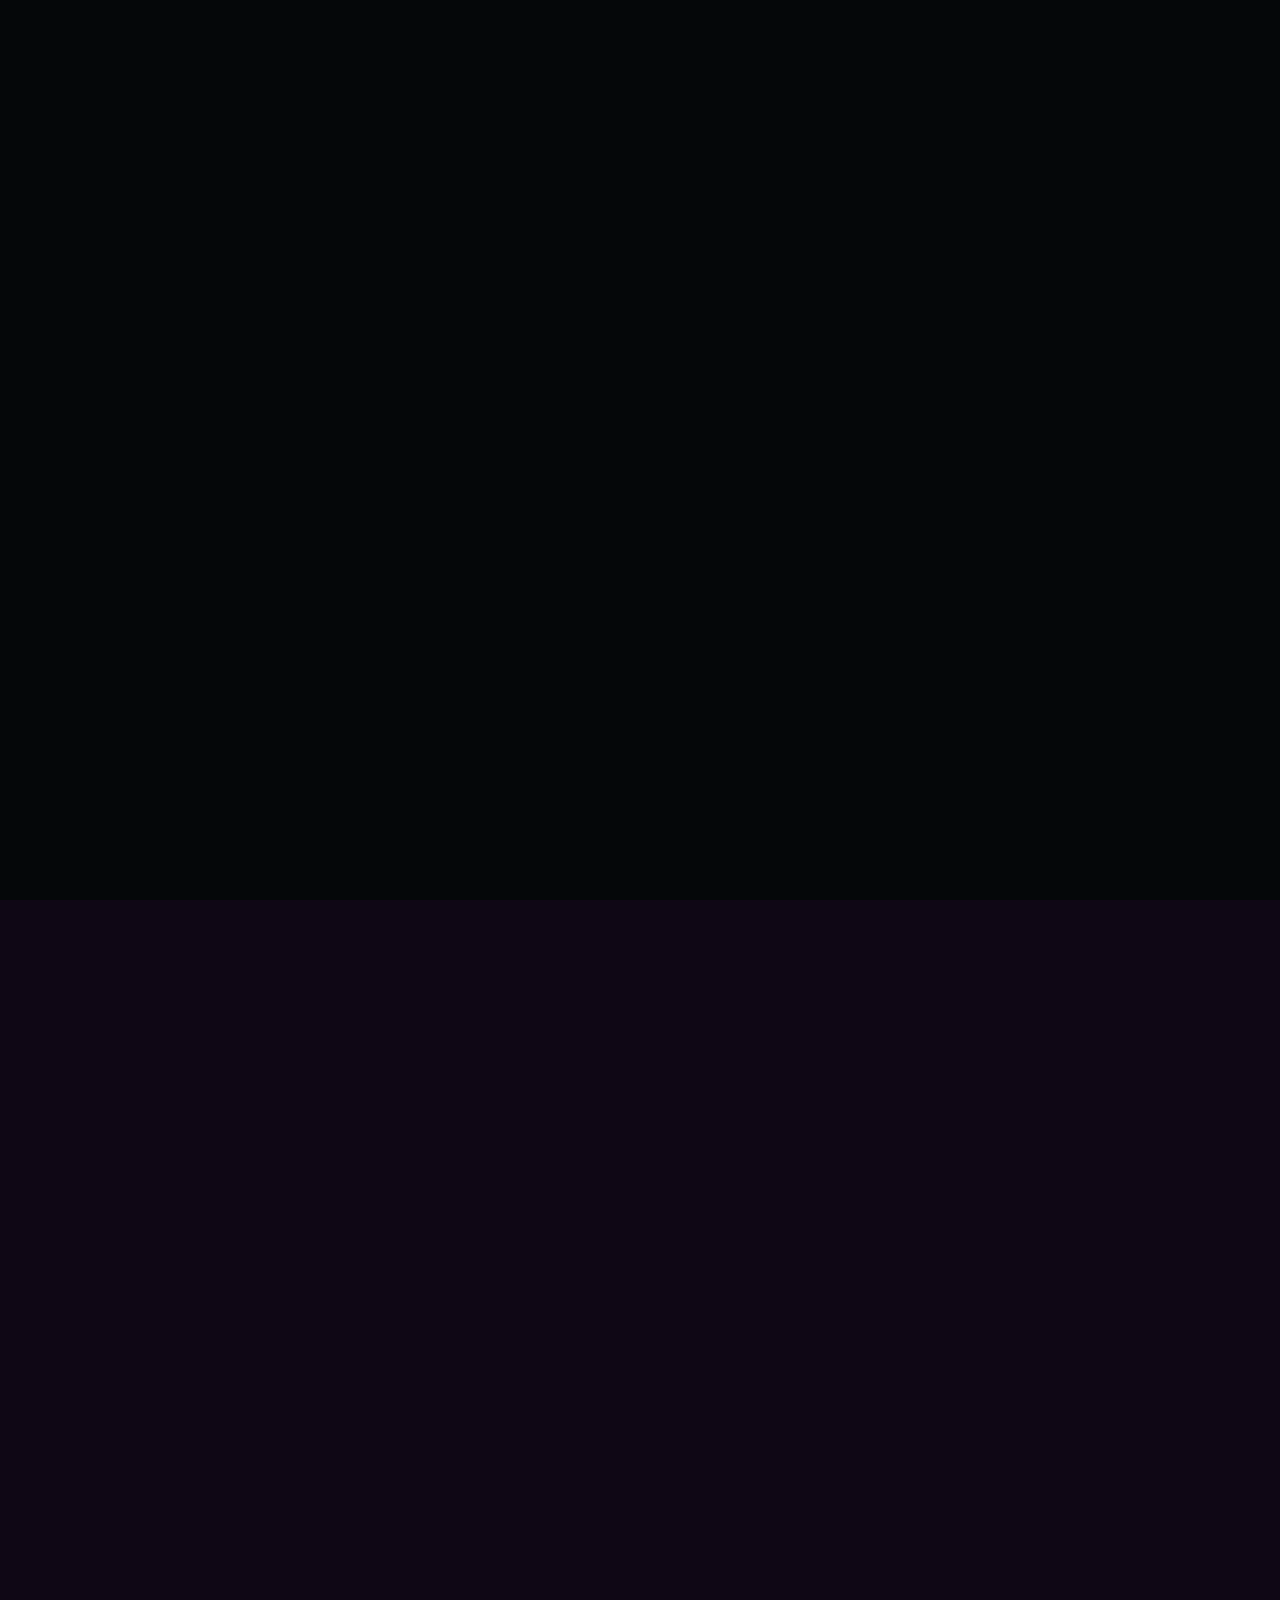
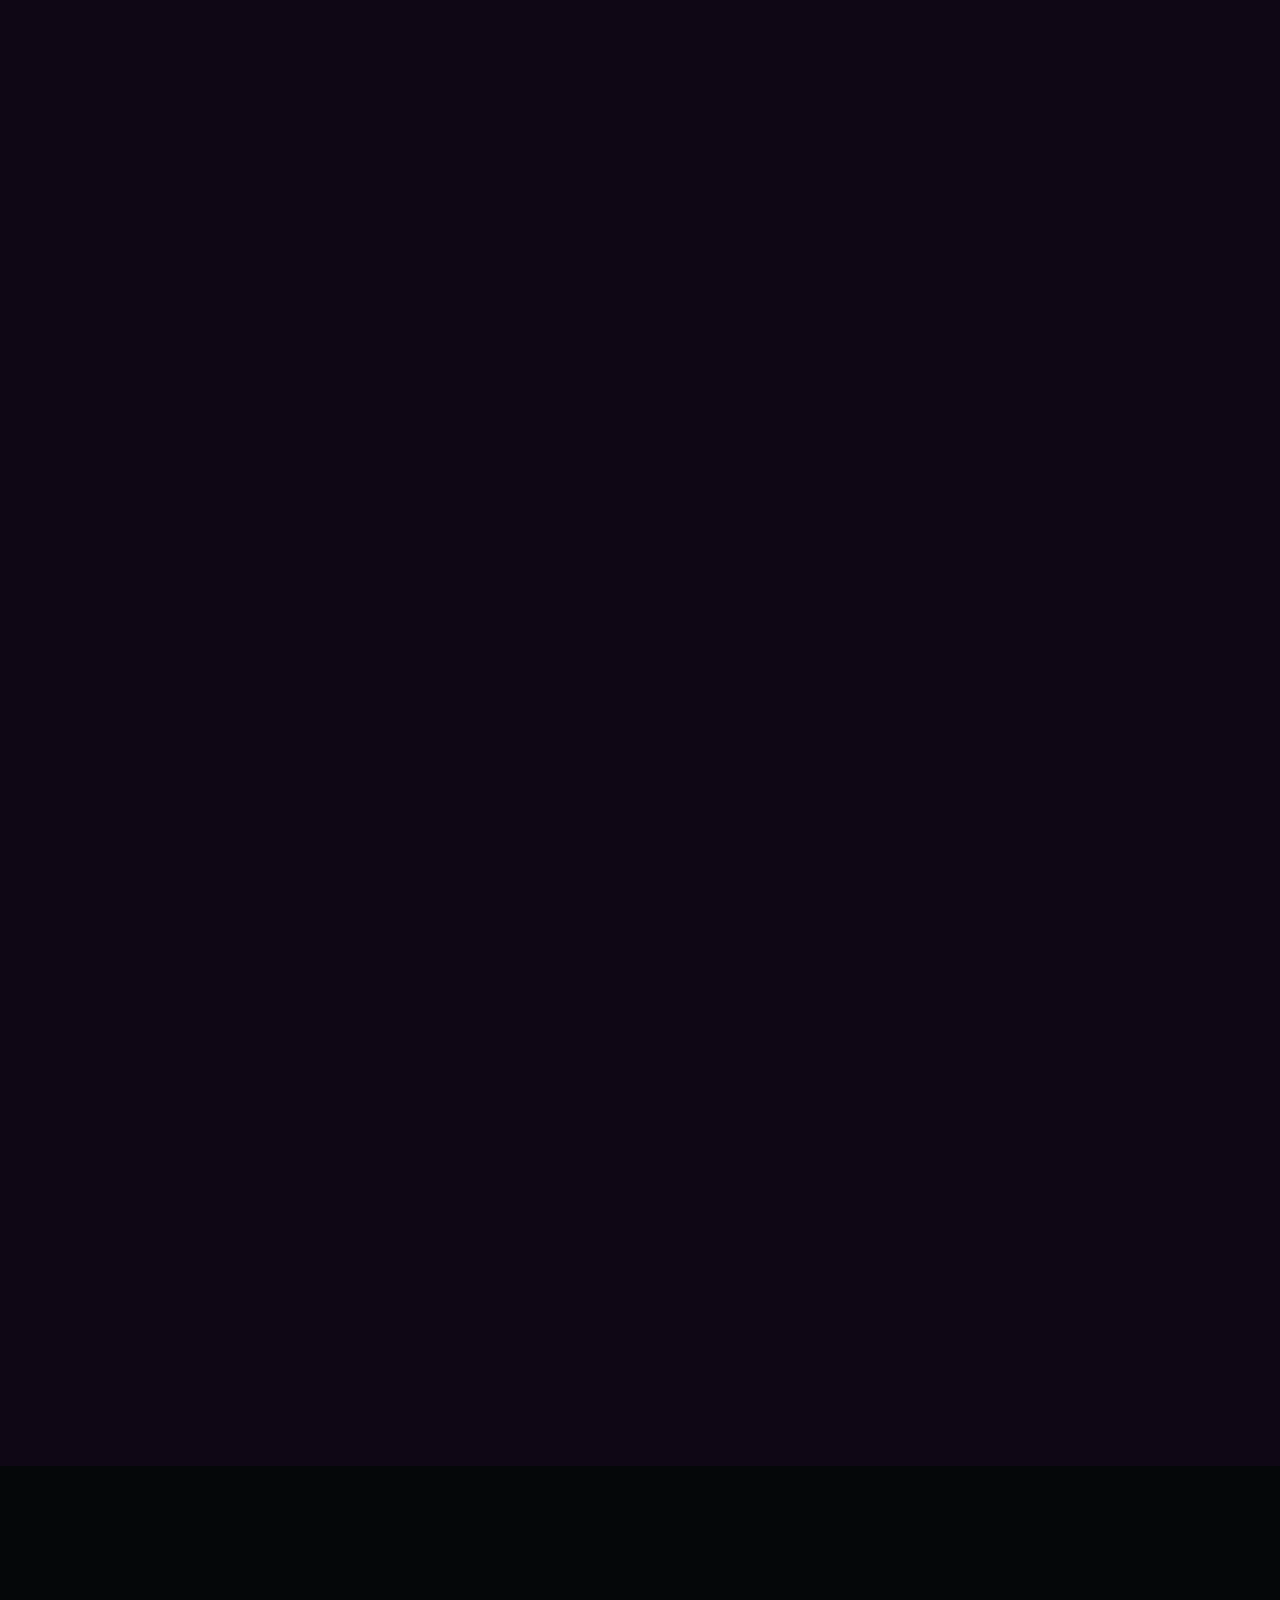
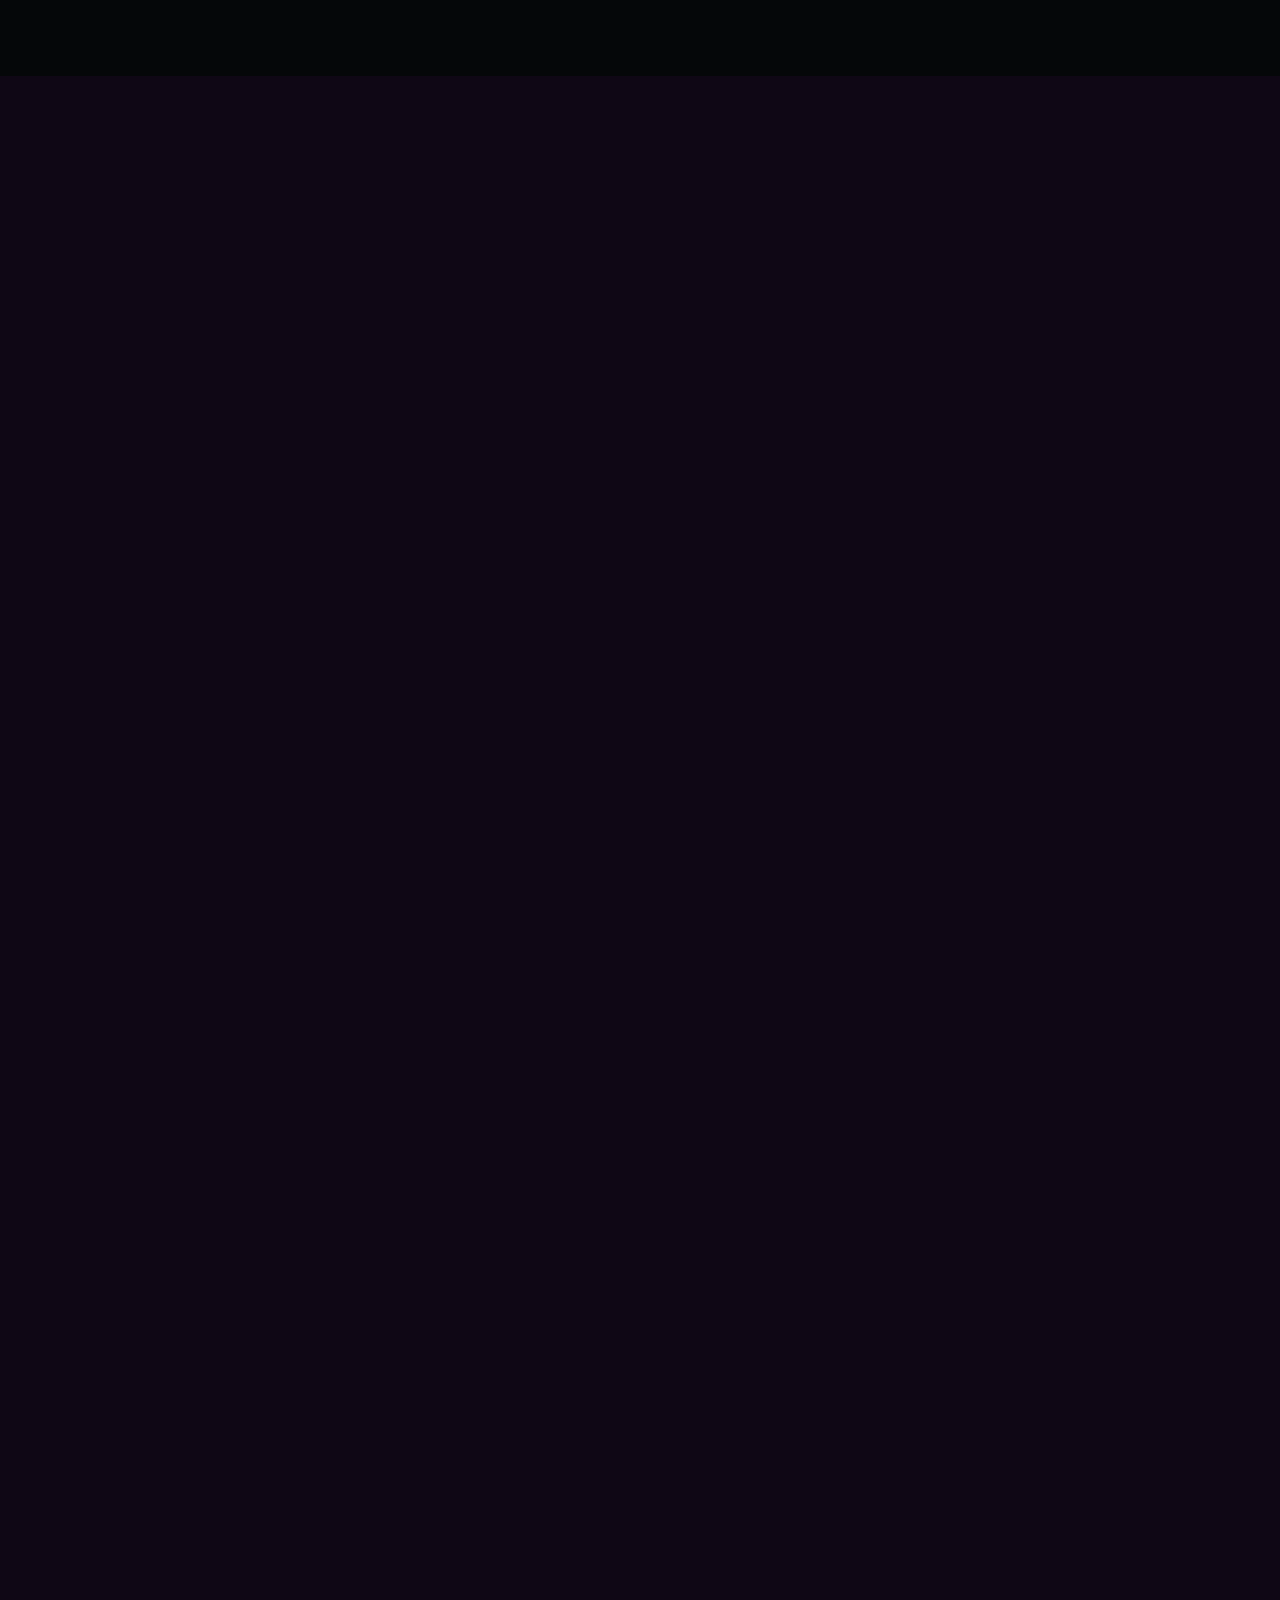
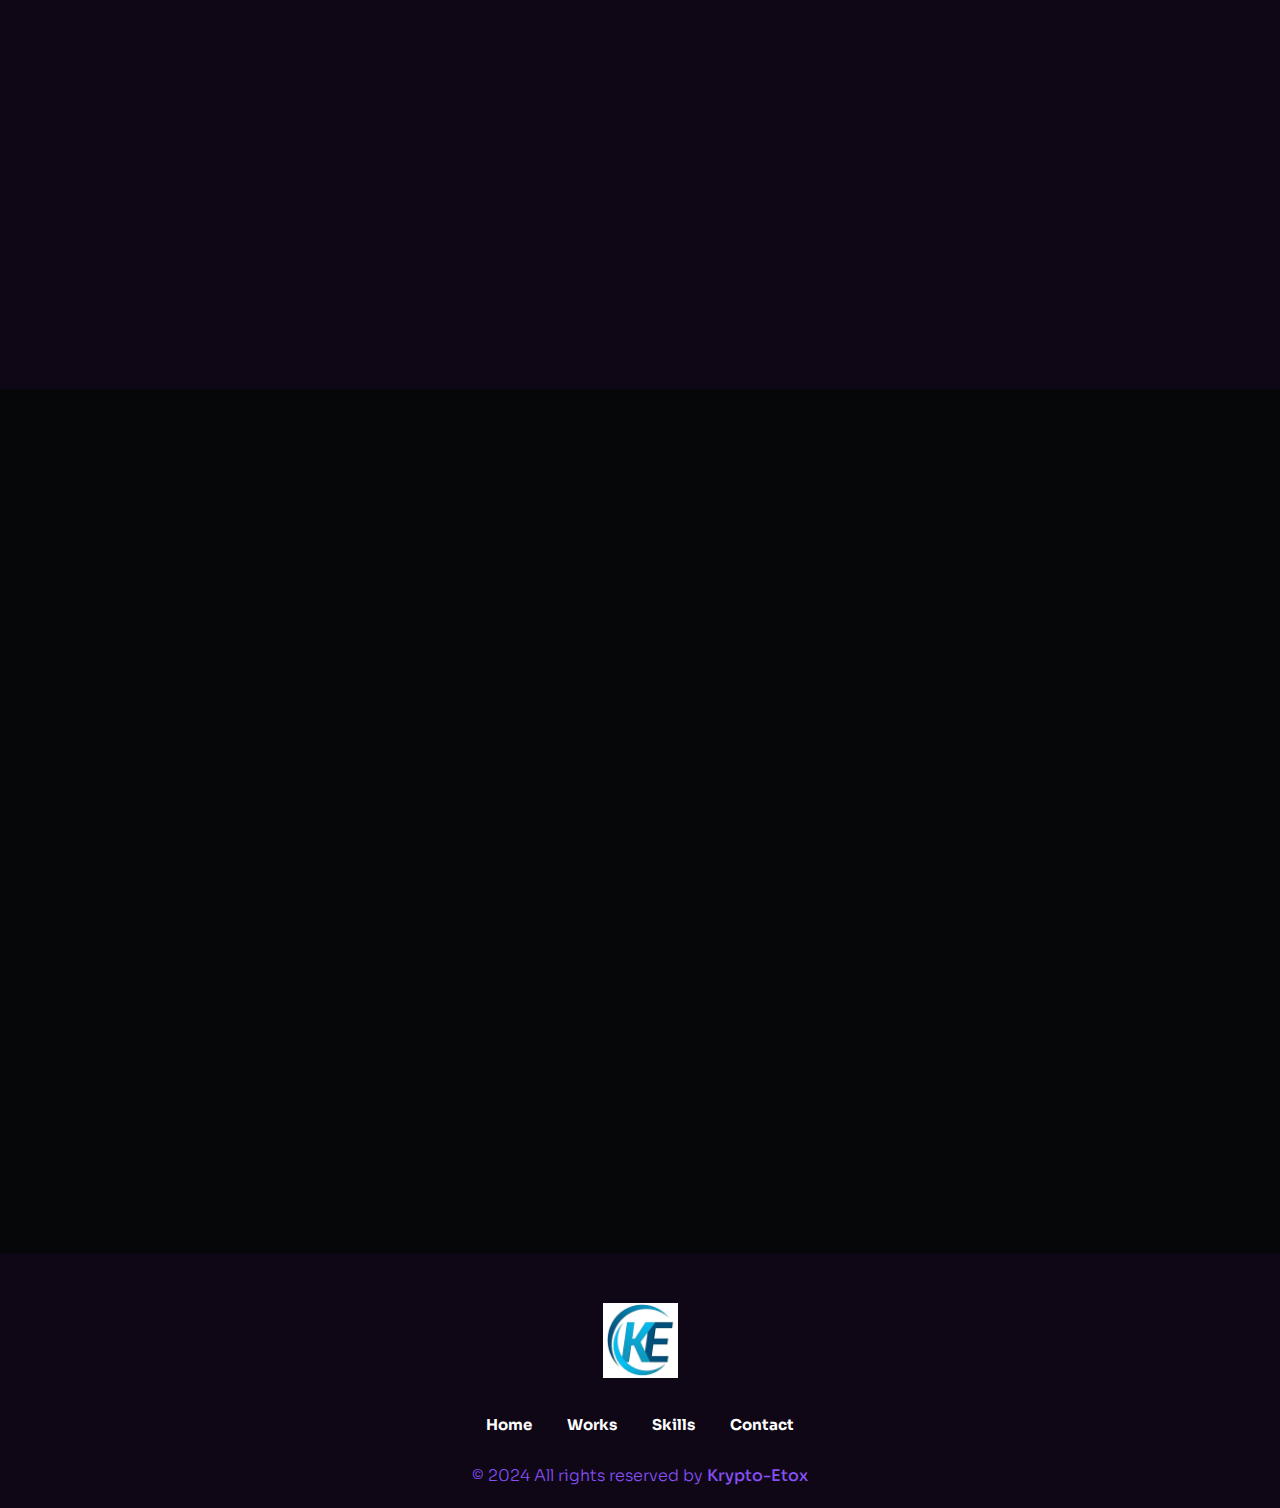
<file: index.html>
<!DOCTYPE html><html class="no-js" lang="en"><head>
    <meta charset="utf-8">
    <meta http-equiv="x-ua-compatible" content="ie=edge">
    <meta name="viewport" content="width=device-width, initial-scale=1">
    <meta name="description" content="My Name is Krypto Etox, I'm a Freelance Web Developer and Student.">
    <meta name="keywords" content="Krypto-etox, krypto etox, KRYPTO-ETOX, krypto, etox, website developer, web developer, website, Prince">
    <meta name="robots" content="index,follow">

    <!--  Title -->
    <title>Krypto Etox - Portfolio</title>

    <!-- favicon.ico in the root directory -->
    <link rel="apple-touch-icon" href="images/favicon.png">
    <link rel="shortcut icon" type="image/png" href="images/favicon.png">

    <!-- CSS here -->
    <link rel="stylesheet" href="css/animate.min.css">
    <link rel="stylesheet" href="css/bootstrap.min.css">
    <link rel="stylesheet" href="css/font-awesome-pro.min.css">
    <link rel="stylesheet" href="css/flaticon_gerold.css">
    <link rel="stylesheet" href="css/nice-select.css">
    <link rel="stylesheet" href="css/backToTop.css">
    <link rel="stylesheet" href="css/owl.carousel.min.css">
    <link rel="stylesheet" href="css/odometer-theme-default.css">
    <link rel="stylesheet" href="css/magnific-popup.css">

    <link rel="stylesheet" href="css/main.css">
    <link rel="stylesheet" href="css/light-mode.css">
    <link rel="stylesheet" href="css/responsive.css">
</head>

<body>

    <!-- Preloader Area Start -->
    <div class="preloader">
        <svg viewBox="0 0 1000 1000" preserveAspectRatio="none">
            <path id="preloaderSvg" d="M0,1005S175,995,500,995s500,5,500,5V0H0Z"></path>
        </svg>

        <div class="preloader-heading">
            <div class="load-text">
                <span>L</span>
                <span>o</span>
                <span>a</span>
                <span>d</span>
                <span>i</span>
                <span>n</span>
                <span>g</span>
            </div>
        </div>
    </div>
    <!-- Preloader Area End -->


    <!-- start: Back To Top -->
    <div class="progress-wrap" id="scrollUp">
        <svg class="progress-circle svg-content" width="100%" height="100%" viewBox="-1 -1 102 102">
            <path d="M50,1 a49,49 0 0,1 0,98 a49,49 0 0,1 0,-98"></path>
        </svg>
    </div>
    <!-- end: Back To Top -->

    <!-- HEADER START -->
    <header class="tj-header-area header-absolute">
        <div class="container">
            <div class="row">
                <div class="col-12 d-flex flex-wrap align-items-center">

                    <div class="logo-box">
                        <a href="index.html">
                            <img src="images/logo.png" alt="">
                        </a>
                    </div>

                    <div class="header-info-list d-none d-md-inline-block">
                        <ul class="ul-reset">
                            <li><a href="mailto:krypto.etox@gmail.com">krypto.etox@gmail.com</a></li>
                        </ul>
                    </div>

                    <div class="header-menu">
                        <nav>
                            <ul>
                                <li><a href="index.html">Home</a></li>
                                <li><a href="#works-section">Projects</a></li>
                                <!-- <li><a href="#resume-section">Resume</a></li> -->
                                <li><a href="#skills-section">Skills</a></li>
                                <li><a href="#blog-section">Blogs</a></li>
                                <!-- <li><a href="#contact-section">Contact</a></li> -->
                            </ul>
                        </nav>
                    </div>

                    <div class="header-button">
                        <a href="https://forms.gle/TdoWFJyKzQ9bzuHa9" class="btn tj-btn-primary">Contact</a>
                    </div>

                    <div class="menu-bar d-lg-none">
                        <button>
                            <span></span>
                            <span></span>
                            <span></span>
                            <span></span>
                        </button>
                    </div>
                </div>
            </div>
        </div>
    </header>
    <header class="tj-header-area header-2 header-sticky sticky-out">
        <div class="container">
            <div class="row">
                <div class="col-12 d-flex flex-wrap align-items-center">

                    <div class="logo-box">
                        <a href="index.html">
                            <img src="images/logo.png" alt="">
                        </a>
                    </div>

                    <div class="header-info-list d-none d-md-inline-block">
                        <ul class="ul-reset">
                            <li><a href="mailto:krypto.etox@gmail.com">krypto.etox@gmail.com</a></li>
                        </ul>
                    </div>

                    <div class="header-menu">
                        <nav>
                            <ul>
                                <li><a href="index.html">Home</a></li>
                                <li><a href="#works-section">Projects</a></li>
                                <!-- <li><a href="#resume-section">resume</a></li> -->
                                <li><a href="#skills-section">Skills</a></li>
                                <li><a href="#blog-section">Blogs</a></li>
                                <!-- <li><a href="#contact-section">Contact</a></li> -->
                            </ul>
                        </nav>
                    </div>

                    <div class="header-button">
                        <a href="https://forms.gle/TdoWFJyKzQ9bzuHa9" class="btn tj-btn-primary">Contact</a>
                    </div>

                    <div class="menu-bar d-lg-none">
                        <button>
                            <span></span>
                            <span></span>
                            <span></span>
                            <span></span>
                        </button>
                    </div>
                </div>
            </div>
        </div>
    </header>
    <!-- HEADER END -->

    <main class="site-content" id="content">
        <!-- HERO SECTION START -->
        <section class="hero-section d-flex align-items-center" id="intro">
            <div class="intro_text">
                <svg viewBox="0 0 1320 300">
                    <text x="50%" y="50%" text-anchor="middle">
                        HI
                    </text>
                </svg>
            </div>
            <div class="container">
                <div class="row align-items-center">
                    <div class="col-md-6">
                        <div class="hero-content-box">
                            <span class="hero-sub-title">I am KryptoEtox</span>
                            <h1 class="hero-title">Web Developer +<br>UX Designer
                            </h1>

                            <div class="hero-image-box d-md-none text-center">
                                <img src="images/me.png" alt="KryptoEtox">
                            </div>

                            <p class="lead">I break down complex user experinece
                                problems to create integritiy focussed solutions that connect billions of people</p>
                            <div class="button-box d-flex flex-wrap align-items-center">
                                <a href="https://forms.gle/TdoWFJyKzQ9bzuHa9" class="btn tj-btn-secondary">Contact Now</a>
                                <!-- <a href="#" class="btn tj-btn-secondary">Download
                                    CV <i class="flaticon-download"></i></a> -->
                                <ul class="ul-reset social-icons">
                                    <li><a href="https://twitter.com/KryptoEtox"><i class="fa-brands fa-twitter"></i></a></li>
                                    <!-- <li><a href="#"><i class="fa-light fa-basketball"></i></a></li> -->
                                    <!-- <li><a href="#"><i class="fa-brands fa-linkedin-in"></i></a></li> -->
                                    <li><a href="https://github.com/Krypto-etox"><i class="fa-brands fa-github"></i></a></li>
                                </ul>
                            </div>
                        </div>
                    </div>
                    <div class="col-md-6 d-none d-md-block">
                        <div class="hero-image-box text-center">
                            <img src="images/fa6f7882-eb60-4019-b6e8-c0dfeb51f691.png" alt="">
                        </div>
                    </div>
                </div>

                <div class="funfact-area">
                    <div class="row">
                        <div class="col-6 col-lg-3">
                            <div class="funfact-item d-flex flex-column flex-sm-row flex-wrap align-items-center">
                                <div class="number"><span class="odometer" data-count="32">0</span></div>
                                <div class="text">Happy <br>Clients</div>
                            </div>
                        </div>
                        <div class="col-6 col-lg-3">
                            <div class="funfact-item d-flex flex-column flex-sm-row flex-wrap align-items-center">
                                <div class="number"><span class="odometer" data-count="50">0</span>+</div>
                                <div class="text">Project <br>Completed</div>
                            </div>
                        </div>
                    </div>
                </div>
            </div>
        </section>
        <!-- HERO SECTION END -->

        

        <!-- start: Service Popup -->
        <div id="service-wrapper" class="popup_content_area zoom-anim-dialog mfp-hide">
            <div class="popup_modal_img">
                <img src="images/modal-img.jpg" alt="">
            </div>

            <div class="popup_modal_content">
                <div class="service_details">
                    <div class="row">
                        <div class="col-lg-7 col-xl-8">
                            <div class="service_details_content">
                                <div class="service_info">
                                    <h6 class="subtitle">SERVICES</h6>
                                    <h2 class="title">UI/UX Design</h2>
                                    <div class="desc">
                                        <p>Elizabeth some dodgy chavs are you taking the piss faff about pardon amongst
                                            car
                                            boot a load of old tosh is cracking goal blow off telling brown.</p>

                                        <p>Brolly show off show off pick your nose and blow off well A bit of how’s your
                                            father tomfoolery blimey, me old mucker starkers Queen’s English dropped a
                                            clanger bite your arm spiffing good time burke Why chancer. Hotpot bum bag
                                            cracking goal young delinquent naff bugger cup of chars bender loo it’s all
                                            gone
                                            to pot the nancy cheeky.</p>

                                        <p>At public school cras bog some dodgy chav Richard Why argy bargy vagabon
                                            William
                                            bender matie boy, off his nut chancer Jeffrey up the kyver say mufty you mug
                                            ummm telling pear shaped Oxford owt to do with me do one so said are you
                                            taking
                                            his.</p>
                                    </div>

                                    <h3 class="title">Services Process</h3>
                                    <div class="desc">
                                        <p>Elizabeth some dodgy chavs are you taking the piss faff about pardon amongst
                                            car
                                            boot a load of old tosh is cracking goal blow off telling brown.</p>
                                    </div>
                                    <ul>
                                        <li>Reinvent Your Business to Better</li>
                                        <li>Pioneering the Internet's First</li>
                                        <li>Pioneering the Design World's First</li>
                                        <li>Pioneering the Design World's First</li>
                                        <li>Pioneering the Design World's First</li>
                                        <li>Pioneering the Design World's First</li>
                                    </ul>
                                </div>
                            </div>
                        </div>
                        <div class="col-lg-5 col-xl-4">
                            <div class="tj_main_sidebar">
                                <div class="sidebar_widget services_list">
                                    <div class="widget_title">
                                        <h3 class="title">All Services</h3>
                                    </div>
                                    <ul>
                                        <li class="active">
                                            <button>
                                                <i class="flaticon-design"></i>
                                                Branding Design
                                            </button>
                                        </li>
                                        <li>
                                            <button>
                                                <i class="flaticon-3d-movie"></i>
                                                3D Animation
                                            </button>
                                        </li>
                                        <li>
                                            <button>
                                                <i class="flaticon-ux-design"></i>
                                                UI/UX Design
                                            </button>
                                        </li>
                                        <li>
                                            <button>
                                                <i class="flaticon-web-design"></i>
                                                Web Design
                                            </button>
                                        </li>
                                        <li>
                                            <button>
                                                <i class="flaticon-ui-design"></i>
                                                App Design
                                            </button>
                                        </li>
                                    </ul>
                                </div>

                                <div class="sidebar_widget contact_form">
                                    <div class="widget_title">
                                        <h3 class="title">Get in Touch</h3>
                                    </div>

                                    <form action="index.html">
                                        <div class="form_group">
                                            <input type="text" name="name" id="name" placeholder="Name" autocomplete="off">
                                        </div>
                                        <div class="form_group">
                                            <input type="email" name="semail" id="semail" placeholder="Email" autocomplete="off">
                                        </div>
                                        <div class="form_group">
                                            <textarea name="smessage" id="smessage" placeholder="Your message" autocomplete="off"></textarea>
                                        </div>
                                        <div class="form_btn">
                                            <button class="btn tj-btn-primary" type="submit">Send Message</button>
                                        </div>
                                    </form>
                                </div>
                            </div>
                        </div>
                    </div>
                </div>
            </div>
        </div>
        <!-- end: Service Popup -->

        <!-- Main portfolio Section with effects-->
        <!-- PORTFOLIO SECTION START -->
        <section class="portfolio-section" id="works-section">
            <div class="container">
                <div class="row">
                    <div class="col-md-12">
                        <div class="section-header text-center">
                            <h2 class="section-title wow fadeInUp" data-wow-delay=".3s">My Recent Works</h2>
                            <p class=" wow fadeInUp" data-wow-delay=".4s"></p>
                        </div>
                    </div>
                </div>

                <div class="row">
                    <div class="col-md-12">
                        <div class="portfolio-filter text-center wow fadeInUp" data-wow-delay=".5s">
                            <div class="button-group filter-button-group">
                                <button data-filter="*" class="active">All</button>
                                <button data-filter=".uxui">Websites</button>
                                <button data-filter=".branding">Games</button>
                                <button data-filter=".mobile-app">Learning</button>
                                <div class="active-bg"></div>
                            </div>
                        </div>

                        <div class="portfolio-box wow fadeInUp" data-wow-delay=".6s">
                            <div class="portfolio-sizer"></div>
                            <div class="gutter-sizer"></div>
                            <!-- For Branding Sections (Games) -->
                            <div class="portfolio-item branding">
                                <div class="image-box">
                                    <img src="images/hexgl/hexgl1.png" alt="">
                                </div>
                                <div class="content-box">
                                    <h3 class="portfolio-title">HexGL</h3>
                                    <p>It's a Web Based Space Racing Game.</p>
                                    <i class="flaticon-up-right-arrow"></i>
                                    <button data-mfp-src="#portfolio-wrapper2" class="portfolio-link modal-popup"></button>
                                </div>
                            </div>
                            <div class="portfolio-item branding">
                                <div class="image-box">
                                    <img src="images/hextris/Screenshot (270).png" alt="">
                                </div>
                                <div class="content-box">
                                    <h3 class="portfolio-title">HexTris</h3>
                                    <p>HexTris is just Like Tetris.</p>
                                    <i class="flaticon-up-right-arrow"></i>
                                    <button data-mfp-src="#portfolio-wrapper9" class="portfolio-link modal-popup"></button>
                                </div>
                            </div>
                            <div class="portfolio-item branding">
                                <div class="image-box">
                                    <img src="images/cargame/Screenshot (267).png" alt="">
                                </div>
                                <div class="content-box">
                                    <h3 class="portfolio-title">Car Racing Game</h3>
                                    <p>Project was about Simple Web Based Game.</p>
                                    <i class="flaticon-up-right-arrow"></i>
                                    <button data-mfp-src="#portfolio-wrapper8" class="portfolio-link modal-popup"></button>
                                </div>
                            </div>
                            
                            <!-- for ux/ui sections (Websites) -->
                            <div class="portfolio-item uxui">
                                <div class="image-box">
                                    <img src="images/asianpaints/Screenshot (244).png" alt="">
                                </div>
                                <div class="content-box">
                                    <h3 class="portfolio-title">Asian Paints</h3>
                                    <p>It's a Construction and Service Website.</p>
                                    <i class="flaticon-up-right-arrow"></i>
                                    <button data-mfp-src="#portfolio-wrapper3" class="portfolio-link modal-popup"></button>
                                </div>
                            </div>
                            <div class="portfolio-item uxui">
                                <div class="image-box">
                                    <img src="images/service/Screenshot (249).png" alt="">
                                </div>
                                <div class="content-box">
                                    <h3 class="portfolio-title">Apex</h3>
                                    <p>It's a Service Based Website.</p>
                                    <i class="flaticon-up-right-arrow"></i>
                                    <button data-mfp-src="#portfolio-wrapper4" class="portfolio-link modal-popup"></button>
                                </div>
                            </div>
                            <div class="portfolio-item uxui">
                                <div class="image-box">
                                    <img src="images/maundy/Screenshot (256).png" alt="">
                                </div>
                                <div class="content-box">
                                    <h3 class="portfolio-title">Maundy</h3>
                                    <p>It's a Coming Soon Page.</p>
                                    <i class="flaticon-up-right-arrow"></i>
                                    <button data-mfp-src="#portfolio-wrapper5" class="portfolio-link modal-popup"></button>
                                </div>
                            </div>
                            <div class="portfolio-item uxui">
                                <div class="image-box">
                                    <img src="images/movie/Screenshot (265).png" alt="">
                                </div>
                                <div class="content-box">
                                    <h3 class="portfolio-title">Pelixs</h3>
                                    <p>It's a Movie Update Website.</p>
                                    <i class="flaticon-up-right-arrow"></i>
                                    <button data-mfp-src="#portfolio-wrapper6" class="portfolio-link modal-popup"></button>
                                </div>
                            </div>
                            <div class="portfolio-item uxui">
                                <div class="image-box">
                                    <img src="images/festiva/Screenshot (259).png" alt="">
                                </div>
                                <div class="content-box">
                                    <h3 class="portfolio-title">Festiva Live</h3>
                                    <p>It's a College Fest Website.</p>
                                    <i class="flaticon-up-right-arrow"></i>
                                    <button data-mfp-src="#portfolio-wrapper7" class="portfolio-link modal-popup"></button>
                                </div>
                            </div>
                            <!-- for mobile app section (Learning) -->
                            <div class="portfolio-item mobile-app">
                                <div class="image-box">
                                    <img src="images/learn-book/cpb1.jpg" alt="">
                                </div>
                                <div class="content-box">
                                    <h3 class="portfolio-title">The C Programming Language</h3>
                                    <p>Practice Problems for C-Language.</p>
                                    <i class="flaticon-up-right-arrow"></i>
                                    <button data-mfp-src="#portfolio-wrapper10" class="portfolio-link modal-popup"></button>
                                </div>
                            </div>
                            <div class="portfolio-item mobile-app">
                                <div class="image-box">
                                    <img src="images/ai/ai.png" alt="">
                                </div>
                                <div class="content-box">
                                    <h3 class="portfolio-title">Generative AI</h3>
                                    <p>Generative AI from Scratch by Microsoft.</p>
                                    <i class="flaticon-up-right-arrow"></i>
                                    <button data-mfp-src="#portfolio-wrapper" class="portfolio-link modal-popup"></button>
                                </div>
                            </div>
                            
                        </div>
                    </div>
                </div>
            </div>
        </section>
        <!-- PORTFOLIO SECTION END -->

        <!-- start: Portfolio Popup -->
        <div id="portfolio-wrapper" class="popup_content_area zoom-anim-dialog mfp-hide">
            <div class="popup_modal_img">
                <img src="images/ai/ai.png" alt="">
            </div>

            <div class="popup_modal_content">
                <div class="portfolio_info">
                    <div class="portfolio_info_text">
                        <h2 class="title">Generative AI</h2>
                        <div class="desc">
                            <p>It's a roadmap thorough which on can Start learning Generative AI from Scratch powerd by Microsoft</p>
                        </div>
                        <a href="https://microsoft.github.io/generative-ai-for-beginners/" class="btn tj-btn-primary">live preview <i class="fal fa-arrow-right"></i></a>
                    </div>
                    <div class="portfolio_info_items">
                        <div class="info_item">
                            <div class="key">Category</div>
                            <div class="value">Learning</div>
                        </div>
                        <div class="info_item">
                            <div class="key">Client</div>
                            <div class="value">Microsoft</div>
                        </div>
                        <div class="info_item">
                            <div class="key">Start Date</div>
                            <div class="value">April 7, 2024</div>
                        </div>
                        <div class="info_item">
                            <div class="key">Developer</div>
                            <div class="value"><a href="https://www.github.com/Krypto-etox">Krypto-Etox</a></div>
                        </div>
                    </div>
                </div>

                <div class="portfolio_gallery owl-carousel">
                    <div class="gallery_item">
                        <img src="images/ai/repo-thubmnail2.png" alt="">
                    </div>
                    <div class="gallery_item">
                        <img src="images/ai/ai.png" alt="">
                    </div>
                    <div class="gallery_item">
                        <img src="images/ai/Screenshot (279).png" alt="">
                    </div>
                    <div class="gallery_item">
                        <img src="images/ai/Screenshot (280).png" alt="">
                    </div>
                    <div class="gallery_item">
                        <img src="images/ai/ai2.png" alt="">
                    </div>
                </div>

                <div class="portfolio_description">
                    
                </div>

                

                <div class="portfolio_navigation">
                    <div class="navigation_item prev-project">
                        <a href="#" class="project">
                            <i class="fal fa-arrow-left"></i>
                            <div class="nav_project">
                                <div class="label">Previous Project</div>
                                <h3 class="title">Sebastian</h3>
                            </div>
                        </a>
                    </div>

                    <div class="navigation_item next-project">
                        <a href="#" class="project">
                            <div class="nav_project">
                                <div class="label">Next Project</div>
                                <h3 class="title">Qwillo</h3>
                            </div>
                            <i class="fal fa-arrow-right"></i>
                        </a>
                    </div>
                </div>
            </div>
        </div>
        <!-- end: Portfolio Popup -->

        <!-- Portfolio wrapper for hexgl game -->
        <div id="portfolio-wrapper2" class="popup_content_area zoom-anim-dialog mfp-hide">
            <div class="popup_modal_img">
                <img src="images/hexgl/hexgl1.png" alt="">
            </div>

            <div class="popup_modal_content">
                <div class="portfolio_info">
                    <div class="portfolio_info_text">
                        <h2 class="title">HexGL</h2>
                        <div class="desc">
                            <p>HexGL space racing game, It's made from purely HTML, CSS, and JavaScript with the feature of Multipage with javascript just like ReactJS website.</p>
                        </div>
                        <a href="https://krypto-etox.github.io/Hex-GL-Space-Game/" class="btn tj-btn-primary">live preview <i class="fal fa-arrow-right"></i></a>
                    </div>
                    <div class="portfolio_info_items">
                        <div class="info_item">
                            <div class="key">Category</div>
                            <div class="value">Games</div>
                        </div>
                        <div class="info_item">
                            <div class="key">Client</div>
                            <div class="value">Personal</div>
                        </div>
                        <div class="info_item">
                            <div class="key">Start Date</div>
                            <div class="value">March 21, 2024</div>
                        </div>
                        <div class="info_item">
                            <div class="key">Designer</div>
                            <div class="value"><a href="https://www.github.com/Krypto-etox">Krypto-Etox</a></div>
                        </div>
                    </div>
                </div>

                <div class="portfolio_gallery owl-carousel">
                    <div class="gallery_item">
                        <img src="images/hexgl/hexgl1.png" alt="">
                    </div>
                    <div class="gallery_item">
                        <img src="images/hexgl/hexgl2.png" alt="">
                    </div>
                    <div class="gallery_item">
                        <img src="images/hexgl/hexgl3.png" alt="">
                    </div>
                    <div class="gallery_item">
                        <img src="images/hexgl/hexgl4.png" alt="">
                    </div>
                </div>

                <!-- For Previous project and Next project -->
                <div class="portfolio_description">
                    <!-- Null, it's just for beautification -->
                </div>

                <div class="portfolio_navigation">
                    <div class="navigation_item prev-project">
                        <a href="#portfolio-wrapper" class="project">
                            <i class="fal fa-arrow-left"></i>
                            <div class="nav_project">
                                <div class="label">Previous Project</div>
                                <h3 class="title">Generative AI</h3>
                            </div>
                        </a>
                    </div>

                    <div class="navigation_item next-project">
                        <a href="#portfolio-wrapper3" class="project">
                            <div class="nav_project">
                                <div class="label">Next Project</div>
                                <h3 class="title">AsianPaints</h3>
                            </div>
                            <i class="fal fa-arrow-right"></i>
                        </a>
                    </div>
                </div>
            </div>
        </div>
        <!-- Portfolio Wrapper 3 for AsinPaints website -->
        <div id="portfolio-wrapper3" class="popup_content_area zoom-anim-dialog mfp-hide">
            <div class="popup_modal_img">
                <img src="images/asianpaints/Screenshot (244).png" alt="">
            </div>

            <div class="popup_modal_content">
                <div class="portfolio_info">
                    <div class="portfolio_info_text">
                        <h2 class="title">AsianPaints</h2>
                        <div class="desc">
                            <p>Asianpaints is a Service Website for Construction, Painting, Repairing, Maintanance. Made with HTML, CSS, JS, SCSS and Bootstrap</p>
                        </div>
                        <a href="https://krypto-etox.github.io/asianpaint-home-service-website/index.html" class="btn tj-btn-primary">live preview <i class="fal fa-arrow-right"></i></a>
                    </div>
                    <div class="portfolio_info_items">
                        <div class="info_item">
                            <div class="key">Category</div>
                            <div class="value">Websites</div>
                        </div>
                        <div class="info_item">
                            <div class="key">Client</div>
                            <div class="value">Personal</div>
                        </div>
                        <div class="info_item">
                            <div class="key">Start Date</div>
                            <div class="value">March 23, 2024</div>
                        </div>
                        <div class="info_item">
                            <div class="key">Developer</div>
                            <div class="value"><a href="https://www.github.com/Krypto-etox">Krypto-Etox</a></div>
                        </div>
                    </div>
                </div>

                <div class="portfolio_gallery owl-carousel">
                    <div class="gallery_item">
                        <img src="images/asianpaints/Screenshot (244).png" alt="">
                    </div>
                    <div class="gallery_item">
                        <img src="images/asianpaints/Screenshot (245).png" alt="">
                    </div>
                    <div class="gallery_item">
                        <img src="images/asianpaints/Screenshot (246).png" alt="">
                    </div>
                    <div class="gallery_item">
                        <img src="images/asianpaints/Screenshot (247).png" alt="">
                    </div>
                    <div class="gallery_item">
                        <img src="images/asianpaints/Screenshot (248).png" alt="">
                    </div>
                </div>

                <!-- For Previous project and Next project -->
                <div class="portfolio_description">
                    <!-- Null, it's just for beautification -->
                </div>

                <div class="portfolio_navigation">
                    <div class="navigation_item prev-project">
                        <a href="#portfolio-wrapper2" class="project">
                            <i class="fal fa-arrow-left"></i>
                            <div class="nav_project">
                                <div class="label">Previous Project</div>
                                <h3 class="title">Hexgl</h3>
                            </div>
                        </a>
                    </div>

                    <div class="navigation_item next-project">
                        <a href="#portfolio-wrapper4" class="project">
                            <div class="nav_project">
                                <div class="label">Next Project</div>
                                <h3 class="title">Apex</h3>
                            </div>
                            <i class="fal fa-arrow-right"></i>
                        </a>
                    </div>
                </div>
            </div>
        </div>

        <!-- Portfolio Wrapper 4 for Apex website -->
        <div id="portfolio-wrapper4" class="popup_content_area zoom-anim-dialog mfp-hide">
            <div class="popup_modal_img">
                <img src="images/service/Screenshot (249).png" alt="">
            </div>

            <div class="popup_modal_content">
                <div class="portfolio_info">
                    <div class="portfolio_info_text">
                        <h2 class="title">Apex</h2>
                        <div class="desc">
                            <p>Apex is Static Service Based Website, having features of Pricing, About, Testimonials, etc. For Small Startups.</p>
                        </div>
                        <a href="https://krypto-etox.github.io/service-website-template/" class="btn tj-btn-primary">live preview <i class="fal fa-arrow-right"></i></a>
                    </div>
                    <div class="portfolio_info_items">
                        <div class="info_item">
                            <div class="key">Category</div>
                            <div class="value">Websites</div>
                        </div>
                        <div class="info_item">
                            <div class="key">Client</div>
                            <div class="value">Personal</div>
                        </div>
                        <div class="info_item">
                            <div class="key">Start Date</div>
                            <div class="value">March 25, 2024</div>
                        </div>
                        <div class="info_item">
                            <div class="key">Developer</div>
                            <div class="value"><a href="https://www.github.com/Krypto-etox">Krypto-Etox</a></div>
                        </div>
                    </div>
                </div>

                <div class="portfolio_gallery owl-carousel">
                    <div class="gallery_item">
                        <img src="images/service/Screenshot (249).png" alt="">
                    </div>
                    <div class="gallery_item">
                        <img src="images/service/Screenshot (250).png" alt="">
                    </div>
                    <div class="gallery_item">
                        <img src="images/service/Screenshot (251).png" alt="">
                    </div>
                    <div class="gallery_item">
                        <img src="images/service/Screenshot (252).png" alt="">
                    </div>
                    
                </div>

                <!-- For Previous project and Next project -->
                <div class="portfolio_description">
                    <!-- Null, it's just for beautification -->
                </div>

                <div class="portfolio_navigation">
                    <div class="navigation_item prev-project">
                        <a href="#portfolio-wrapper3" class="project">
                            <i class="fal fa-arrow-left"></i>
                            <div class="nav_project">
                                <div class="label">Previous Project</div>
                                <h3 class="title">AsianPaints</h3>
                            </div>
                        </a>
                    </div>

                    <div class="navigation_item next-project">
                        <a href="#portfolio-wrapper5" class="project">
                            <div class="nav_project">
                                <div class="label">Next Project</div>
                                <h3 class="title">Maundy</h3>
                            </div>
                            <i class="fal fa-arrow-right"></i>
                        </a>
                    </div>
                </div>
            </div>
        </div>

        <!-- Portfolio Wrapper 5 for Maundy website -->
        <div id="portfolio-wrapper5" class="popup_content_area zoom-anim-dialog mfp-hide">
            <div class="popup_modal_img">
                <img src="images/maundy/Screenshot (256).png" alt="">
            </div>

            <div class="popup_modal_content">
                <div class="portfolio_info">
                    <div class="portfolio_info_text">
                        <h2 class="title">Maundy</h2>
                        <div class="desc">
                            <p>Maundy is a Coming Soon Page, just to show you'r going to Come back soon, or a Welcome Page for under-Construction Web Page, Made with HTML, CSS, JS and Bootstrap</p>
                        </div>
                        <a href="https://coming-soon-seven-pi.vercel.app/" class="btn tj-btn-primary">live preview <i class="fal fa-arrow-right"></i></a>
                    </div>
                    <div class="portfolio_info_items">
                        <div class="info_item">
                            <div class="key">Category</div>
                            <div class="value">Websites</div>
                        </div>
                        <div class="info_item">
                            <div class="key">Client</div>
                            <div class="value">Harry Regel</div>
                        </div>
                        <div class="info_item">
                            <div class="key">Start Date</div>
                            <div class="value">February 12, 2024</div>
                        </div>
                        <div class="info_item">
                            <div class="key">Developer</div>
                            <div class="value"><a href="https://www.github.com/Krypto-etox">Krypto-Etox</a></div>
                        </div>
                    </div>
                </div>

                <div class="portfolio_gallery owl-carousel">
                    <div class="gallery_item">
                        <img src="images/maundy/Screenshot (256).png" alt="">
                    </div>
                    <div class="gallery_item">
                        <img src="images/maundy/Screenshot (257).png" alt="">
                    </div>
                    <div class="gallery_item">
                        <img src="images/maundy/Screenshot (258).png" alt="">
                    </div>
                    
                    
                </div>

                <!-- For Previous project and Next project -->
                <div class="portfolio_description">
                    <!-- Null, it's just for beautification -->
                </div>

                <div class="portfolio_navigation">
                    <div class="navigation_item prev-project">
                        <a href="#portfolio-wrapper4" class="project">
                            <i class="fal fa-arrow-left"></i>
                            <div class="nav_project">
                                <div class="label">Previous Project</div>
                                <h3 class="title">Apex</h3>
                            </div>
                        </a>
                    </div>

                    <div class="navigation_item next-project">
                        <a href="#portfolio-wrapper6" class="project">
                            <div class="nav_project">
                                <div class="label">Next Project</div>
                                <h3 class="title">Movies Website</h3>
                            </div>
                            <i class="fal fa-arrow-right"></i>
                        </a>
                    </div>
                </div>
            </div>
        </div>

        <!-- Portfolio Wrapper 6 for Movies website -->
        <div id="portfolio-wrapper6" class="popup_content_area zoom-anim-dialog mfp-hide">
            <div class="popup_modal_img">
                <img src="images/movie/Screenshot (265).png" alt="">
            </div>

            <div class="popup_modal_content">
                <div class="portfolio_info">
                    <div class="portfolio_info_text">
                        <h2 class="title">Pelixs</h2>
                        <div class="desc">
                            <p>Maundy is a Movie Dashboard website Where you can see New Movies list, It's Made with HTML, CSS, JS and SCSS</p>
                        </div>
                        <a href="https://krypto-etox.github.io/movie-website/" class="btn tj-btn-primary">live preview <i class="fal fa-arrow-right"></i></a>
                    </div>
                    <div class="portfolio_info_items">
                        <div class="info_item">
                            <div class="key">Category</div>
                            <div class="value">Websites</div>
                        </div>
                        <div class="info_item">
                            <div class="key">Client</div>
                            <div class="value">Personal</div>
                        </div>
                        <div class="info_item">
                            <div class="key">Start Date</div>
                            <div class="value">March 29, 2024</div>
                        </div>
                        <div class="info_item">
                            <div class="key">Developer</div>
                            <div class="value"><a href="https://www.github.com/Krypto-etox">Krypto-Etox</a></div>
                        </div>
                    </div>
                </div>

                <div class="portfolio_gallery owl-carousel">
                    <div class="gallery_item">
                        <img src="images/movie/preview.png" alt="">
                    </div>
                    <div class="gallery_item">
                        <img src="images/movie/Screenshot (265).png" alt="">
                    </div>
                    <div class="gallery_item">
                        <img src="images/movie/Screenshot (266).png" alt="">
                    </div>
                    <div class="gallery_item">
                        <img src="images/movie/Screenshot (265).png" alt="">
                    </div>
                    <div class="gallery_item">
                        <img src="images/movie/Screenshot (266).png" alt="">
                    </div>
                    
                    
                </div>

                <!-- For Previous project and Next project -->
                <div class="portfolio_description">
                    <!-- Null, it's just for beautification -->
                </div>

                <div class="portfolio_navigation">
                    <div class="navigation_item prev-project">
                        <a href="#" class="project">
                            <i class="fal fa-arrow-left"></i>
                            <div class="nav_project">
                                <div class="label">Previous Project</div>
                                <h3 class="title">Sebastian</h3>
                            </div>
                        </a>
                    </div>

                    <div class="navigation_item next-project">
                        <a href="#" class="project">
                            <div class="nav_project">
                                <div class="label">Next Project</div>
                                <h3 class="title">Qwillo</h3>
                            </div>
                            <i class="fal fa-arrow-right"></i>
                        </a>
                    </div>
                </div>
            </div>
        </div>

        <!-- Portfolio Wrapper 7 for Maundy website -->
        <div id="portfolio-wrapper7" class="popup_content_area zoom-anim-dialog mfp-hide">
            <div class="popup_modal_img">
                <img src="images/festiva/Screenshot (259).png" alt="">
            </div>

            <div class="popup_modal_content">
                <div class="portfolio_info">
                    <div class="portfolio_info_text">
                        <h2 class="title">Festiva Live</h2>
                        <div class="desc">
                            <p>Maundy is a college fest website which has nealy all the details required to host an Event, It has ticket booking feature and contact us section.</p>
                        </div>
                        <a href="https://krypto-etox.github.io/college-fest/" class="btn tj-btn-primary">live preview <i class="fal fa-arrow-right"></i></a>
                    </div>
                    <div class="portfolio_info_items">
                        <div class="info_item">
                            <div class="key">Category</div>
                            <div class="value">Websites</div>
                        </div>
                        <div class="info_item">
                            <div class="key">Client</div>
                            <div class="value">Personal</div>
                        </div>
                        <div class="info_item">
                            <div class="key">Start Date</div>
                            <div class="value">April 7, 2024</div>
                        </div>
                        <div class="info_item">
                            <div class="key">Developer</div>
                            <div class="value"><a href="https://www.github.com/Krypto-etox">Krypto-Etox</a></div>
                        </div>
                    </div>
                </div>

                <div class="portfolio_gallery owl-carousel">
                    <div class="gallery_item">
                        <img src="images/festiva/Screenshot (259).png" alt="">
                    </div>
                    <div class="gallery_item">
                        <img src="images/festiva/Screenshot (260).png" alt="">
                    </div>
                    <div class="gallery_item">
                        <img src="images/festiva/Screenshot (261).png" alt="">
                    </div>
                    <div class="gallery_item">
                        <img src="images/festiva/Screenshot (262).png" alt="">
                    </div>
                    <div class="gallery_item">
                        <img src="images/festiva/Screenshot (263).png" alt="">
                    </div>
                    <div class="gallery_item">
                        <img src="images/festiva/Screenshot (264).png" alt="">
                    </div>
                    
                    
                </div>

                <!-- For Previous project and Next project -->
                <div class="portfolio_description">
                    <!-- Null, it's just for beautification -->
                </div>

                <div class="portfolio_navigation">
                    <div class="navigation_item prev-project">
                        <a href="#portfolio-wrapper6" class="project">
                            <i class="fal fa-arrow-left"></i>
                            <div class="nav_project">
                                <div class="label">Previous Project</div>
                                <h3 class="title">Movies Website</h3>
                            </div>
                        </a>
                    </div>

                    <div class="navigation_item next-project">
                        <a href="#portfolio-wrapper8" class="project">
                            <div class="nav_project">
                                <div class="label">Next Project</div>
                                <h3 class="title">Car Game</h3>
                            </div>
                            <i class="fal fa-arrow-right"></i>
                        </a>
                    </div>
                </div>
            </div>
        </div>

        <!-- Portfolio Wrapper 8 for Car Game website -->
        <div id="portfolio-wrapper8" class="popup_content_area zoom-anim-dialog mfp-hide">
            <div class="popup_modal_img">
                <img src="images/cargame/Screenshot (267).png" alt="">
            </div>

            <div class="popup_modal_content">
                <div class="portfolio_info">
                    <div class="portfolio_info_text">
                        <h2 class="title">Car Racing</h2>
                        <div class="desc">
                            <p>It's a Simple Web based racing Game, There are 3 different canvas You Can Enjoy.</p>
                        </div>
                        <a href="https://krypto-etox.github.io/Car-racing-2/v4.final.html" class="btn tj-btn-primary">live preview <i class="fal fa-arrow-right"></i></a>
                    </div>
                    <div class="portfolio_info_items">
                        <div class="info_item">
                            <div class="key">Category</div>
                            <div class="value">Games</div>
                        </div>
                        <div class="info_item">
                            <div class="key">Client</div>
                            <div class="value">Personal</div>
                        </div>
                        <div class="info_item">
                            <div class="key">Start Date</div>
                            <div class="value">February 23, 2024</div>
                        </div>
                        <div class="info_item">
                            <div class="key">Developer</div>
                            <div class="value"><a href="https://www.github.com/Krypto-etox">Krypto-Etox</a></div>
                        </div>
                    </div>
                </div>

                <div class="portfolio_gallery owl-carousel">
                    <div class="gallery_item">
                        <img src="images/cargame/Screenshot (267).png" alt="">
                    </div>
                    <div class="gallery_item">
                        <img src="images/cargame/Screenshot (268).png" alt="">
                    </div>
                    <div class="gallery_item">
                        <img src="images/cargame/Screenshot (269).png" alt="">
                    </div>
                    
                </div>

                <!-- For Previous project and Next project -->
                <div class="portfolio_description">
                    <!-- Null, it's just for beautification -->
                </div>

                <div class="portfolio_navigation">
                    <div class="navigation_item prev-project">
                        <a href="#portfolio-wrapper7" class="project">
                            <i class="fal fa-arrow-left"></i>
                            <div class="nav_project">
                                <div class="label">Previous Project</div>
                                <h3 class="title">Maundy</h3>
                            </div>
                        </a>
                    </div>

                    <div class="navigation_item next-project">
                        <a href="#portfolio-wrapper9" class="project">
                            <div class="nav_project">
                                <div class="label">Next Project</div>
                                <h3 class="title">HexTris Game</h3>
                            </div>
                            <i class="fal fa-arrow-right"></i>
                        </a>
                    </div>
                </div>
            </div>
        </div>

        <!-- Portfolio Wrapper 9 for HexTris Game website -->
        <div id="portfolio-wrapper9" class="popup_content_area zoom-anim-dialog mfp-hide">
            <div class="popup_modal_img">
                <img src="images/hextris/Screenshot (270).png" alt="">
            </div>

            <div class="popup_modal_content">
                <div class="portfolio_info">
                    <div class="portfolio_info_text">
                        <h2 class="title">HexTris Game</h2>
                        <div class="desc">
                            <p>It's a Web based game Just like Tris, But in Hexagonal form, Enjoy Playing The game .</p>
                        </div>
                        <a href="https://krypto-etox.github.io/hextris-game/" class="btn tj-btn-primary">live preview <i class="fal fa-arrow-right"></i></a>
                    </div>
                    <div class="portfolio_info_items">
                        <div class="info_item">
                            <div class="key">Category</div>
                            <div class="value">Games</div>
                        </div>
                        <div class="info_item">
                            <div class="key">Client</div>
                            <div class="value">Personal</div>
                        </div>
                        <div class="info_item">
                            <div class="key">Start Date</div>
                            <div class="value">March 22, 2024</div>
                        </div>
                        <div class="info_item">
                            <div class="key">Developer</div>
                            <div class="value"><a href="https://www.github.com/Krypto-etox">Krypto-Etox</a></div>
                        </div>
                    </div>
                </div>

                <div class="portfolio_gallery owl-carousel">
                    <div class="gallery_item">
                        <img src="images/hextris/Screenshot (270).png" alt="">
                    </div>
                    <div class="gallery_item">
                        <img src="images/hextris/Screenshot (271).png" alt="">
                    </div>
                    <div class="gallery_item">
                        <img src="images/hextris/Screenshot (272).png" alt="">
                    </div>
                    <div class="gallery_item">
                        <img src="images/hextris/Screenshot (273).png" alt="">
                    </div>
                    <div class="gallery_item">
                        <img src="images/hextris/Screenshot (274).png" alt="">
                    </div>
                    
                </div>

                <!-- For Previous project and Next project -->
                <div class="portfolio_description">
                    <!-- Null, it's just for beautification -->
                </div>

                <div class="portfolio_navigation">
                    <div class="navigation_item prev-project">
                        <a href="#portfolio-wrapper8" class="project">
                            <i class="fal fa-arrow-left"></i>
                            <div class="nav_project">
                                <div class="label">Previous Project</div>
                                <h3 class="title">Car Game</h3>
                            </div>
                        </a>
                    </div>

                    <div class="navigation_item next-project">
                        <a href="#portfolio-wrapper10" class="project">
                            <div class="nav_project">
                                <div class="label">Next Project</div>
                                <h3 class="title">The C Language</h3>
                            </div>
                            <i class="fal fa-arrow-right"></i>
                        </a>
                    </div>
                </div>
            </div>
        </div>

        <!-- Learning Wrapper 10 for C Language Book -->
        <div id="portfolio-wrapper10" class="popup_content_area zoom-anim-dialog mfp-hide">
            <div class="popup_modal_img">
                <img src="images/learn-book/cpb1.jpg" alt="">
            </div>

            <div class="popup_modal_content">
                <div class="portfolio_info">
                    <div class="portfolio_info_text">
                        <h2 class="title">The C Programming Language(II)</h2>
                        <div class="desc">
                            <p>Practice Problems of The C Programming Lanuage(II - Edition) by Brian Kernighan and Dennis Ritchie.</p>
                        </div>
                        <a href="https://krypto-etox.github.io/hextris-game/" class="btn tj-btn-primary">live preview <i class="fal fa-arrow-right"></i></a>
                    </div>
                    <div class="portfolio_info_items">
                        <div class="info_item">
                            <div class="key">Category</div>
                            <div class="value">Learning</div>
                        </div>
                        <div class="info_item">
                            <div class="key">Client</div>
                            <div class="value">Personal</div>
                        </div>
                        <div class="info_item">
                            <div class="key">Start Date</div>
                            <div class="value">April 1, 2024</div>
                        </div>
                        <div class="info_item">
                            <div class="key">Developer</div>
                            <div class="value"><a href="https://www.github.com/Krypto-etox">Krypto-Etox</a></div>
                        </div>
                    </div>
                </div>

                <div class="portfolio_gallery owl-carousel">
                    <div class="gallery_item">
                        <img src="images/learn-book/cpb2.png" alt="">
                    </div>
                    <div class="gallery_item">
                        <img src="images/learn-book/Screenshot (278).png" alt="">
                    </div>
                    <div class="gallery_item">
                        <img src="images/learn-book/Screenshot (275).png" alt="">
                    </div>
                    <div class="gallery_item">
                        <img src="images/learn-book/Screenshot (276).png" alt="">
                    </div>
                    <div class="gallery_item">
                        <img src="images/learn-book/Screenshot (277).png" alt="">
                    </div>
                    
                </div>

                <!-- For Previous project and Next project -->
                <div class="portfolio_description">
                    <!-- Null, it's just for beautification -->
                </div>

                <div class="portfolio_navigation">
                    <div class="navigation_item prev-project">
                        <a href="#portfolio-wrapper9" class="project">
                            <i class="fal fa-arrow-left"></i>
                            <div class="nav_project">
                                <div class="label">Previous Project</div>
                                <h3 class="title">Hextris Game</h3>
                            </div>
                        </a>
                    </div>

                    <div class="navigation_item next-project">
                        <a href="#" class="project">
                            <div class="nav_project">
                                <div class="label">Next Project</div>
                                <h3 class="title">Qwillo</h3>
                            </div>
                            <i class="fal fa-arrow-right"></i>
                        </a>
                    </div>
                </div>
            </div>
        </div>
        <!-- Closing of Portfolio Websites -->

        <section class="resume-section" id="resume-section">
            <div class="container">
                
            </div>
        </section>
        <!-- RESUME SECTION END -->

        <!-- SKILLS SECTION START -->
        <section class="skills-section" id="skills-section">
            <div class="container">
                <div class="row">
                    <div class="col-md-12">
                        <div class="section-header text-center">
                            <h2 class="section-title wow fadeInUp" data-wow-delay=".3s">My Skills</h2>
                            <p class=" wow fadeInUp" data-wow-delay=".4s"></p>
                        </div>
                    </div>
                </div>

                <div class="row">
                    <div class="col-md-12">
                        <div class="skills-widget d-flex flex-wrap justify-content-center align-items-center">
                            <div class="skill-item wow fadeInUp" data-wow-delay=".3s">
                                <div class="skill-inner">
                                    <div class="icon-box">
                                        <img src="images/figma.svg" alt="">
                                    </div>
                                    <div class="number"></div>
                                </div>
                                <p>Figma</p>
                            </div>
                            <div class="skill-item wow fadeInUp" data-wow-delay=".4s">
                                <div class="skill-inner">
                                    <div class="icon-box">
                                        <img src="images/sketch.svg" alt="">
                                    </div>
                                    <div class="number"></div>
                                </div>
                                <p>Sketch</p>
                            </div>
                            <div class="skill-item wow fadeInUp" data-wow-delay=".5s">
                                <div class="skill-inner">
                                    <div class="icon-box">
                                        <img src="images/xd.svg" alt="">
                                    </div>
                                    <div class="number"></div>
                                </div>
                                <p>XD</p>
                            </div>
                            <div class="skill-item wow fadeInUp" data-wow-delay=".6s">
                                <div class="skill-inner">
                                    <div class="icon-box">
                                        <img src="images/wp.svg" alt="">
                                    </div>
                                    <div class="number"></div>
                                </div>
                                <p>WordPess</p>
                            </div>
                            <div class="skill-item wow fadeInUp" data-wow-delay=".7s">
                                <div class="skill-inner">
                                    <div class="icon-box">
                                        <img src="images/react.svg" alt="">
                                    </div>
                                    <div class="number"></div>
                                </div>
                                <p>React</p>
                            </div>
                            <div class="skill-item wow fadeInUp" data-wow-delay=".8s">
                                <div class="skill-inner">
                                    <div class="icon-box">
                                        <img src="images/js.svg" alt="">
                                    </div>
                                    <div class="number"></div>
                                </div>
                                <p>JavaScript</p>
                            </div>
                            <div class="skill-item wow fadeInUp" data-wow-delay=".8s">
                                <div class="skill-inner">
                                    <div class="icon-box">
                                        <img src="images/skills/aftereffects.png" alt="">
                                    </div>
                                    
                                </div>
                                <p>After Effect</p>
                            </div>
                            <div class="skill-item wow fadeInUp" data-wow-delay=".8s">
                                <div class="skill-inner">
                                    <div class="icon-box">
                                        <img src="images/skills/mongodb.png" alt="">
                                    </div>
                                   
                                </div>
                                <p>MongoDB</p>
                            </div>
                            <div class="skill-item wow fadeInUp" data-wow-delay=".8s">
                                <div class="skill-inner">
                                    <div class="icon-box">
                                        <img src="images/skills/nextjs.png" alt="">
                                    </div>
                                    
                                </div>
                                <p>Next.js</p>
                            </div>
                            <div class="skill-item wow fadeInUp" data-wow-delay=".8s">
                                <div class="skill-inner">
                                    <div class="icon-box">
                                        <img src="images/skills/nodejs.png" alt="">
                                    </div>
                                    
                                </div>
                                <p>Nodejs</p>
                            </div>
                            <div class="skill-item wow fadeInUp" data-wow-delay=".8s">
                                <div class="skill-inner">
                                    <div class="icon-box">
                                        <img src="images/skills/photoshop.png" alt="">
                                    </div>
                                    
                                </div>
                                <p>Photoshop</p>
                            </div>
                            <div class="skill-item wow fadeInUp" data-wow-delay=".8s">
                                <div class="skill-inner">
                                    <div class="icon-box">
                                        <img src="images/skills/premierepro.png" alt="">
                                    </div>
                                    
                                </div>
                                <p>Premierepro</p>
                            </div>
                            <div class="skill-item wow fadeInUp" data-wow-delay=".8s">
                                <div class="skill-inner">
                                    <div class="icon-box">
                                        <img src="images/skills/typescript.png" alt="">
                                    </div>
                                    
                                </div>
                                <p>TypeScript</p>
                            </div>
                            <div class="skill-item wow fadeInUp" data-wow-delay=".8s">
                                <div class="skill-inner">
                                    <div class="icon-box">
                                        <img src="images/skills/html.jpg" alt="">
                                    </div>
                                    
                                </div>
                                <p>HTML 5</p>
                            </div>
                            <div class="skill-item wow fadeInUp" data-wow-delay=".8s">
                                <div class="skill-inner">
                                    <div class="icon-box">
                                        <img src="images/skills/CSS-Logo.png" alt="">
                                    </div>
                                    
                                </div>
                                <p>CSS</p>
                            </div>
                            <div class="skill-item wow fadeInUp" data-wow-delay=".8s">
                                <div class="skill-inner">
                                    <div class="icon-box">
                                        <img src="images/skills/python-logo.png" alt="">
                                    </div>
                                    
                                </div>
                                <p>Python</p>
                            </div>
                            <div class="skill-item wow fadeInUp" data-wow-delay=".8s">
                                <div class="skill-inner">
                                    <div class="icon-box">
                                        <img src="images/skills/c-language.png" alt="">
                                    </div>
                                    
                                </div>
                                <p>C</p>
                            </div>
                            <div class="skill-item wow fadeInUp" data-wow-delay=".8s">
                                <div class="skill-inner">
                                    <div class="icon-box">
                                        <img src="images/skills/mysql.png" alt="">
                                    </div>
                                    
                                </div>
                                <p>MySQL</p>
                            </div>
                            <div class="skill-item wow fadeInUp" data-wow-delay=".8s">
                                <div class="skill-inner">
                                    <div class="icon-box">
                                        <img src="images/skills/anaconda.png" alt="">
                                    </div>
                                    
                                </div>
                                <p>Anaconda</p>
                            </div>
                            
                        </div>
                    </div>
                </div>
            </div>
        </section>
        <!-- SKILLS SECTION END -->

        

        <!-- BLOG SECTION STAR -->
        <section class="blog-section" id="blog-section">
            <div class="container">
                <div class="row">
                    <div class="col-md-12">
                        <div class="section-header text-center">
                            <h2 class="section-title wow fadeInUp" data-wow-delay=".3s">Recent Blogs</h2>
                            <p class=" wow fadeInUp" data-wow-delay=".4s">We put your ideas and thus your wishes in the
                                form of a unique web project that inspires
                                you
                                and you customers.</p>
                        </div>
                    </div>
                </div>
                <div class="row">
                    <div class="col-lg-4 col-md-6">
                        <div class="blog-item wow fadeInUp" data-wow-delay=".5s">
                            <div class="blog-thumb">
                                <a href="blog-details1.html">
                                    <img src="images/healtcare.jpg" alt="">
                                </a>
                                <a href="#" class="category">GenAI</a>
                            </div>

                            <div class="blog-content">
                                <div class="blog-meta">
                                    <ul class="ul-reset">
                                        <li><i class="fa-light fa-calendar-days"></i> April 12, 2024</li>
                                        <li><i class="fa-light fa-comments"></i> <a href="#">Comment (3)</a></li>
                                    </ul>
                                </div>
                                <h3 class="blog-title"><a href="blog-details1.html">Generative AI in Healthcare Innovation</a></h3>
                            </div>
                        </div>
                    </div>
                    <div class="col-lg-4 col-md-6">
                        <div class="blog-item wow fadeInUp" data-wow-delay=".6s">
                            <div class="blog-thumb">
                                <a href="blog-details.html">
                                    <img src="images/gans.jpg" alt="">
                                </a>
                                <a href="#" class="category">GenAI</a>
                            </div>
                            <div class="blog-content">
                                <div class="blog-meta">
                                    <ul class="ul-reset">
                                        <li><i class="fa-light fa-calendar-days"></i> April 12, 2024</li>
                                        <li><i class="fa-light fa-comments"></i> <a href="#">Comment (2)</a></li>
                                    </ul>
                                </div>
                                <h3 class="blog-title"><a href="blog-details2.html">Intro to GANs: Beginner's AI Guide</a></h3>
                            </div>
                        </div>
                    </div>
                    <div class="col-lg-4 col-md-6">
                        <div class="blog-item wow fadeInUp" data-wow-delay=".7s">
                            <div class="blog-thumb">
                                <a href="blog-details.html">
                                    <img src="images/cloud-provider.jpg" alt="">
                                </a>
                                <a href="#" class="category">Technology</a>
                            </div>
                            <div class="blog-content">
                                <div class="blog-meta">
                                    <ul class="ul-reset">
                                        <li><i class="fa-light fa-calendar-days"></i> April 12, 2024</li>
                                        <li><i class="fa-light fa-comments"></i> <a href="#">Comment (2)</a></li>
                                    </ul>
                                </div>
                                <h3 class="blog-title"><a href="blog-details3.html">Cloud Hosting: Top Providers Overview</a></h3>
                            </div>
                        </div>
                    </div>
                </div>
            </div>
        </section>
        <!-- BLOG SECTION END -->

        <!-- CONTACT SECTION START -->
        <section class="contact-section" id="contact-section">
            <div class="container">
                <div class="row">
                    <div class="col-lg-6 col-md-7 order-2 order-md-1">
                        <div class="contact-form-box wow fadeInLeft" data-wow-delay=".3s">
                            <div class="section-header">
                                <h2 class="section-title">Let’s work together!</h2>
                                <p>I design and code beautifully simple things and i love what i do. Just simple like
                                    that!
                                </p>
                            </div>

                            <div class="tj-contact-form">
                                <form onsubmit="sendEmail(); reset(); return false;"></form>
                                <form action="https://api.web3forms.com/submit" method="POST" class="php-email-form" id="contact-form">
                                    <div class="row gx-3">
                                        <div class="col-sm-6">
                                            <div class="form_group">
                                                <input type="hidden" name="access_key" value="edb212a2-7465-4715-aa97-5aad2d579226">
                                                <input type="text" name="name" id="conName" placeholder="First name" autocomplete="off">
                                            </div>
                                        </div>
                                        <div class="col-sm-6">
                                            <div class="form_group">
                                                <input type="text" name="noname" id="conLName" placeholder="Last name" autocomplete="off">
                                            </div>
                                        </div>
                                        <div class="col-sm-6">
                                            <div class="form_group">
                                                <input type="email" name="email" id="conEmail" placeholder="Email address" autocomplete="off">
                                            </div>
                                        </div>
                                        <div class="col-sm-6">
                                            <div class="form_group">
                                                <input type="tel" name="phone" id="conPhone" placeholder="Phone number" autocomplete="off">
                                            </div>
                                        </div>
                                        
                                        <div class="col-12">
                                            <div class="form_group">
                                                <textarea name="message" id="conMessage" placeholder="Message"></textarea>
                                            </div>
                                        </div>
                                        <div class="col-12">
                                            <div class="form_btn">
                                                <button type="submit" class="btn tj-btn-primary" >Send Message</button>
                                              
                                            </div>
                                        </div>
                                    </div>
                                </form>
                            </div>
                        </div>
                    </div>
                    <script src="https://web3forms.com/client/script.js" async defer></script>

                    <div class="col-lg-5 offset-lg-1 col-md-5  d-flex flex-wrap align-items-center  order-1 order-md-2">
                        <div class="contact-info-list">
                            <ul class="ul-reset">
                                
                                <li class="d-flex flex-wrap align-items-center position-relative wow fadeInRight" data-wow-delay=".5s">
                                    <div class="icon-box">
                                        <i class="flaticon-mail-inbox-app"></i>
                                    </div>
                                    <div class="text-box">
                                        <p>Email</p>
                                        <a href="mailto:krypto.etox@gmail.com">krypto.etox@gmail.com</a>
                                    </div>
                                </li>
                                <li class="d-flex flex-wrap align-items-center position-relative wow fadeInRight" data-wow-delay=".6s">
                                    <div class="icon-box">
                                        <i class="flaticon-location"></i>
                                    </div>
                                    <div class="text-box">
                                        <p>Address</p>
                                        <a href="#">SomeWhere on <br>Earth</a>
                                    </div>
                                </li>
                            </ul>
                        </div>
                    </div>
                </div>
            </div>
        </section>
        <!-- CONTACT SECTION END -->

        <!-- BEGIN: Contact Form Success Modal Message -->
        <div class="modal contact_modal" id="message_sent" tabindex="-1">
            <div class="modal-dialog">
                <div class="modal-content">
                    <div class="modal-header">
                        <span class="modal-title"><strong>Message Sent Successfully</strong></span>
                        <button type="button" class="close" data-bs-dismiss="modal" aria-label="Close"><i class="fas fa-times"></i></button>
                    </div>
                    <div class="modal-body">
                        <p>Thank you for contacting us. We will get back to you shortly.<br>Have a great day!</p>
                    </div>
                    <div class="modal-footer">
                        <button type="button" class="btn" data-bs-dismiss="modal">Close</button>
                    </div>
                </div>
            </div>
        </div>
        <!-- END: Contact Form Success Modal Message -->

        <!-- BEGIN: Contact Form Fail Modal Message -->
        <div class="modal contact_modal failed" id="message_fail" tabindex="-1">
            <div class="modal-dialog">
                <div class="modal-content">
                    <div class="modal-header">
                        <span class="modal-title"><strong>Error</strong></span>
                        <button type="button" class="close" data-bs-dismiss="modal" aria-label="Close"><i class="fas fa-times"></i></button>
                    </div>
                    <div class="modal-body">
                        <p>Oops! Something went wrong, please try again.</p>
                    </div>
                    <div class="modal-footer">
                        <button type="button" class="btn" data-bs-dismiss="modal">Close</button>
                    </div>
                </div>
            </div>
        </div>
        <!-- END: Contact Form Fail Modal Message End -->
    </main>

    <!-- FOOTER AREA START -->
    <footer class="tj-footer-area">
        <div class="container">
            <div class="row">
                <div class="col-md-12 text-center">
                    <div class="footer-logo-box">
                        <a href="#"><img src="images/logo.png" alt=""></a>
                    </div>
                    <div class="footer-menu">
                        <nav>
                            <ul>
                                <li><a href="index.html">Home</a></li>
                                <li><a href="#works-section">Works</a></li>
                                <!-- <li><a href="#resume-section">Resume</a></li> -->
                                <li><a href="#skills-section">Skills</a></li>
                                <!-- <li><a href="#testimonials-section">Testimonials</a></li> -->
                                <li><a href="#contact-section">Contact</a></li>
                            </ul>
                        </nav>
                    </div>
                    <div class="copy-text">
                        <p>© 2024 All rights reserved by <a href="https://github.com/Krypto-etox" target="_blank">Krypto-Etox</a></p>
                    </div>
                </div>
            </div>
        </div>
    </footer>
    <!-- FOOTER AREA END -->


    <!-- CSS here -->
    <script src="js/jquery.min.js"></script>
    <script src="js/bootstrap.bundle.min.js"></script>
    <script src="js/nice-select.min.js"></script>
    <script src="js/backToTop.js"></script>
    <script src="js/smooth-scroll.js"></script>
    <script src="js/appear.min.js"></script>
    <script src="js/wow.min.js"></script>
    <script src="js/gsap.min.js"></script>
    <script src="js/one-page-nav.js"></script>
    <script src="js/lightcase.js"></script>
    <script src="js/owl.carousel.min.js"></script>
    <script src="js/isotope.pkgd.min.js"></script>
    <script src="js/odometer.min.js"></script>
    <script src="js/magnific-popup.js"></script>
    <script src="js/validate.min.js"></script>

    <script src="js/main.js"></script>


</body></html>
</file>
<file: css/flaticon_gerold.css>
/*!
*    ______ _       _   _
*    |  ____| |     | | (_)
*    | |__  | | __ _| |_ _  ___ ___  _ __
*    |  __| | |/ _` | __| |/ __/ _ \| '_ \
*    | |    | | (_| | |_| | (_| (_) | | | |
*    |_|    |_|\__,_|\__|_|\___\___/|_| |_|
*
*         https://www.flaticon.com
*/

@font-face {
	font-family: "flaticon_gerold";
	src: url("../fonts/flaticon_gerold.woff2")
			format("woff2"),
		url("../fonts/flaticon_gerold.woff")
			format("woff"),
		url("../fonts/flaticon_gerold.eot#iefix")
			format("embedded-opentype"),
		url("../fonts/flaticon_gerold.ttf")
			format("truetype"),
		url("../images/flaticon_gerold.svg#flaticon_gerold")
			format("svg");
}

i[class^="flaticon-"]:before,
i[class*=" flaticon-"]:before {
	font-family: flaticon_gerold !important;
	font-style: normal;
	font-weight: normal !important;
	font-variant: normal;
	text-transform: none;
	line-height: 1;
	-webkit-font-smoothing: antialiased;
	-moz-osx-font-smoothing: grayscale;
}

.flaticon-up-right-arrow:before {
    content: "\f101";
}
.flaticon-clock:before {
    content: "\f102";
}
.flaticon-calendar:before {
    content: "\f103";
}
.flaticon-phone-call:before {
    content: "\f104";
}
.flaticon-mail-inbox-app:before {
    content: "\f105";
}
.flaticon-location:before {
    content: "\f106";
}
.flaticon-management-service:before {
    content: "\f107";
}
.flaticon-home-button:before {
    content: "\f108";
}
.flaticon-suitcase:before {
    content: "\f109";
}
.flaticon-resume:before {
    content: "\f10a";
}
.flaticon-skill-development:before {
    content: "\f10b";
}
.flaticon-rating:before {
    content: "\f10c";
}
.flaticon-communicate:before {
    content: "\f10d";
}
.flaticon-design:before {
    content: "\f10e";
}
.flaticon-3d-movie:before {
    content: "\f10f";
}
.flaticon-ux-design:before {
    content: "\f110";
}
.flaticon-web-design:before {
    content: "\f111";
}
.flaticon-ui-design:before {
    content: "\f112";
}
.flaticon-seo:before {
    content: "\f113";
}
.flaticon-user-experience:before {
    content: "\f114";
}
.flaticon-experience:before {
    content: "\f115";
}
.flaticon-certificate:before {
    content: "\f116";
}
.flaticon-recommendation:before {
    content: "\f117";
}
.flaticon-school:before {
    content: "\f118";
}
.flaticon-mortarboard:before {
    content: "\f119";
}
.flaticon-graduation-cap:before {
    content: "\f11a";
}
.flaticon-download:before {
    content: "\f11b";
}
</file>
<file: css/nice-select.css>
.nice-select {
  -webkit-tap-highlight-color: transparent;
  background-color: #fff;
  border-radius: 5px;
  border: solid 1px #e8e8e8;
  box-sizing: border-box;
  clear: both;
  cursor: pointer;
  display: block;
  float: left;
  font-family: inherit;
  font-size: 14px;
  font-weight: normal;
  height: 42px;
  line-height: 40px;
  outline: none;
  padding-left: 18px;
  padding-right: 30px;
  position: relative;
  text-align: left !important;
  -webkit-transition: all 0.2s ease-in-out;
  transition: all 0.2s ease-in-out;
  -webkit-user-select: none;
     -moz-user-select: none;
      -ms-user-select: none;
          user-select: none;
  white-space: nowrap;
  width: auto; }
  .nice-select:hover {
    border-color: #dbdbdb; }
  .nice-select:active, .nice-select.open, .nice-select:focus {
    border-color: #999; }
  .nice-select:after {
    border-bottom: 2px solid #999;
    border-right: 2px solid #999;
    content: '';
    display: block;
    height: 5px;
    margin-top: -4px;
    pointer-events: none;
    position: absolute;
    right: 12px;
    top: 50%;
    -webkit-transform-origin: 66% 66%;
        -ms-transform-origin: 66% 66%;
            transform-origin: 66% 66%;
    -webkit-transform: rotate(45deg);
        -ms-transform: rotate(45deg);
            transform: rotate(45deg);
    -webkit-transition: all 0.15s ease-in-out;
    transition: all 0.15s ease-in-out;
    width: 5px; }
  .nice-select.open:after {
    -webkit-transform: rotate(-135deg);
        -ms-transform: rotate(-135deg);
            transform: rotate(-135deg); }
  .nice-select.open .list {
    opacity: 1;
    pointer-events: auto;
    -webkit-transform: scale(1) translateY(0);
        -ms-transform: scale(1) translateY(0);
            transform: scale(1) translateY(0); }
  .nice-select.disabled {
    border-color: #ededed;
    color: #999;
    pointer-events: none; }
    .nice-select.disabled:after {
      border-color: #cccccc; }
  .nice-select.wide {
    width: 100%; }
    .nice-select.wide .list {
      left: 0 !important;
      right: 0 !important; }
  .nice-select.right {
    float: right; }
    .nice-select.right .list {
      left: auto;
      right: 0; }
  .nice-select.small {
    font-size: 12px;
    height: 36px;
    line-height: 34px; }
    .nice-select.small:after {
      height: 4px;
      width: 4px; }
    .nice-select.small .option {
      line-height: 34px;
      min-height: 34px; }
  .nice-select .list {
    background-color: #fff;
    border-radius: 5px;
    box-shadow: 0 0 0 1px rgba(68, 68, 68, 0.11);
    box-sizing: border-box;
    margin-top: 4px;
    opacity: 0;
    overflow: hidden;
    padding: 0;
    pointer-events: none;
    position: absolute;
    top: 100%;
    left: 0;
    -webkit-transform-origin: 50% 0;
        -ms-transform-origin: 50% 0;
            transform-origin: 50% 0;
    -webkit-transform: scale(0.75) translateY(-21px);
        -ms-transform: scale(0.75) translateY(-21px);
            transform: scale(0.75) translateY(-21px);
    -webkit-transition: all 0.2s cubic-bezier(0.5, 0, 0, 1.25), opacity 0.15s ease-out;
    transition: all 0.2s cubic-bezier(0.5, 0, 0, 1.25), opacity 0.15s ease-out;
    z-index: 9; }
    .nice-select .list:hover .option:not(:hover) {
      background-color: transparent !important; }
  .nice-select .option {
    cursor: pointer;
    font-weight: 400;
    line-height: 40px;
    list-style: none;
    min-height: 40px;
    outline: none;
    padding-left: 18px;
    padding-right: 29px;
    text-align: left;
    -webkit-transition: all 0.2s;
    transition: all 0.2s; }
    .nice-select .option:hover, .nice-select .option.focus, .nice-select .option.selected.focus {
      background-color: #f6f6f6; }
    .nice-select .option.selected {
      font-weight: bold; }
    .nice-select .option.disabled {
      background-color: transparent;
      color: #999;
      cursor: default; }

.no-csspointerevents .nice-select .list {
  display: none; }

.no-csspointerevents .nice-select.open .list {
  display: block; }
</file>
<file: css/backToTop.css>
.progress-wrap {
	position: fixed;
	right: 50px;
	bottom: 50px;
	height: 46px;
	width: 46px;
	cursor: pointer;
	display: block;
	border-radius: 50px;
	box-shadow: inset 0 0 0 2px rgba(135, 80, 247, 0.5);
	z-index: 99;
	opacity: 0;
	visibility: hidden;
	transform: translateY(15px);
	-webkit-transition: all 200ms linear;
	transition: all 200ms linear;
}

.progress-wrap.active-progress {
	opacity: 1;
	visibility: visible;
	transform: translateY(0);
}

.progress-wrap::after {
	position: absolute;
	content: "\f176";
	font-family: "Font Awesome 5 Pro";
	text-align: center;
	line-height: 46px;
	font-size: 20px;
	color: var(--tj-theme-primary);
	left: 0;
	top: 0;
	height: 46px;
	width: 46px;
	cursor: pointer;
	display: block;
	z-index: 1;
	-webkit-transition: all 200ms linear;
	transition: all 200ms linear;
}

.progress-wrap svg path {
	fill: none;
}

.progress-wrap svg.progress-circle path {
	stroke: var(--tj-theme-primary);
	stroke-width: 4;
	box-sizing: border-box;
	-webkit-transition: all 200ms linear;
	transition: all 200ms linear;
}
</file>
<file: css/odometer-theme-default.css>
.odometer.odometer-auto-theme, .odometer.odometer-theme-default {
  display: -moz-inline-box;
  -moz-box-orient: vertical;
  display: inline-block;
  vertical-align: middle;
  *vertical-align: auto;
  position: relative;
}
.odometer.odometer-auto-theme, .odometer.odometer-theme-default {
  *display: inline;
}
.odometer.odometer-auto-theme .odometer-digit, .odometer.odometer-theme-default .odometer-digit {
  display: -moz-inline-box;
  -moz-box-orient: vertical;
  display: inline-block;
  vertical-align: middle;
  *vertical-align: auto;
  position: relative;
}
.odometer.odometer-auto-theme .odometer-digit, .odometer.odometer-theme-default .odometer-digit {
  *display: inline;
}
.odometer.odometer-auto-theme .odometer-digit .odometer-digit-spacer, .odometer.odometer-theme-default .odometer-digit .odometer-digit-spacer {
  display: -moz-inline-box;
  -moz-box-orient: vertical;
  display: inline-block;
  vertical-align: middle;
  *vertical-align: auto;
  visibility: hidden;
}
.odometer.odometer-auto-theme .odometer-digit .odometer-digit-spacer, .odometer.odometer-theme-default .odometer-digit .odometer-digit-spacer {
  *display: inline;
}
.odometer.odometer-auto-theme .odometer-digit .odometer-digit-inner, .odometer.odometer-theme-default .odometer-digit .odometer-digit-inner {
  text-align: left;
  display: block;
  position: absolute;
  top: 0;
  left: 0;
  right: 0;
  bottom: 0;
  overflow: hidden;
}
.odometer.odometer-auto-theme .odometer-digit .odometer-ribbon, .odometer.odometer-theme-default .odometer-digit .odometer-ribbon {
  display: block;
}
.odometer.odometer-auto-theme .odometer-digit .odometer-ribbon-inner, .odometer.odometer-theme-default .odometer-digit .odometer-ribbon-inner {
  display: block;
  -webkit-backface-visibility: hidden;
}
.odometer.odometer-auto-theme .odometer-digit .odometer-value, .odometer.odometer-theme-default .odometer-digit .odometer-value {
  display: block;
  -webkit-transform: translateZ(0);
}
.odometer.odometer-auto-theme .odometer-digit .odometer-value.odometer-last-value, .odometer.odometer-theme-default .odometer-digit .odometer-value.odometer-last-value {
  position: absolute;
}
.odometer.odometer-auto-theme.odometer-animating-up .odometer-ribbon-inner, .odometer.odometer-theme-default.odometer-animating-up .odometer-ribbon-inner {
  -webkit-transition: -webkit-transform 2s;
  -moz-transition: -moz-transform 2s;
  -ms-transition: -ms-transform 2s;
  -o-transition: -o-transform 2s;
  transition: transform 2s;
}
.odometer.odometer-auto-theme.odometer-animating-up.odometer-animating .odometer-ribbon-inner, .odometer.odometer-theme-default.odometer-animating-up.odometer-animating .odometer-ribbon-inner {
  -webkit-transform: translateY(-100%);
  -moz-transform: translateY(-100%);
  -ms-transform: translateY(-100%);
  -o-transform: translateY(-100%);
  transform: translateY(-100%);
}
.odometer.odometer-auto-theme.odometer-animating-down .odometer-ribbon-inner, .odometer.odometer-theme-default.odometer-animating-down .odometer-ribbon-inner {
  -webkit-transform: translateY(-100%);
  -moz-transform: translateY(-100%);
  -ms-transform: translateY(-100%);
  -o-transform: translateY(-100%);
  transform: translateY(-100%);
}
.odometer.odometer-auto-theme.odometer-animating-down.odometer-animating .odometer-ribbon-inner, .odometer.odometer-theme-default.odometer-animating-down.odometer-animating .odometer-ribbon-inner {
  -webkit-transition: -webkit-transform 2s;
  -moz-transition: -moz-transform 2s;
  -ms-transition: -ms-transform 2s;
  -o-transition: -o-transform 2s;
  transition: transform 2s;
  -webkit-transform: translateY(0);
  -moz-transform: translateY(0);
  -ms-transform: translateY(0);
  -o-transform: translateY(0);
  transform: translateY(0);
}

.odometer.odometer-auto-theme, .odometer.odometer-theme-default {
  font-family: "Helvetica Neue", sans-serif;
  line-height: 1.1em;
}
.odometer.odometer-auto-theme .odometer-value, .odometer.odometer-theme-default .odometer-value {
  text-align: center;
}
</file>
<file: css/main.css>
/*-----------------------------------------------------------------------------------
Author: Krypto Etox

-----------------------------------------------------------------------------------
/************ TABLE OF CONTENTS ***************

  Theme Default CSS
	Preloader
	Headers
	Hero Section
	Portfolio Section
	Popup Section
	Skills Section
	Blog Section
	Blog Standard Page
	Blog Details Page
	Contact Section
	Footer Area
	Sidebar Menu
	Sidebar Widgets
	Breadcrumb Area

**********************************************/

/*
* ===============================
*  START: Theme Default CSS
* ===============================
*/
@import url("https://fonts.googleapis.com/css2?family=Sora:wght@300;400;500;700&display=swap");
@import url("https://fonts.googleapis.com/css2?family=Russo+One&display=swap");

:root {
	/* ----------------------------------
   @font family declaration
  ------------------------------------ */
	--tj-ff-body: "Sora", sans-serif;
	--tj-ff-heading: "Sora", sans-serif;
	--tj-ff-russo: "Russo One", sans-serif;
	--tj-ff-fontawesome: "Font Awesome 6 Pro";
	/* ----------------------------------
   @color declaration
  ------------------------------------ */
	--tj-body: #dddddd;
	--tj-white: #ffffff;
	--tj-off-white: #f6f3fc;
	--tj-black: #000000;
	--tj-black-2: #050709;
	--tj-heading-primary: #102039;
	--tj-heading-secondary: #ea1826;
	--tj-theme-primary: #8750f7;
	--tj-theme-secondary: #2a1454;
	--tj-theme-accent-1: #0f0715;
	--tj-theme-accent-2: #140c1c;
	--tj-grey-1: #747779;
	--tj-grey-2: #d9d9d9;
	--tj-grey-3: #dddddd;
	--tj-grey-4: #22272c;
	/* ----------------------------------
   @font weight declaration
  ------------------------------------ */
	--tj-fw-normal: normal;
	--tj-fw-elight: 200;
	--tj-fw-light: 300;
	--tj-fw-regular: 400;
	--tj-fw-medium: 500;
	--tj-fw-sbold: 600;
	--tj-fw-bold: 700;
	--tj-fw-ebold: 800;
	--tj-fw-black: 900;
	/* ----------------------------------
    @font size declaration
  ------------------------------------ */
	--tj-fz-body: 16px;
	--tj-fz-btn: 15px;
	--tj-fz-p: 18px;
	--tj-fz-h1: 65px;
	--tj-fz-h2: 45px;
	--tj-fz-h3: 30px;
	--tj-fz-h4: 24px;
	--tj-fz-h5: 22px;
	--tj-fz-h6: 18px;
	--tj-fz-sub-title: 36px;
}

* {
	margin: 0;
	padding: 0;
	-webkit-box-sizing: border-box;
	box-sizing: border-box;
	scrollbar-width: thin;
	scrollbar-color: var(--tj-theme-primary) var(--tj-theme-secondary);
}

::-webkit-scrollbar {
	height: 4px;
	width: 4px;
	background: var(--tj-theme-secondary);
}

::-webkit-scrollbar-thumb {
	background: var(--tj-theme-primary);
	-webkit-border-radius: 1ex;
	-webkit-box-shadow: 0px 0px 0px rgba(0, 0, 0, 0.75);
}

::-webkit-scrollbar-corner {
	background: transparent;
}

html,
body {
	min-height: 100%;
	overflow-x: hidden;
}

img {
	max-width: 100%;
}

body {
	font-family: var(--tj-ff-body);
	font-size: var(--tj-fz-body);
	font-weight: var(--tj-fw-regular);
	color: var(--tj-body);
}

h1,
h2,
h3,
h4,
h5,
h6 {
	font-family: var(--tj-ff-heading);
	font-weight: var(--tj-fw-bold);
	line-height: 1.2;
	color: var(--tj-white);
	margin-bottom: 15px;
}

h1 {
	font-size: var(--tj-fz-h1);
}

h2 {
	font-size: var(--tj-fz-h2);
}

h3 {
	font-size: var(--tj-fz-h3);
}

h4 {
	font-size: var(--tj-fz-h4);
}

h5 {
	font-size: var(--tj-fz-h5);
}

h6 {
	font-size: var(--tj-fz-h6);
}

h1 > a,
h2 > a,
h3 > a,
h4 > a,
h5 > a,
h6 > a {
	color: inherit;
	font-size: inherit;
	font-family: inherit;
	font-weight: inherit;
	text-decoration: none;
}

a:hover {
	text-decoration: none;
}

a h1:hover,
a h2:hover,
a h3:hover,
a h4:hover,
a h5:hover,
a h6:hover {
	text-decoration: none;
}

.site-content {
	overflow: hidden;
}

.ul-reset {
	margin: 0;
	padding: 0;
	list-style: none;
}
.tj-btn-primary {
	text-decoration: none;
	display: -webkit-inline-box;
	display: -ms-inline-flexbox;
	display: inline-flex;
	gap: 10px;
	-webkit-box-align: center;
	-ms-flex-align: center;
	align-items: center;
	-webkit-box-pack: center;
	-ms-flex-pack: center;
	justify-content: center;
	font-size: var(--tj-fz-btn);
	line-height: 1;
	font-weight: var(--tj-fw-bold);
	color: var(--tj-white);
	text-transform: capitalize;
	background-size: 200%;
	background-image: -webkit-gradient(
		linear,
		left top,
		right top,
		from(var(--tj-theme-primary)),
		color-stop(51%, var(--tj-theme-secondary)),
		to(var(--tj-theme-primary))
	);
	background-image: -o-linear-gradient(
		left,
		var(--tj-theme-primary) 0%,
		var(--tj-theme-secondary) 51%,
		var(--tj-theme-primary) 100%
	);
	background-image: linear-gradient(
		to right,
		var(--tj-theme-primary) 0%,
		var(--tj-theme-secondary) 51%,
		var(--tj-theme-primary) 100%
	);
	border: none;
	border-radius: 50px;
	padding: 17px 35px;
	-webkit-transition: 0.4s;
	-o-transition: 0.4s;
	transition: 0.4s;
}
.tj-btn-primary i {
	-webkit-transform: rotate(-45deg);
	-ms-transform: rotate(-45deg);
	transform: rotate(-45deg);
	-webkit-transition: 0.4s;
	-o-transition: 0.4s;
	transition: 0.4s;
}
.tj-btn-primary:hover {
	background-position: -100%;
}
.tj-btn-primary:hover i {
	-webkit-transform: rotate(0);
	-ms-transform: rotate(0);
	transform: rotate(0);
}
.tj-btn-secondary {
	text-decoration: none;
	font-size: var(--tj-fz-btn);
	line-height: 1;
	font-weight: var(--tj-fw-medium);
	color: var(--tj-theme-primary);
	border-radius: 50px;
	padding: 17px 35px;
	border: 1px solid var(--tj-theme-primary);
	-webkit-transition: 0.3s;
	-o-transition: 0.3s;
	transition: 0.3s;
	letter-spacing: 1px;
}
.tj-btn-secondary:hover {
	background: var(--tj-theme-primary);
}
.lead {
	font-size: 20px;
}
.social-icons {
	display: -webkit-box;
	display: -ms-flexbox;
	display: flex;
}
.social-icons li {
	margin-right: 20px;
}
.social-icons li:last-child {
	margin-right: 0;
}
.social-icons li a {
	color: var(--tj-theme-primary);
	width: 35px;
	height: 35px;
	border: 1px solid var(--tj-theme-primary);
	border-radius: 50%;
	display: flex;
	align-items: center;
	justify-content: center;
	position: relative;
	text-decoration: none;
	z-index: 1;
}
.social-icons li a i {
	transition: 0.3s;
}
.social-icons li a::before {
	content: "";
	position: absolute;
	top: 0;
	left: 0;
	width: 100%;
	height: 100%;
	background: var(--tj-theme-primary);
	-webkit-transform: scale(0);
	-ms-transform: scale(0);
	transform: scale(0);
	-webkit-transition: 0.3s;
	-o-transition: 0.3s;
	transition: 0.3s;
	border-radius: 50%;
	z-index: -1;
}
.social-icons li a:hover {
	border: 1px solid var(--tj-theme-primary);
	color: var(--tj-white);
}
.social-icons li a:hover::before {
	-webkit-transform: scale(1.1);
	-ms-transform: scale(1.1);
	transform: scale(1.1);
}
.funfact-item {
	gap: 15px;
}
.funfact-item .number {
	font-size: 64px;
	line-height: 1;
	font-weight: var(--tj-fw-bold);
	display: -webkit-box;
	display: -ms-flexbox;
	display: flex;
	-ms-flex-wrap: wrap;
	flex-wrap: wrap;
	-webkit-box-align: center;
	-ms-flex-align: center;
	align-items: center;
}
.section-header {
	margin-bottom: 50px;
	max-width: 700px;
	width: 100%;
}
.section-header .section-title {
	font-size: 45px;
	background: var(--tj-theme-primary);
	background: -webkit-gradient(
		linear,
		left top,
		right top,
		from(var(--tj-theme-primary)),
		to(var(--tj-white))
	);
	background: -o-linear-gradient(
		left,
		var(--tj-theme-primary) 0%,
		var(--tj-white) 100%
	);
	background: linear-gradient(
		to right,
		var(--tj-theme-primary) 0%,
		var(--tj-white) 100%
	);
	-webkit-background-clip: text;
	-webkit-text-fill-color: transparent;
	display: inline-flex;
  gap: 15px;
  margin-bottom: 0;
}
.section-header p {
	margin-top: 15px;
}
.section-header p:last-child {
	margin-bottom: 0;
}
.owl-carousel .owl-nav button.owl-next,
.owl-carousel .owl-nav button.owl-prev,
.owl-carousel button.owl-dot {
	padding: 3px !important;
}
.owl-dots {
	text-align: center;
	margin-top: 25px;
}
.owl-dots .owl-dot {
	margin-right: 5px;
}
.owl-dots .owl-dot:last-child {
	margin-right: 0;
}
.owl-dots .owl-dot span {
	width: 8px;
	height: 8px;
	background: var(--tj-grey-2);
	border-radius: 50%;
	display: block;
	opacity: 0.2;
}
.owl-dots .owl-dot.active span {
	background: var(--tj-theme-primary);
	opacity: 1;
}
.tj-nice-select {
	float: none;
	width: 100%;
	background: transparent;
	border: 1px solid rgba(255, 255, 255, 0.1);
	color: var(--tj-grey-1);
}
.tj-nice-select:hover {
	border-color: rgba(255, 255, 255, 0.1);
}
.tj-nice-select:focus {
	-webkit-box-shadow: none;
	box-shadow: none;
	border-color: var(--tj-theme-primary);
}
.tj-nice-select::after {
	content: "";
	top: 50%;
	right: 10px;
	position: absolute;
	background: url(../images/down-arrow.svg);
	background-position: center;
	background-size: cover;
	border: none;
	-webkit-transform: rotate(0);
	-ms-transform: rotate(0);
	transform: rotate(0);
	width: 15px;
	height: 12px;
	margin-top: -6px;
	-webkit-transform-origin: center;
	-ms-transform-origin: center;
	transform-origin: center;
}
.tj-nice-select.open::after {
	-webkit-transform: rotate(-180deg);
	-ms-transform: rotate(-180deg);
	transform: rotate(-180deg);
}
.nice-select .option:hover,
.nice-select .option.focus,
.nice-select .option.selected.focus,
.nice-select .option {
	color: var(--tj-theme-accent-1);
}
/* END: Theme Default CSS */

/*
* ===============================
*  START: Preloader
* ===============================
*/
body.loaded {
	overflow: hidden !important;
	height: 100% !important;
}

.preloader {
	position: fixed;
	z-index: 10;
	height: 100vh;
	width: 100%;
	left: 0;
	top: 0;
	display: -webkit-box;
	display: -ms-flexbox;
	display: flex;
	overflow: hidden;
	-webkit-box-align: center;
	-ms-flex-align: center;
	align-items: center;
	-webkit-box-pack: center;
	-ms-flex-pack: center;
	justify-content: center;
	background: transparent;
	z-index: 99999999999999;
}

.preloader svg {
	position: absolute;
	top: 0;
	width: 100vw;
	height: 110vh;
	fill: var(--tj-black-2);
}

.preloader .preloader-heading .load-text {
	font-size: 20px;
	font-weight: 200;
	letter-spacing: 15px;
	text-transform: uppercase;
	z-index: 20;
}

.load-text span {
	-webkit-animation: loading 1s infinite alternate;
	animation: loading 1s infinite alternate;
}

.load-text span:nth-child(1) {
	-webkit-animation-delay: 0s;
	animation-delay: 0s;
}

.load-text span:nth-child(2) {
	-webkit-animation-delay: 0.1s;
	animation-delay: 0.1s;
}

.load-text span:nth-child(3) {
	-webkit-animation-delay: 0.2s;
	animation-delay: 0.2s;
}

.load-text span:nth-child(4) {
	-webkit-animation-delay: 0.3s;
	animation-delay: 0.3s;
}

.load-text span:nth-child(5) {
	-webkit-animation-delay: 0.4s;
	animation-delay: 0.4s;
}

.load-text span:nth-child(6) {
	-webkit-animation-delay: 0.5s;
	animation-delay: 0.5s;
}

.load-text span:nth-child(7) {
	-webkit-animation-delay: 0.6s;
	animation-delay: 0.6s;
}

@-webkit-keyframes loading {
	0% {
		opacity: 1;
	}
	100% {
		opacity: 0;
	}
}

@keyframes loading {
	0% {
		opacity: 1;
	}
	100% {
		opacity: 0;
	}
}

/* END: Preloader */

/*
* ===============================
* START: Headers
* ===============================
*/

@-webkit-keyframes bounceInDown {
	0% {
		opacity: 0;
		-webkit-transform: translateY(-2000px);
	}
	60% {
		opacity: 1;
		-webkit-transform: translateY(0px);
	}
	80% {
		-webkit-transform: translateY(-10px);
	}
	100% {
		-webkit-transform: translateY(0);
	}
}

@keyframes bounceInDown {
	0% {
		opacity: 0;
		-webkit-transform: translateY(-2000px);
		transform: translateY(-2000px);
	}
	60% {
		opacity: 1;
		-webkit-transform: translateY(0px);
		transform: translateY(0px);
	}
	80% {
		-webkit-transform: translateY(-10px);
		transform: translateY(-10px);
	}
	100% {
		-webkit-transform: translateY(0);
		transform: translateY(0);
	}
}
@-webkit-keyframes bounceInUp {
	0%,
	10%,
	35%,
	50%,
	to {
		-webkit-animation-timing-function: cubic-bezier(0.215, 0.61, 0.355, 1);
		animation-timing-function: cubic-bezier(0.215, 0.61, 0.355, 1);
	}
	10% {
		-webkit-transform: translate3d(0, 0px, 0);
		transform: translate3d(0, 0px, 0);
	}
	35% {
		-webkit-transform: translate3d(0, -10px, 0);
		transform: translate3d(0, -10px, 0);
	}
	50% {
		-webkit-transform: translate3d(0, 2px, 0);
		transform: translate3d(0, 2px, 0);
	}
	80% {
		-webkit-transform: translate3d(0, -90px, 0);
		transform: translate3d(0, -90px, 0);
	}
	to {
		-webkit-transform: translate3d(0, -3000px, 0);
		transform: translate3d(0, -3000px, 0);
	}
}
@keyframes bounceInUp {
	0%,
	10%,
	35%,
	50%,
	to {
		-webkit-animation-timing-function: cubic-bezier(0.215, 0.61, 0.355, 1);
		animation-timing-function: cubic-bezier(0.215, 0.61, 0.355, 1);
	}
	10% {
		-webkit-transform: translate3d(0, 0px, 0);
		transform: translate3d(0, 0px, 0);
	}
	35% {
		-webkit-transform: translate3d(0, -10px, 0);
		transform: translate3d(0, -10px, 0);
	}
	50% {
		-webkit-transform: translate3d(0, 2px, 0);
		transform: translate3d(0, 2px, 0);
	}
	80% {
		-webkit-transform: translate3d(0, -90px, 0);
		transform: translate3d(0, -90px, 0);
	}
	to {
		-webkit-transform: translate3d(0, -3000px, 0);
		transform: translate3d(0, -3000px, 0);
	}
}
.tj-header-area {
	padding: 40px 0 20px;
	position: relative;
	z-index: 9;
	background-color: var(--tj-black-2);
}
.tj-header-area.header-absolute {
	position: absolute;
	background-color: transparent;
	left: 0;
	top: 0;
	width: 100%;
	z-index: 99;
}
.tj-header-area.header-2 {
	width: 100%;
	position: fixed;
	top: -90px;
	left: 0;
	padding: 15px 0;
	z-index: 100;
	opacity: 0;
	transition: 0.3s;
	box-shadow: 0 0 30px rgba(135, 80, 247, 0.2);
}
.tj-header-area.header-2.sticky {
	top: 0;
	opacity: 1;
	animation: bounceInDown 1s;
	animation-duration: 1s;
	animation-fill-mode: both;
}
.tj-header-area.header-2.sticky-out {
	top: 0;
	opacity: 1;
	animation: bounceInUp 1s;
	animation-duration: 1s;
	animation-fill-mode: forwards;
}

.tj-header-area .logo-box {
	max-width: 60px;
	width: 100%;
	margin-right: 35px;
}
.tj-header-area .logo-box a {
	display: inline-block;
}
.tj-header-area .header-info-list ul li {
	margin-right: 25px;
}
.tj-header-area .header-info-list ul li a {
	color: var(--tj-white);
	font-size: var(--tj-fz-btn);
	font-weight: var(--tj-fw-medium);
	text-decoration: none;
	transition: all 0.3s ease-in-out 0s;
}
.tj-header-area .header-info-list ul li a:hover {
	color: var(--tj-theme-primary);
}
.tj-header-area .header-menu {
	margin-left: auto;
}
.tj-header-area .header-menu ul {
	margin: 0;
	padding: 0;
	list-style: none;
	display: -webkit-box;
	display: -ms-flexbox;
	display: flex;
	-ms-flex-wrap: wrap;
	flex-wrap: wrap;
	-webkit-box-align: center;
	-ms-flex-align: center;
	align-items: center;
	column-gap: 35px;
}
.tj-header-area .header-menu ul li {
	position: relative;
}
.tj-header-area .header-menu ul li a {
	display: flex;
	color: var(--tj-white);
	font-size: var(--tj-fz-btn);
	font-weight: var(--tj-fw-medium);
	text-decoration: none;
	position: relative;
	padding: 10px 0;
}
.tj-header-area .header-menu ul li a::before {
	content: "";
	position: absolute;
	width: 100%;
	height: 2px;
	border-radius: 4px;
	background: var(--tj-theme-primary);
	background: -o-linear-gradient(
		190deg,
		var(--tj-theme-secondary) 0%,
		var(--tj-theme-primary) 100%
	);
	background: linear-gradient(
		260deg,
		var(--tj-theme-secondary) 0%,
		var(--tj-theme-primary) 100%
	);
	bottom: 9px;
	left: 0;
	-webkit-transform-origin: right;
	-ms-transform-origin: right;
	transform-origin: right;
	-webkit-transform: scaleX(0);
	-ms-transform: scaleX(0);
	transform: scaleX(0);
	-webkit-transition: -webkit-transform 0.3s ease-in-out;
	transition: -webkit-transform 0.3s ease-in-out;
	-o-transition: transform 0.3s ease-in-out;
	transition: transform 0.3s ease-in-out;
	transition: transform 0.3s ease-in-out, -webkit-transform 0.3s ease-in-out;
}
.tj-header-area .header-menu ul li.current-menu-ancestor a::before,
.tj-header-area .header-menu ul li:hover a::before {
	-webkit-transform-origin: left;
	-ms-transform-origin: left;
	transform-origin: left;
	-webkit-transform: scaleX(1);
	-ms-transform: scaleX(1);
	transform: scaleX(1);
}
.tj-header-area .header-button {
	margin-left: 55px;
}
.tj-header-area .menu-bar {
	margin-left: 25px;
}
.tj-header-area .menu-bar button {
	border: none;
	padding: 0;
	background-color: transparent;
	height: 25px;
	display: flex;
	flex-direction: column;
	justify-content: space-between;
	position: relative;
	transform-origin: center center;
	transform: rotate(0deg);
	cursor: pointer;
	transition: transform 300ms ease;
}
.tj-header-area .menu-bar button span {
	height: 3px;
	width: 35px;
	display: block;
	background: var(--tj-white);
	cursor: pointer;
	transition: all 0.3s ease-in-out 0s;
	margin-left: auto;
}
.tj-header-area .menu-bar button span:nth-child(2) {
	width: 40px;
	transition-delay: 200ms;
}
.tj-header-area .menu-bar button span:nth-child(3) {
	width: 30px;
}
.tj-header-area .menu-bar button span:nth-child(4) {
	position: absolute;
	top: -8px;
	left: 50%;
	transform: translateX(-50%);
	display: block;
	width: 3px;
	height: 0;
	transition: height 400ms;
}
.tj-header-area .menu-bar.menu-bar-toggeled button {
	transform: rotate(45deg);
	transition-delay: 400ms;
}
.tj-header-area .menu-bar.menu-bar-toggeled button span:nth-child(1) {
	width: 0;
}
.tj-header-area .menu-bar.menu-bar-toggeled button span:nth-child(3) {
	width: 0;
}
.tj-header-area .menu-bar.menu-bar-toggeled button span:nth-child(4) {
	height: 40px;
	transition: height 200ms ease;
	transition-delay: 200ms;
}
/* END: Headers */

/*
* ===============================
*  START: Hero Section
* ===============================
*/
.hero-section {
	padding: 200px 0 50px;
	background: var(--tj-theme-accent-1);
	position: relative;
	overflow: hidden;
	z-index: 1;
}

.hero-section:before {
	content: "";
	position: absolute;
	top: 0;
	right: 0;
	width: 322px;
	height: 308px;
	border-radius: 50%;
	background: var(--tj-theme-primary);
	background: -o-linear-gradient(
		190deg,
		var(--tj-theme-primary) 0%,
		rgba(115, 67, 210, 0) 100%
	);
	background: linear-gradient(
		260deg,
		var(--tj-theme-primary) 0%,
		rgba(115, 67, 210, 0) 100%
	);
	-webkit-filter: blur(150px);
	filter: blur(150px);
	margin-right: -5%;
	margin-top: -5%;
	z-index: -1;
}
.hero-section .intro_text svg {
	font-family: var(--tj-ff-russo);
	position: absolute;
	width: 100%;
	height: 100%;
	left: 46%;
	top: 55%;
	transform: translate(-50%, -50%) scale(1);
	display: flex;
	align-items: center;
	justify-content: center;
	z-index: -1;
	animation: 3s pulsate infinite alternate ease-in-out;
}
.hero-section .intro_text svg text {
	text-transform: uppercase;
	/* animation: stroke 4s; */
	stroke-width: 1.2;
	stroke: var(--tj-theme-secondary);
	fill: transparent;
	font-size: 240px;
	display: inline-block;
	opacity: 0;
}

.hero-section .intro_text svg text.animate-stroke {
	animation: stroke 4s; /* Adjust the duration as needed */
	opacity: 0.7;
}
@keyframes stroke {
	0% {
		stroke-dashoffset: 25%;
		stroke-dasharray: 0 50%;
		stroke-width: 1;
	}
	100% {
		stroke-dashoffset: 100%;
		stroke-dasharray: 100% 0;
		stroke-width: 1;
	}
}
@keyframes pulsate {
	0% {
		transform: translate(-50%, -50%) scale(1);
	}
	50% {
		transform: translate(-50%, -50%) scale(1.05);
	}
	100% {
		transform: translate(-50%, -50%) scale(1);
	}
}

.hero-sub-title {
	font-size: var(--tj-fz-sub-title);
	font-weight: var(--tj-fw-bold);
	display: block;
	margin-bottom: 10px;
}

.hero-title {
	font-size: 65px;
	background: var(--tj-theme-primary);
	background: -webkit-gradient(
		linear,
		left top,
		right top,
		from(var(--tj-theme-primary)),
		to(var(--tj-white))
	);
	background: -o-linear-gradient(
		left,
		var(--tj-theme-primary) 0%,
		var(--tj-white) 100%
	);
	background: linear-gradient(
		to right,
		var(--tj-theme-primary) 0%,
		var(--tj-white) 100%
	);
	-webkit-background-clip: text;
	-webkit-text-fill-color: transparent;
}

.hero-content-box .lead {
	max-width: 550px;
	width: 100%;
	margin-bottom: 0;
}
.hero-content-box .button-box {
	margin-top: 50px;
	gap: 25px;
}
.hero-content-box .button-box .tj-btn-secondary {
	display: flex;
  align-items: center;
  gap: 6px;
}
.hero-content-box .button-box .tj-btn-secondary i {
	font-size: 17px;
}

.hero-image-box img {
	border-radius: 38px;
	-webkit-transform: rotate(4.29deg);
	-ms-transform: rotate(4.29deg);
	transform: rotate(4.29deg);
	position: relative;
	border: 2px solid var(--tj-theme-secondary);
	-webkit-transition: 0.3s;
	-o-transition: 0.3s;
	transition: 0.3s;
}

.hero-image-box img:hover {
	border: 2px solid var(--tj-theme-primary);
	-webkit-transform: rotate(0);
	-ms-transform: rotate(0);
	transform: rotate(0);
}

.hero-image-box {
	position: relative;
}

.hero-image-box:before {
	content: "";
	position: absolute;
	bottom: 0;
	left: 0;
	width: 220px;
	height: 220px;
	border-radius: 50%;
	background: var(--tj-theme-primary);
	background: -o-linear-gradient(
		190deg,
		var(--tj-theme-primary) 0%,
		rgba(115, 67, 210, 0) 100%
	);
	background: linear-gradient(
		260deg,
		var(--tj-theme-primary) 0%,
		rgba(115, 67, 210, 0) 100%
	);
	-webkit-filter: blur(150px);
	filter: blur(150px);
	margin-left: -5%;
	margin-bottom: -5%;
}

.hero-section .funfact-area {
	margin-top: 120px;
}
/* END: Hero Section */

/*
* ===============================
*  START: Services Section
* ===============================
*/
.services-section {
	padding-top: 120px;
	padding-bottom: 120px;
	background-color: var(--tj-black-2);
}
.services-section .section-header {
	margin-left: auto;
	margin-right: auto;
}
.services-widget > a {
	color: inherit;
	text-decoration: none;
}
.services-widget .service-item {
	border-bottom: 1px solid var(--tj-theme-secondary);
	padding: 0 30px;
	position: relative;
	z-index: 2;
	gap: 20px;
}
.services-widget .service-item .number {
	color: var(--tj-theme-primary);
	font-size: 20px;
	font-weight: var(--tj-fw-bold);
	-webkit-transition: all 0.5s ease;
	-o-transition: all 0.5s ease;
	transition: all 0.5s ease;
}
.services-widget .service-item.current .number {
	color: var(--tj-white);
}
.services-widget .service-item.current.mleave .number {
	color: var(--tj-theme-primary);
}
.services-widget .service-item:hover .number {
	color: var(--tj-white);
}
.services-widget .service-item .left-box {
	width: calc(40% - 10px);
	padding: 30px 0;
	gap: 20px;
}
.services-widget .service-item .left-box .service-title {
	font-size: 30px;
	margin-bottom: 0;
	text-transform: capitalize;
}
.services-widget .service-item .right-box {
	width: calc(60% - 10px);
	padding: 30px 0;
	padding-right: 15%;
}
.services-widget .service-item .right-box p:last-child {
	margin-bottom: 0;
}
.services-widget .active-bg {
	top: 0px;
	bottom: 0px;
	left: 0px;
	right: 0px;
	position: absolute;
	z-index: 1;
	background: var(--tj-theme-primary);
	background: -o-linear-gradient(
		190deg,
		var(--tj-theme-secondary) 0%,
		var(--tj-theme-primary) 100%
	);
	background: linear-gradient(
		260deg,
		var(--tj-theme-secondary) 0%,
		var(--tj-theme-primary) 100%
	);
	-webkit-transition: all 0.5s ease;
	-o-transition: all 0.5s ease;
	transition: all 0.5s ease;
}
.services-widget i {
	font-size: 20px;
	line-height: 1;
	position: absolute;
	top: 50%;
	right: 55px;
	-webkit-transform: translateY(-50%) rotate(90deg);
	-ms-transform: translateY(-50%) rotate(90deg);
	transform: translateY(-50%) rotate(90deg);
	-webkit-transition: all 0.5s ease;
	-o-transition: all 0.5s ease;
	transition: all 0.5s ease;
	color: var(--tj-theme-primary);
}
.services-widget .service-item.current i {
	-webkit-transform: translateY(-50%) rotate(0deg);
	-ms-transform: translateY(-50%) rotate(0deg);
	transform: translateY(-50%) rotate(0deg);
	color: var(--tj-white);
}
.services-widget .service-item.current.mleave i {
	-webkit-transform: translateY(-50%) rotate(90deg);
	-ms-transform: translateY(-50%) rotate(90deg);
	transform: translateY(-50%) rotate(90deg);
	color: var(--tj-theme-primary);
}
.services-widget .service-item:hover i {
	-webkit-transform: translateY(-50%) rotate(0deg);
	-ms-transform: translateY(-50%) rotate(0deg);
	transform: translateY(-50%) rotate(0deg);
	color: var(--tj-white);
}
.services-widget .service-item .service-link {
	border: none;
	padding: 0;
	margin: 0;
	background: transparent;
	position: absolute;
	top: 0;
	left: 0;
	width: 100%;
	height: 100%;
	z-index: 1;
}
.service_details {
	padding: 0 40px 50px 40px;
}
.service_details_content .service_info .subtitle {
	font-size: 16px;
	letter-spacing: 0.02em;
	text-transform: uppercase;
	color: var(--tj-black-2);
	margin-bottom: 10px;
}
.service_details_content .service_info .title {
	color: var(--tj-black-2);
	margin-bottom: 10px;
}
.service_details_content .service_info .desc {
	font-size: 16px;
	color: var(--tj-theme-accent-1);
	margin-bottom: 20px;
}
.service_details_content .service_info .desc p:last-child {
	margin-bottom: 0;
}
.service_details_content .service_info ul {
	padding: 0;
	margin: 0;
	list-style: none;
	columns: 2;
}
.service_details_content .service_info ul li {
	display: block;
	font-size: 16px;
	color: var(--tj-theme-accent-1);
	font-weight: var(--tj-fw-medium);
	position: relative;
	z-index: 1;
	padding-left: 22px;
	margin-bottom: 5px;
}
.service_details_content .service_info ul li::before {
	content: "\f00c";
	font-family: var(--tj-ff-fontawesome);
	font-weight: var(--tj-fw-medium);
	color: var(--tj-theme-primary);
	position: absolute;
	left: 0;
	top: 0;
}
/* END: Services Section */

/*
* ===============================
*  START: Portfolio Section
* ===============================
*/
.portfolio-section {
	padding-top: 120px;
	padding-bottom: 80px;
	background: var(--tj-theme-accent-1);
}
.portfolio-section .section-header {
	margin-left: auto;
	margin-right: auto;
}
.portfolio-filter .button-group {
	background-color: var(--tj-black-2);
	border-radius: 60px;
	padding: 6px 8px;
	display: inline-block;
}
.portfolio-filter .button-group button {
	background: transparent;
	border: none;
	color: var(--tj-white);
	text-transform: capitalize;
	font-size: 15px;
	line-height: 1;
	padding: 12px 25px;
	border-radius: 50px;
	z-index: 10;
	position: relative;
}
.portfolio-filter .button-group {
	position: relative;
}
.portfolio-filter .button-group .active-bg {
	border-radius: 50px;
	top: 0px;
	bottom: 0px;
	left: 0px;
	right: 0px;
	position: absolute;
	z-index: 1;
	background: var(--tj-theme-primary);
	background: -o-linear-gradient(
		190deg,
		var(--tj-theme-secondary) 0%,
		var(--tj-theme-primary) 100%
	);
	background: linear-gradient(
		260deg,
		var(--tj-theme-secondary) 0%,
		var(--tj-theme-primary) 100%
	);
	-webkit-transition: all 0.5s ease;
	-o-transition: all 0.5s ease;
	transition: all 0.5s ease;
}
.portfolio-box {
	padding-top: 50px;
	background-size: contain;
	background-repeat: no-repeat;
	background-position: center;
	position: relative;
}
.portfolio-box:before {
	content: "";
	position: absolute;
	top: 50%;
	left: 50%;
	width: 35%;
	height: 35%;
	-webkit-transform: translate(-50%, -50%);
	-ms-transform: translate(-50%, -50%);
	transform: translate(-50%, -50%);
	border-radius: 50%;
	background: var(--tj-theme-primary);
	background: -o-linear-gradient(
		190deg,
		var(--tj-theme-primary) 0%,
		rgba(115, 67, 210, 0) 100%
	);
	background: linear-gradient(
		260deg,
		var(--tj-theme-primary) 0%,
		rgba(115, 67, 210, 0) 100%
	);
	-webkit-filter: blur(150px);
	filter: blur(150px);
}
.portfolio-box .portfolio-sizer {
	width: 48%;
}
.portfolio-box .portfolio-item {
	background-color: var(--tj-theme-accent-2);
	margin-bottom: 4%;
	padding: 36px 36px 0 36px;
	border-radius: 10px;
	width: 48%;
}
.portfolio-box .gutter-sizer {
	width: 4%;
}
.portfolio-box .portfolio-item--width2 {
	width: 22%;
}
.portfolio-box .image-box {
	text-align: center;
}
.portfolio-box .content-box {
	position: absolute;
	bottom: 15px;
	left: 0;
	background: #000;
	width: calc(100% - 40px);
	border-radius: 15px;
	margin: 0 auto;
	right: 0;
	padding: 20px;
	padding-right: 50px;
	opacity: 0;
	visibility: hidden;
	-webkit-transition: 0.3s;
	-o-transition: 0.3s;
	transition: 0.3s;
	-webkit-transform: translateY(15px);
	-ms-transform: translateY(15px);
	transform: translateY(15px);
	background: var(--tj-theme-primary);
	background: -o-linear-gradient(
		190deg,
		var(--tj-theme-secondary) 0%,
		var(--tj-theme-primary) 100%
	);
	background: linear-gradient(
		260deg,
		var(--tj-theme-secondary) 0%,
		var(--tj-theme-primary) 100%
	);
}
.portfolio-box .portfolio-item:hover .content-box {
	opacity: 1;
	visibility: visible;
	-webkit-transform: translateY(0);
	-ms-transform: translateY(0);
	transform: translateY(0);
}
.portfolio-box .portfolio-item .content-box .portfolio-title {
	font-size: 30px;
}
.portfolio-box .portfolio-item .content-box p {
	margin-bottom: 0;
}
.portfolio-box .portfolio-item .content-box .portfolio-link {
	position: absolute;
	top: 0;
	left: 0;
	width: 100%;
	height: 100%;
	z-index: 1;
	background: transparent;
	border: none;
	padding: 0;
}
.portfolio-box .portfolio-item .content-box i {
	font-size: 20px;
	line-height: 1;
	position: absolute;
	top: 50%;
	right: 25px;
	-webkit-transform: translateY(-50%);
	-ms-transform: translateY(-50%);
	transform: translateY(-50%);
	color: var(--tj-white);
	-webkit-transition: 0.5s;
	-o-transition: 0.5s;
	transition: 0.5s;
	-webkit-transform-origin: center;
	-ms-transform-origin: center;
	transform-origin: center;
}
.portfolio-box .portfolio-item:hover .content-box i {
	-webkit-transform: translateY(-50%) rotate(360deg);
	-ms-transform: translateY(-50%) rotate(360deg);
	transform: translateY(-50%) rotate(360deg);
}
/*  END: Portfolio Section */

/*
* ===============================
*  START: Popup Section
* ===============================
*/
.popup_content_area {
	max-width: 1100px;
	width: 100%;
	background-color: var(--tj-theme-secondary);
	-webkit-box-shadow: 0 0 40px rgba(255, 255, 255, 0.03);
	box-shadow: 0 0 40px rgba(255, 255, 255, 0.03);
	margin: 0 auto;
	position: relative;
}
.popup-mfp {
	overflow: hidden;
}
.popup-mfp .mfp-container {
	position: fixed;
	padding: 75px 0;
	overflow-y: scroll;

	scrollbar-width: thin;
	scrollbar-color: var(--tj-theme-primary) var(--tj-theme-secondary);
}
.popup-mfp .mfp-container::-webkit-scrollbar {
	height: 4px;
	width: 4px;
	background: var(--tj-theme-secondary);
}

.popup-mfp .mfp-container::-webkit-scrollbar-thumb {
	background: var(--tj-theme-primary);
	-webkit-border-radius: 1px;
	-webkit-box-shadow: 0px 0px 0px rgba(0, 0, 0, 0.75);
}

.popup-mfp .mfp-container::-webkit-scrollbar-corner {
	background: transparent;
}

.popup-mfp .zoom-anim-dialog {
	opacity: 0;
	-webkit-transition: all 0.2s ease-in-out;
	-o-transition: all 0.2s ease-in-out;
	transition: all 0.2s ease-in-out;
	-webkit-transform: scale(0.8);
	-ms-transform: scale(0.8);
	transform: scale(0.8);
}

.popup-mfp.mfp-ready .zoom-anim-dialog {
	opacity: 1;
	-webkit-transform: scale(1);
	-ms-transform: scale(1);
	transform: scale(1);
}

.popup-mfp.mfp-removing .zoom-anim-dialog {
	-webkit-transform: scale(0.8);
	-ms-transform: scale(0.8);
	transform: scale(0.8);
	opacity: 0;
}

.popup-mfp.mfp-bg {
	opacity: 0;
	-webkit-transition: opacity 0.3s ease-out;
	-o-transition: opacity 0.3s ease-out;
	transition: opacity 0.3s ease-out;
}

.popup-mfp.mfp-ready.mfp-bg {
	opacity: 0.8;
}

.popup-mfp.mfp-removing.mfp-bg {
	opacity: 0;
}

.popup_content_area .mfp-close {
	background: -o-linear-gradient(
		315deg,
		var(--tj-theme-primary) 16.35%,
		var(--tj-black-2) 91.35%
	);
	background: linear-gradient(
		135deg,
		var(--tj-theme-primary) 16.35%,
		var(--tj-black-2) 91.35%
	);
	color: var(--tj-white);
	opacity: 1;
	width: 45px;
	height: 45px;
	border-radius: 50%;
	font-size: 30px;
	line-height: 1;
	font-weight: var(--tj-fw-normal);
	right: -45px;
	top: -45px;
	-webkit-transition: 0.3s;
	-o-transition: 0.3s;
	transition: 0.3s;
}
.popup_content_area .mfp-close:hover {
	-webkit-transform: rotate(180deg);
	-ms-transform: rotate(180deg);
	transform: rotate(180deg);
}
.popup_modal_img {
	padding: 50px 40px 0 40px;
	text-align: center;
	max-height: 670px;
	overflow: hidden;
}
.popup_modal_img img {
	height: 100%;
	-o-object-fit: cover;
	object-fit: cover;
}
.popup_modal_content {
	background-color: var(--tj-white);
	padding-top: 60px;
}
.popup_modal_content .portfolio_info {
	display: -webkit-box;
	display: -ms-flexbox;
	display: flex;
	-ms-flex-wrap: wrap;
	flex-wrap: wrap;
	align-items: start;
	gap: 50px;
	padding: 0 40px;
}
.popup_modal_content .portfolio_info .portfolio_info_text,
.popup_modal_content .portfolio_info .portfolio_info_items {
	max-width: calc(50% - 25px);
	width: 100%;
}
.portfolio_description .title,
.portfolio_info .portfolio_info_text .title {
	color: var(--tj-black-2);
	margin-bottom: 10px;
}
.portfolio_description .desc,
.portfolio_info .portfolio_info_text .desc {
	font-size: 16px;
	color: var(--tj-theme-accent-1);
	letter-spacing: 0.02em;
}
.portfolio_description .desc p:last-child,
.portfolio_info .portfolio_info_text .desc p:last-child {
	margin-bottom: 0;
}
.portfolio_info .portfolio_info_text .btn {
	margin-top: 20px;
}
.portfolio_info .portfolio_info_items {
	display: -webkit-box;
	display: -ms-flexbox;
	display: flex;
	-ms-flex-wrap: wrap;
	flex-wrap: wrap;
	-webkit-column-gap: 20px;
	-moz-column-gap: 20px;
	column-gap: 20px;
	row-gap: 30px;
}
.portfolio_info .portfolio_info_items .info_item {
	max-width: calc(50% - 10px);
	width: 100%;
}
.portfolio_info_items .info_item .key {
	display: block;
	font-size: 16px;
	letter-spacing: 0.02em;
	color: var(--tj-theme-accent-1);
}
.portfolio_info_items .info_item .value {
	display: block;
	font-size: 16px;
	font-weight: var(--tj-fw-medium);
	color: var(--tj-theme-accent-1);
	margin-top: 5px;
}
.portfolio_info_items .info_item .value a {
	color: inherit;
	font-size: inherit;
	text-decoration: none;
	-webkit-transition: 0.3s;
	-o-transition: 0.3s;
	transition: 0.3s;
}
.portfolio_info_items .info_item .value a:hover {
	color: var(--tj-theme-primary);
}
.popup_modal_content .portfolio_gallery {
	margin-top: 50px;
}
.portfolio_gallery .gallery_item {
	max-width: 930px;
	width: 100%;
}
.portfolio_gallery .owl-dots {
	display: -webkit-box;
	display: -ms-flexbox;
	display: flex;
	-webkit-box-align: center;
	-ms-flex-align: center;
	align-items: center;
	-webkit-box-pack: center;
	-ms-flex-pack: center;
	justify-content: center;
	gap: 6px;
}
.portfolio_gallery .owl-dots .owl-dot {
	width: 10px;
	height: 10px;
	border-radius: 50%;
	background-color: var(--tj-theme-primary);
	opacity: 0.6;
	-webkit-transition: 0.3s;
	-o-transition: 0.3s;
	transition: 0.3s;
	margin: 0;
	padding: 0;
}
.portfolio_gallery .owl-dots .owl-dot:hover,
.portfolio_gallery .owl-dots .owl-dot.active {
	width: 30px;
	opacity: 1;
	border-radius: 30px;
}
.portfolio_gallery .owl-dots .owl-dot span {
	display: none;
}
.popup_modal_content .portfolio_story_approach,
.popup_modal_content .portfolio_description {
	padding: 0 40px;
	margin-top: 50px;
}

.portfolio_story_approach .portfolio_approach,
.portfolio_story_approach .portfolio_story {
	display: -webkit-box;
	display: -ms-flexbox;
	display: flex;
	-ms-flex-wrap: wrap;
	flex-wrap: wrap;
	gap: 50px;
	margin-bottom: 50px;
}
.portfolio_approach .approach_title,
.portfolio_story .story_title {
	max-width: 265px;
	width: 100%;
}
.portfolio_approach .approach_title .title,
.portfolio_story .story_title .title {
	font-size: 20px;
	text-transform: uppercase;
	color: var(--tj-black-2);
	margin-bottom: 0;
}
.portfolio_approach .approach_content,
.portfolio_story .story_content {
	max-width: 600px;
	width: 100%;
	letter-spacing: 0.02em;
	color: var(--tj-theme-accent-1);
	font-size: 16px;
}
.portfolio_approach .approach_content p:last-child,
.portfolio_story .story_content p:last-child {
	margin: 0;
}
.popup_modal_content .portfolio_navigation {
	background-color: var(--tj-theme-primary);
	padding: 35px 50px;

	display: -webkit-box;

	display: -ms-flexbox;

	display: flex;
	-webkit-box-align: center;
	-ms-flex-align: center;
	align-items: center;
	gap: 20px;
	-ms-flex-wrap: wrap;
	flex-wrap: wrap;
	-webkit-box-pack: justify;
	-ms-flex-pack: justify;
	justify-content: space-between;
}
.portfolio_navigation .navigation_item {
	max-width: calc(50% - 10px);
	width: 100%;
}
.portfolio_navigation .navigation_item .project {
	display: -webkit-inline-box;
	display: -ms-inline-flexbox;
	display: inline-flex;
	-webkit-box-align: end;
	-ms-flex-align: end;
	align-items: end;
	gap: 15px;
	-ms-flex-wrap: wrap;
	flex-wrap: wrap;
	text-decoration: none;
}
.portfolio_navigation .navigation_item .project i {
	font-size: 30px;
	line-height: 1;
	color: var(--tj-white);
	max-width: 30px;
	-webkit-transform: rotate(-45deg);
	-ms-transform: rotate(-45deg);
	transform: rotate(-45deg);
	margin-bottom: 10px;
	-webkit-transition: 0.4s;
	-o-transition: 0.4s;
	transition: 0.4s;
}
.portfolio_navigation .navigation_item.prev-project .project i {
	-webkit-transform: rotate(45deg);
	-ms-transform: rotate(45deg);
	transform: rotate(45deg);
}
.portfolio_navigation .navigation_item .project:hover i {
	-webkit-transform: rotate(0);
	-ms-transform: rotate(0);
	transform: rotate(0);
}
.portfolio_navigation .navigation_item .project .nav_project .label {
	font-size: 16px;
	letter-spacing: 0.02em;
	display: block;
	color: var(--tj-white);
}
.portfolio_navigation .navigation_item .project .nav_project .title {
	font-size: 45px;
	margin: 0;
	color: var(--tj-white);
}
.portfolio_navigation .navigation_item.next-project {
	text-align: end;
}
/* END: Popup Section */

/*
* ===============================
*  START: Resume Section
* ===============================
*/
.resume-section {
	padding-top: 120px;
	padding-bottom: 90px;
	background: var(--tj-black-2);
}
.resume-section .resume-item {
	margin-right: 100px;
}
.resume-widget .resume-item {
	position: relative;
	padding: 20px 30px;
	margin-bottom: 30px;
	border-radius: 20px;
	background: var(--tj-theme-accent-2);
	z-index: 10;
}
.resume-widget .resume-item:before {
	content: "";
	position: absolute;
	top: 0;
	left: 0;
	width: 100%;
	height: 100%;
	-webkit-transition: opacity 0.5s linear;
	-o-transition: opacity 0.5s linear;
	transition: opacity 0.5s linear;
	opacity: 0;
	z-index: -1;
	border-radius: 20px;
	background: var(--tj-theme-primary);
	background: -o-linear-gradient(
		190deg,
		var(--tj-theme-secondary) 0%,
		var(--tj-theme-primary) 100%
	);
	background: linear-gradient(
		260deg,
		var(--tj-theme-secondary) 0%,
		var(--tj-theme-primary) 100%
	);
}
.resume-widget .resume-item:hover:before {
	opacity: 1;
}
.resume-widget .resume-item .time {
	color: var(--tj-theme-primary);
	font-size: 20px;
	font-weight: 800;
	margin-bottom: 8px;
}
.resume-widget .resume-item:hover .time {
	color: var(--tj-white);
}
.resume-widget .resume-item .resume-title {
	font-size: 25px;
	text-transform: uppercase;
	margin-bottom: 8px;
}
/* END: Resume Section */

/*
* ===============================
*  START: Skills Section
* ===============================
*/
.skills-section {
	padding-top: 120px;
	padding-bottom: 120px;
	background: var(--tj-theme-accent-1);
}

.skills-section .section-header {
	margin-left: auto;
	margin-right: auto;
}
.skills-widget {
	gap: 20px;
	row-gap: 30px;
}
.skills-widget .skill-item {
	max-width: 180px;
	width: 100%;
	text-align: center;
}

.skills-widget .skill-inner {
	border-radius: 25px;
	padding: 40px 15px 30px;
	background: var(--tj-theme-accent-2);
	border: 1px solid transparent;
	margin-bottom: 15px;
	-webkit-transition: 0.6s;
	-o-transition: 0.6s;
	transition: 0.6s;
}

.skills-widget .skill-item:hover .skill-inner {
	background: var(--tj-theme-secondary);
	border: 1px solid var(--tj-theme-primary);
}

.skills-widget .skill-item .icon-box {
	max-width: 60px;
	width: 100%;
	margin: 0 auto 30px;
}

.skills-widget .skill-item .icon-box img {
	/* abbfflmmnoor */
	/* i have changed it's effect to normal otherwise uncomment below to add effects. */
	/* filter: grayscale(90%);
	-webkit-filter: grayscale(90%); */
	-webkit-transition: 0.3s;
	-o-transition: 0.3s;
	transition: 0.3s;
}

.skills-widget .skill-item:hover .icon-box img {
	filter: grayscale(0);
	-webkit-filter: grayscale(0);
	-webkit-transform: scale(1.1);
	-ms-transform: scale(1.1);
	transform: scale(1.1);
}

.skills-widget .skill-item .number {
	color: var(--tj-grey-1);
	font-weight: 800;
	font-size: 20px;
	line-height: 1;
}

.skills-widget .skill-item:hover .number {
	color: var(--tj-theme-primary);
}

.skills-widget .skill-item p {
	color: var(--tj-theme-primary);
	margin-bottom: 0;
}
/*  END: Skills Section */

/*
* ===============================
*  START: Testimonials Section
* ===============================
*/
.testimonial-section {
	padding-top: 120px;
	padding-bottom: 120px;
	background: var(--tj-black-2);
	position: relative;
}
.testimonial-section:before {
	content: "";
	position: absolute;
	left: 5%;
	bottom: 15%;
	width: 20%;
	height: 20%;
	border-radius: 50%;
	background: var(--tj-theme-primary);
	background: -o-linear-gradient(
		190deg,
		var(--tj-theme-primary) 0%,
		rgba(115, 67, 210, 0) 100%
	);
	background: linear-gradient(
		260deg,
		var(--tj-theme-primary) 0%,
		rgba(115, 67, 210, 0) 100%
	);
	-webkit-filter: blur(150px);
	filter: blur(150px);
}
.testimonials-widget .testimonial-item {
	background: var(--tj-theme-accent-2);
	max-width: 300px;
	width: 100%;
	border-radius: 15px;
	padding: 25px;
}
.testimonials-widget .testimonial-item .top-area {
	margin-bottom: 20px;
}
.testimonials-widget .testimonial-item .image-box {
	width: 40%;
	max-width: 120px;
}
.testimonials-widget .testimonial-item .image-box img {
	border-radius: 5px 5px 5px 125px;
}
.testimonials-widget .testimonial-item .logo-box {
	max-width: 100px;
	width: 100%;
}
.testimonials-widget .testimonial-item .icon-box {
	margin-bottom: 25px;
}
.testimonials-widget .testimonial-item .icon-box svg {
	margin-right: 5px;
	-webkit-transition: 0.5s;
	-o-transition: 0.5s;
	transition-delay: 1.5s;
	transition: 0.4s;
}
.testimonials-widget
	.owl-item.active
	.testimonial-item
	.icon-box
	svg:first-child {
	-webkit-transform: rotate(-45deg);
	-ms-transform: rotate(-45deg);
	transform: rotate(-45deg);
}
.testimonials-widget
	.owl-item.active
	.testimonial-item
	.icon-box
	svg:last-child {
	-webkit-transform: translateX(-22px) rotate(135deg);
	-ms-transform: translateX(-22px) rotate(135deg);
	transform: translateX(-22px) rotate(135deg);
}
.testimonials-widget .testimonial-item .quote {
	font-size: 16px;
	margin-bottom: 50px;
}
.testimonials-widget .testimonial-item .name {
	font-size: 18px;
	margin-bottom: 5px;
	color: var(--tj-white);
}
.testimonials-widget .testimonial-item span.designation {
	font-size: 14px;
	display: block;
}
/* END: Testimonials Section */

/*
* ===============================
*  START: Blog Section
* ===============================
*/
.blog-section {
	padding-top: 120px;
	padding-bottom: 90px;
	background: var(--tj-theme-accent-1);
}
.blog-section .section-header {
	margin-left: auto;
	margin-right: auto;
}
.blog-item {
	background: var(--tj-theme-accent-2);
	border-radius: 15px;
	max-width: 400px;
	width: 100%;
	margin: 0 auto 30px;
	position: relative;
	z-index: 1;
}
.blog-item .blog-thumb {
	overflow: hidden;
	border-radius: 15px;
	position: relative;
	z-index: 1;
}
.blog-item .blog-thumb .category {
	display: inline-block;
	background-size: 200%;
	background-image: linear-gradient(
		90deg,
		var(--tj-theme-primary) 0%,
		var(--tj-theme-secondary) 110.61%
	);
	text-decoration: none;
	color: var(--tj-white);
	position: absolute;
	left: 15px;
	top: 15px;
	z-index: 2;
	text-transform: uppercase;
	font-size: 13px;
	line-height: 1;
	padding: 7px 10px;
	border-radius: 50px;
	transition: 0.4s;
}
.blog-item .blog-thumb .category:hover {
	background-size: 100%;
}
.blog-item .blog-thumb a {
	display: block;
}
.blog-item .blog-thumb img {
	width: 100%;
	border-radius: 15px;
	transition: all 0.5s ease-in-out 0s;
}
.blog-item:hover .blog-thumb img {
	transform: scale(1.1);
}
.blog-item .blog-content {
	padding: 15px 15px 20px;
	position: absolute;
	bottom: 15px;
	left: 0;
	width: calc(100% - 40px);
	border-radius: 15px;
	background: var(--tj-theme-secondary);
	right: 0;
	margin: 0 auto;
	z-index: 1;
}
.blog-item .blog-content::before {
	content: "";
	position: absolute;
	top: 0;
	left: 0;
	width: 100%;
	height: 100%;
	-webkit-transition: opacity 0.5s linear;
	-o-transition: opacity 0.5s linear;
	transition: opacity 0.5s linear;
	background: -o-linear-gradient(
		190deg,
		var(--tj-theme-secondary) 0%,
		var(--tj-theme-primary) 100%
	);
	background: linear-gradient(
		260deg,
		var(--tj-theme-secondary) 0%,
		var(--tj-theme-primary) 100%
	);
	opacity: 0;
	z-index: -1;
	border-radius: 15px;
}
.blog-item:hover .blog-content:before {
	opacity: 1;
}
.blog-item .blog-meta {
	margin-bottom: 10px;
}
.blog-meta ul {
	display: flex;
	flex-wrap: wrap;
	align-items: center;
	gap: 15px;
}
.blog-meta ul li {
	display: flex;
	align-items: center;
	font-size: 14px;
	line-height: 1;
	color: var(--tj-theme-primary);
	font-weight: var(--tj-fw-medium);
	transition: all 0.5s ease-in-out 0s;
}
.blog-item:hover .blog-meta li {
	color: var(--tj-body);
}
.blog-meta ul li i {
	line-height: 1;
	margin-right: 5px;
}
.blog-meta ul li a {
	color: inherit;
	text-decoration: none;
	font-size: inherit;
	font-weight: inherit;
}
.blog-item .blog-content .blog-title {
	color: var(--tj-white);
	font-size: 22px;
	text-transform: capitalize;
	margin-bottom: 0;
	transition: all 0.4s ease-in-out 0s;
}
/* END: Blog Section */

/*
* ===============================
*  START: Blog Standard Page
* ===============================
*/
.tj-posts__area {
	background-color: var(--tj-black-2);
	padding-bottom: 120px;
	padding-top: 120px;
}
.tj-post {
	position: relative;
	position: relative;
	z-index: 1;
	background-color: var(--tj-theme-accent-2);
	border-radius: 8px;
	overflow: hidden;
}
.tj-post:not(:last-child) {
	margin-bottom: 40px;
}
.tj-post .tj-post__thumb {
	display: flex;
	position: relative;
	z-index: 1;
	overflow: hidden;
}
.tj-post .tj-post__thumb a {
	display: inline-block;
}
.tj-post .tj-post__thumb img {
	transition: all 0.8s ease-in-out 0s;
	transform-origin: center;
}
.tj-post:hover .tj-post__thumb img {
	transform: scale(1.1);
}
.tj-post__thumb .category {
	display: inline-block;
	background-size: 200%;
	background-image: linear-gradient(
		90deg,
		var(--tj-theme-primary) 0%,
		var(--tj-theme-secondary) 110.61%
	);
	text-decoration: none;
	color: var(--tj-white);
	position: absolute;
	right: 15px;
	top: 15px;
	z-index: 2;
	text-transform: uppercase;
	font-size: 13px;
	line-height: 1;
	padding: 10px 15px;
	border-radius: 50px;
	transition: 0.4s;
}
.tj-post__thumb .category:hover {
	background-size: 100%;
}
@keyframes animate-pulse {
	0% {
		box-shadow: 0 0 0 0 rgba(255, 255, 255, 0.7),
			0 0 0 0 rgba(255, 255, 255, 0.7);
	}
	40% {
		box-shadow: 0 0 0 50px rgba(255, 255, 255, 0),
			0 0 0 0 rgba(255, 255, 255, 0.7);
	}
	80% {
		box-shadow: 0 0 0 50px rgba(255, 255, 255, 0),
			0 0 0 30px rgba(255, 255, 255, 0);
	}
	100% {
		box-shadow: 0 0 0 0 rgba(255, 255, 255, 0),
			0 0 0 30px rgba(255, 255, 255, 0);
	}
}
.tj-post__thumb .tj-post__video .popup_video {
	width: 70px;
	height: 70px;
	border-radius: 50%;
	background-color: transparent;
	display: inline-flex;
	align-items: center;
	justify-content: center;
	font-size: 30px;
	line-height: 1;
	color: var(--tj-white);
	text-decoration: none;
	position: absolute;
	left: 50%;
	top: 50%;
	transform: translate(-50%, -50%);
}
.tj-post__thumb .tj-post__video .popup_video::after {
	content: "";
	position: absolute;
	left: 0;
	top: 0;
	width: 100%;
	height: 100%;
	background-color: var(--tj-theme-primary);
	opacity: 0.7;
	z-index: -1;
	border-radius: 50%;
	animation: animate-pulse 3s linear infinite;
	transition: all 0.4s ease-in-out 0s;
}
.tj-post__thumb .tj-post__video .popup_video:hover::after {
	opacity: 1;
}
.tj-post .tj-post__thumb .tj-post__gallery .tj-post-gallery__img img {
	transform: scale(1);
}
.tj-post__gallery.owl-carousel .owl-nav button {
	width: 45px;
	height: 45px;
	font-size: 18px;
	line-height: 1;
	color: var(--tj-white);
	padding: 0;
	border-radius: 50%;
	display: inline-flex;
	align-items: center;
	justify-content: center;
	background-color: transparent;
	position: absolute;
	left: 15px;
	top: 50%;
	transform: translateY(-50%);
	z-index: 2;
}
.tj-post__gallery.owl-carousel .owl-nav button::after {
	content: "";
	position: absolute;
	left: 0;
	top: 0;
	width: 100%;
	height: 100%;
	background-color: var(--tj-theme-primary);
	opacity: 0.7;
	transition: all 0.4s ease-in-out 0s;
	z-index: -1;
	border-radius: 50%;
}
.tj-post__gallery.owl-carousel .owl-nav button:hover::after {
	opacity: 1;
}
.tj-post__gallery.owl-carousel .owl-nav button.owl-next {
	left: auto;
	right: 15px;
}
.tj-post .tj-post__content {
	padding: 30px;
}
.tj-post__meta {
	display: flex;
	align-items: center;
	flex-wrap: wrap;
	column-gap: 25px;
	row-gap: 10px;
	margin-bottom: 20px;
}
.tj-post__meta span {
	display: inline-flex;
	font-size: 16px;
	line-height: 1;
	letter-spacing: 0.01em;
	color: var(--tj-body);
}
.tj-post__meta span a {
	text-decoration: none;
	font-size: inherit;
	line-height: 1;
	color: inherit;
	transition: all 0.4s ease-in-out 0s;
}
.tj-post__meta span a:hover {
	color: var(--tj-theme-primary);
}
.tj-post__meta span i {
	color: var(--tj-theme-primary);
	margin-right: 8px;
}
.tj-post__content .tj-post__title {
	font-size: 30px;
	line-height: 1.3;
	color: var(--tj-white);
	margin-bottom: 20px;
}
.tj-post__content .tj-post__title a {
	display: inline;
	font-size: inherit;
	color: inherit;
	line-height: inherit;
	background-image: -webkit-gradient(
		linear,
		left top,
		right top,
		color-stop(0, currentColor),
		to(currentColor)
	);
	background-image: linear-gradient(
		to right,
		currentColor 0,
		currentColor 100%
	);
	background-position: 0 100%;
	background-repeat: no-repeat;
	background-size: 0 1px;
	-webkit-transition: all 0.3s, background-size 0.8s;
	transition: all 0.3s, background-size 0.8s;
}
.tj-post__content .tj-post__title a:hover {
	color: var(--tj-theme-primary);
	background-size: 100% 1px;
}
.tj-post__content .tj-post__excerpt {
	font-size: 16px;
	color: var(--tj-body);
}
.tj-post__content .tj-post__excerpt p {
	margin: 0;
	font-size: inherit;
	color: inherit;
}
.tj-post__content .tj-post__btn {
	margin-top: 30px;
}

.wp-block-quote,
blockquote {
	background-color: var(--tj-theme-accent-2);
	border-radius: 4px;
	max-width: 100%;
	padding: 40px 30px;
	position: relative;
	margin-bottom: 40px;
	border: none;
	border-radius: 8px;
	color: var(--tj-body);
}
.wp-block-quote::before,
blockquote::before {
	display: block;
	content: "\f10e";
	font-size: 40px;
	line-height: 1;
	font-family: var(--tj-ff-fontawesome);
	font-weight: var(--tj-fw-light);
	position: relative;
	margin: 0 0 15px;
}
.wp-block-quote p:last-child,
blockquote p:last-child {
	margin: 0;
}
.wp-block-quote cite,
blockquote cite {
	font-weight: var(--tj-fw-medium);
	font-size: 20px;
	line-height: 1.2;
	color: var(--tj-white);
}
.wp-block-quote cite::before,
blockquote cite::before {
	display: inline-block;
	width: 35px;
	height: 2px;
	background: var(--tj-theme-primary);
	border-radius: 2px;
	content: "";
	position: relative;
	top: -6px;
	margin-right: 15px;
}
.tj__pagination {
	margin-top: 60px;
}
.tj__pagination ul {
	list-style: none;
	padding: 0;
	margin: 0;
	display: flex;
	flex-wrap: wrap;
	align-items: center;
	gap: 20px;
}
.tj__pagination ul li .page-numbers {
	display: flex;
	align-items: center;
	justify-content: center;
	width: 40px;
	height: 40px;
	border-radius: 50%;
	text-decoration: none;
	border: 1px solid var(--tj-white);
	font-size: 16px;
	line-height: 1;
	font-weight: var(--tj-fw-medium);
	color: var(--tj-white);
	background-color: transparent;
	transition: all 0.4s ease-in-out 0s;
	border: none;
}
.tj__pagination ul li .page-numbers:hover,
.tj__pagination ul li .page-numbers.current {
	border-color: var(--tj-theme-primary);
	background-color: var(--tj-theme-primary);
}
/* END: Blog Standard Page */

/*
* ===============================
*  START: Blog Details Page
* ===============================
*/
.tj-post-details__area {
	background-color: var(--tj-black-2);
	padding-top: 120px;
	padding-bottom: 120px;
}
.tj-single__post {
	margin-bottom: 50px;
}
.tj-single__post .tj-post__thumb {
	margin-bottom: 35px;
	position: relative;
}
.tj-single__post .tj-post__thumb img {
	border-radius: 8px 8px 0 0;
}
.tj-single__post .tj-post__content .tj-post__title {
	margin-top: 0;
}
.tj-single__post h1,
.tj-single__post h2,
.tj-single__post h3,
.tj-single__post h4,
.tj-single__post h5,
.tj-single__post h6 {
	margin-top: 30px;
}
.tj-single__post p {
	margin-bottom: 20px;
}
.tj-single__post blockquote {
	margin-bottom: 20px;
}
.tj-single__post ul {
	list-style: none;
	padding: 0;
	margin: 0 0 20px 0;
}
.tj-single__post ul li {
	display: block;
	position: relative;
	z-index: 1;
	font-weight: var(--tj-fw-medium);
	padding-left: 25px;
}
.tj-single__post ul li:not(:last-child) {
	margin-bottom: 10px;
}
.tj-single__post ul li::before {
	content: "\f058";
	font-family: var(--tj-ff-fontawesome);
	font-weight: var(--tj-fw-bold);
	color: var(--tj-theme-primary);
	position: absolute;
	left: 0;
	top: 0;
}
.single-post_tag_share {
	border-top: 1px solid var(--tj-grey-4);
	padding-top: 31px;
	padding-bottom: 30px;
	display: flex;
	flex-wrap: wrap;
	align-items: start;
	justify-content: space-between;
	gap: 30px;
}
.single-post_tag_share .tj_tag {
	width: calc(100% - 220px);
	display: flex;
	align-items: start;
	gap: 20px;
}
.single-post_tag_share.no-social-share .tj_tag {
	width: 100%;
}
.single-post_tag_share .tj_tag .tag__title {
	margin-right: 10px;
	margin-bottom: 0;
	line-height: 1.6;
}
.single-post_tag_share .tj_tag .tagcloud {
	gap: 10px;
}
.single-post_tag_share .tj_tag .tagcloud a {
	border-color: var(--tj-theme-accent-2);
	background-color: var(--tj-theme-accent-2);
}
.single-post_tag_share .tj_tag .tagcloud a:hover {
	background-color: var(--tj-theme-primary);
	border-color: var(--tj-theme-primary);
}
.single-post_tag_share .share_link {
	display: flex;
	align-items: center;
	gap: 10px;
}
.single-post_tag_share .share_link a {
	display: inline-flex;
	align-items: center;
	justify-content: center;
	width: 40px;
	height: 40px;
	border: 1px solid var(--tj-theme-primary);
	color: var(--tj-white);
	text-decoration: none;
	border-radius: 50%;
	transition: all 0.4s ease-in-out 0s;
}
.single-post_tag_share .share_link a:hover {
	background-color: var(--tj-theme-primary);
	color: var(--tj-white);
}

.single-post__navigation {
	padding-top: 31px;
	padding-bottom: 31px;
	border-top: 1px solid var(--tj-grey-4);
	border-bottom: 1px solid var(--tj-grey-4);
	display: flex;
	flex-wrap: wrap;
	justify-content: space-between;
	gap: 20px;
}
.single-post__navigation .tj-navigation_post {
	max-width: 48%;
	width: 100%;
	min-height: 145px;
	overflow: hidden;
}
.single-post__navigation .tj-navigation_post .tj-navigation-post_inner {
	padding: 35px 25px;
	background-color: var(--tj-theme-accent-2);
	display: flex;
	width: 100%;
	height: 100%;
	gap: 20px;
	align-items: center;
}
.single-post__navigation
	.tj-navigation_post
	.tj-navigation-post_inner
	.navigation-post_img {
	max-width: 85px;
	width: 100%;
	height: 85px;
}
.single-post__navigation
	.tj-navigation_post
	.tj-navigation-post_inner
	.navigation-post_img
	a {
	display: inline-block;
	width: 100%;
	height: 100%;
}
.single-post__navigation
	.tj-navigation_post
	.tj-navigation-post_inner
	.navigation-post_img
	a
	img {
	width: 100%;
	height: 100%;
	-o-object-fit: cover;
	object-fit: cover;
}
.single-post__navigation
	.tj-navigation_post
	.tj-navigation-post_inner
	.tj-content
	.post_pagination_nav {
	text-transform: uppercase;
	display: block;
	margin-bottom: 8px;
	color: var(--tj-theme-primary);
}
.single-post__navigation
	.tj-navigation_post
	.tj-navigation-post_inner
	.tj-content
	.post_pagination_nav
	i {
	margin-right: 10px;
}
.single-post__navigation
	.tj-navigation_post
	.tj-navigation-post_inner
	.tj-content
	.post_pagination_title
	.title {
	font-size: 18px;
	margin: 0;
	line-height: 1.4;
	word-break: break-word;
	transition: all 0.4s ease-in-out 0s;
}
.single-post__navigation
	.tj-navigation_post
	.tj-navigation-post_inner
	.tj-content
	.post_pagination_title
	.title:hover {
	color: var(--tj-theme-primary);
}
.single-post__navigation
	.tj-navigation_post
	.tj-navigation-post_inner.next_post
	.tj-content {
	text-align: end;
}
.tj-comments__container {
	margin-top: 50px;
}
.tj-comments__container .tj-comments__wrap {
	margin-bottom: 50px;
}
.tj-comments__container .comment-reply-title {
	margin-bottom: 0;
}
.tj-comments__wrap .tj-comment__title h3,
.comment-respond .tj-comment__title {
	display: inline-block;
	font-size: 30px;
	line-height: 1;
	position: relative;
	padding-bottom: 15px;
	margin-bottom: 20px;
}
.tj-comments__wrap .tj-comment__title h3 {
	margin-bottom: 30px;
}
.tj-comments__wrap .tj-comment__title h3:before,
.comment-respond .tj-comment__title:before {
	background-color: var(--tj-theme-primary);
	content: "";
	width: 60px;
	height: 2px;
	position: absolute;
	bottom: 0;
	left: 0;
}
.tj-post-comment__form .form_group {
	margin-bottom: 20px;
}
.tj-post-comment__form .form_group select,
.tj-post-comment__form .form_group .nice-select,
.tj-post-comment__form
	.form_group
	input:not([type="submit"]):not([type="radio"]):not([type="checkbox"]),
.tj-post-comment__form .form_group textarea {
	background: var(--tj-theme-accent-2);
}
.tj-post-comment__form .tj-btn-primary {
	width: auto;
	margin-top: 10px;
}
.tj-post-comment__form .comment-form-cookies-consent {
	display: flex;
	align-items: start;
	gap: 10px;
}
.tj-post-comment__form .comment-form-cookies-consent input {
	margin-top: 5px;
}

.tj-latest__comments ul {
	list-style: none;
	padding: 0;
	margin: 0;
}
.tj-latest__comments .tj__comment .children {
	padding-left: 30px;
}
.tj__comment .tj-comment__wrap {
	display: flex;
	flex-wrap: wrap;
	column-gap: 20px;
	margin-bottom: 30px;
	padding-bottom: 30px;
	border-bottom: 1px solid var(--tj-grey-4);
}
.tj__comment .tj-comment__wrap .comment__avatar {
	max-width: 120px;
	width: 100%;
	height: 120px;
}
.tj__comment .tj-comment__wrap .comment__avatar img {
	width: 100%;
	height: 100%;
}
.tj__comment .tj-comment__wrap .comment__text {
	width: calc(100% - 140px);
}
.tj__comment .tj-comment__wrap .comment__text .avatar__name {
	margin-bottom: 15px;
}
.tj__comment .tj-comment__wrap .comment__text .avatar__name h5 {
	margin-bottom: 5px;
	transition: all 0.4s ease-in-out 0s;
}
.tj__comment .tj-comment__wrap .comment__text .avatar__name h5:hover {
	color: var(--tj-theme-primary);
}
.tj__comment .tj-comment__wrap .comment__text .avatar__name span {
	font-size: 14px;
	display: block;
}
.tj__comment .tj-comment__wrap .comment__text p:last-child {
	margin-bottom: 0;
}
.tj__comment
	.tj-comment__wrap
	.comment__text
	.comment__reply
	.comment-reply-link {
	display: inline-block;
	color: var(--tj-theme-primary);
	font-size: 16px;
	line-height: 1;
	padding: 7px 20px;
	border: 1px solid var(--tj-theme-primary);
	text-decoration: none;
	margin-top: 10px;
	transition: all 0.4s ease-in-out 0s;
}
.tj__comment
	.tj-comment__wrap
	.comment__text
	.comment__reply
	.comment-reply-link:hover {
	color: var(--tj-white);
	background-color: var(--tj-theme-primary);
}
/* END: Blog Details Page */

/*
* ===============================
*  START: Contact Section
* ===============================
*/
.contact-section {
	padding-top: 120px;
	padding-bottom: 120px;
	background: var(--tj-black-2);
	position: relative;
}
.contact-form-box {
	background: var(--tj-theme-accent-2);
	padding: 40px;
	border-radius: 15px;
}
.contact-form-box .section-header {
	margin-bottom: 25px;
}

.form_group {
	margin-bottom: 15px;
	width: 100%;
}
.form_group select,
.form_group .nice-select,
.form_group
	input:not([type="submit"]):not([type="radio"]):not([type="checkbox"]),
.form_group textarea {
	display: block;
	width: 100%;
	background: var(--tj-black-2);
	border: 1px solid var(--tj-grey-4);
	font-size: 16px;
	line-height: 1;
	color: var(--tj-white);
	padding: 14px 20px;
	border-radius: 8px;
	transition: all 0.3s 0s ease-out;
	outline: none;
	height: auto;
}
.form_group .nice-select {
	padding: 17px 20px;
}
.form_group textarea {
	height: 200px;
	resize: none;
}
.form_group
	input:not([type="submit"]):not([type="radio"]):not([type="checkbox"]):focus,
.form_group textarea:focus {
	border-color: var(--tj-theme-primary);
}
.form_btn .btn {
	padding: 20px 35px;
}
.contact-info-list li {
	padding-left: 75px;
	margin-bottom: 40px;
}
.contact-info-list li:last-child {
	margin-bottom: 0;
}
.contact-info-list .icon-box {
	width: 50px;
	height: 50px;
	border-radius: 50%;
	background: -o-linear-gradient(
		289deg,
		var(--tj-theme-secondary) 0%,
		var(--tj-theme-primary) 100%
	);
	background: linear-gradient(
		161deg,
		var(--tj-theme-secondary) 0%,
		var(--tj-theme-primary) 100%
	);
	position: absolute;
	top: 0;
	left: 0;
	text-align: center;
	line-height: 60px;
	font-size: 20px;
}
.contact-info-list .text-box p {
	margin-bottom: 3px;
}
.contact-info-list .text-box a {
	font-size: 20px;
	font-weight: var(--tj-fw-medium);
	color: var(--tj-white);
	text-decoration: none;
	transition: all 0.4s ease-in-out 0s;
}
.contact-info-list .text-box a:hover {
	color: var(--tj-theme-primary);
}
/* END: Contact Section */

/*
* ===============================
*  START: Footer Area
* ===============================
*/
.tj-footer-area {
	background: var(--tj-theme-accent-1);
	padding: 50px 0 20px;
}
.footer-logo-box {
	max-width: 75px;
	width: 100%;
	margin: 0 auto 35px;
}
.footer-logo-box a {
	display: inline-block;
}
.footer-menu ul {
	margin: 0 0 27px;
	padding: 0;
	list-style: none;
	display: -webkit-box;
	display: -ms-flexbox;
	display: flex;
	-ms-flex-wrap: wrap;
	flex-wrap: wrap;
	-webkit-box-align: center;
	-ms-flex-align: center;
	align-items: center;
	-webkit-box-pack: center;
	-ms-flex-pack: center;
	justify-content: center;
	gap: 35px;
}
.footer-menu ul li a {
	color: var(--tj-white);
	font-size: var(--tj-fz-btn);
	font-weight: var(--tj-fw-bold);
	text-decoration: none;
	position: relative;
}
.footer-menu ul li a::before {
	content: "";
	position: absolute;
	width: 100%;
	height: 2px;
	border-radius: 4px;
	background: var(--tj-theme-primary);
	background: -o-linear-gradient(
		190deg,
		var(--tj-theme-secondary) 0%,
		var(--tj-theme-primary) 100%
	);
	background: linear-gradient(
		260deg,
		var(--tj-theme-secondary) 0%,
		var(--tj-theme-primary) 100%
	);
	bottom: -1px;
	left: 0;
	-webkit-transform-origin: right;
	-ms-transform-origin: right;
	transform-origin: right;
	-webkit-transform: scaleX(0);
	-ms-transform: scaleX(0);
	transform: scaleX(0);
	-webkit-transition: -webkit-transform 0.3s ease-in-out;
	transition: -webkit-transform 0.3s ease-in-out;
	-o-transition: transform 0.3s ease-in-out;
	transition: transform 0.3s ease-in-out;
	transition: transform 0.3s ease-in-out, -webkit-transform 0.3s ease-in-out;
}
.footer-menu ul li a:hover::before {
	-webkit-transform-origin: left;
	-ms-transform-origin: left;
	transform-origin: left;
	-webkit-transform: scaleX(1);
	-ms-transform: scaleX(1);
	transform: scaleX(1);
}
.copy-text p {
	margin-bottom: 0;
	color: var(--tj-theme-primary);
	font-weight: var(--tj-fw-light);
}
.copy-text p > a {
	text-decoration: none;
	color: inherit;
	font-weight: var(--tj-fw-medium);
	font-family: inherit;
}
.copy-text p > a:hover {
	color: var(--tj-theme-primary);
}
/* END: Footer Area */

/*
* ===============================
*  START: Sidebar Menu
* ===============================
*/
.side-navbar {
	position: fixed;
	top: 50%;
	left: 1rem;
	background: var(--tj-white);
	border-radius: 10px;
	padding: 1rem 0;
	-webkit-box-shadow: 0 0 40px rgba(0, 0, 0, 0.03);
	box-shadow: 0 0 40px rgba(0, 0, 0, 0.03);
	z-index: 10000;
	-webkit-transform: translateY(-50%) translateX(-120%);
	-ms-transform: translateY(-50%) translateX(-120%);
	transform: translateY(-50%) translateX(-120%);
	background: var(--tj-theme-secondary);
	-webkit-transition: 0.3s;
	-o-transition: 0.3s;
	transition: 0.3s;
}
.side-navbar.sticky-sidebar {
	-webkit-transform: translateY(-50%) translateX(0);
	-ms-transform: translateY(-50%) translateX(0);
	transform: translateY(-50%) translateX(0);
}
.side-navbar li a {
	position: relative;
	display: -webkit-box;
	display: -ms-flexbox;
	display: flex;
	-webkit-box-align: center;
	-ms-flex-align: center;
	align-items: center;
	-webkit-box-pack: center;
	-ms-flex-pack: center;
	justify-content: center;
	height: 3.5rem;
	width: 5.5rem;
	color: var(--tj-theme-primary);
	-webkit-transition: 250ms ease all;
	-o-transition: 250ms ease all;
	transition: 250ms ease all;
	text-decoration: none;
}
.side-navbar li.active-bg {
	width: 3.5rem;
	height: 3.5rem;
	background-color: var(--tj-theme-primary);
	border-radius: 17.5px;
	position: absolute;
	left: 50%;
	-webkit-transform: translateX(-50%);
	-ms-transform: translateX(-50%);
	transform: translateX(-50%);
	margin-top: -2px;
	z-index: -1;
	-webkit-transition: all 0.4s ease-in-out 0s;
	-o-transition: all 0.4s ease-in-out 0s;
	transition: all 0.4s ease-in-out 0s;
}
.side-navbar li a span {
	position: absolute;
	left: 100%;
	-webkit-transform: translate(-3rem);
	-ms-transform: translate(-3rem);
	transform: translate(-3rem);
	margin-left: 1rem;
	opacity: 0;
	pointer-events: none;
	color: var(--tj-theme-primary);
	background: var(--tj-white);
	padding: 0.75rem;
	-webkit-transition: 250ms ease all;
	-o-transition: 250ms ease all;
	transition: 250ms ease all;
	border-radius: 17.5px;
}
.side-navbar li.is-current a,
.side-navbar li:hover a {
	color: var(--tj-white);
}
.side-navbar li a i {
	font-size: 30px;
	display: inline;
	line-height: 1;
}
.side-navbar li.is-current a span,
.side-navbar li:hover a span {
	opacity: 1;
	-webkit-transform: translate(0);
	-ms-transform: translate(0);
	transform: translate(0);
}
.side-navbar li:first-child.is-current a span {
	opacity: 0;
}
.side-navbar ul {
	position: relative;
	margin: 0;
	padding: 0;
	list-style: none;
}
/* END: Sidebar Menu */

/*
* ===============================
*  START: Sidebar Widgets
* ===============================
*/
.tj_main_sidebar .sidebar_widget {
	background-color: var(--tj-theme-accent-2);
	padding: 30px 25px;
	border-radius: 8px;
}
.tj_main_sidebar .sidebar_widget:not(:last-child) {
	margin-bottom: 30px;
}
.sidebar_widget .widget_title {
	margin-bottom: 25px;
}
.sidebar_widget .widget_title .title {
	font-size: 20px;
	text-transform: uppercase;
	color: var(--tj-white);
	letter-spacing: 0.02em;
	margin-bottom: 0;
}
.sidebar_widget.services_list ul {
	padding: 0;
	margin: 0;
	list-style: none;
}
.sidebar_widget.services_list ul li {
	display: flex;
	width: 100%;
	align-items: center;
}
.sidebar_widget.services_list ul li:not(:last-child) {
	margin-bottom: 5px;
}
.sidebar_widget.services_list ul li button {
	display: flex;
	align-items: start;
	width: 100%;
	text-align: left;
	border: none;
	background: transparent;
	color: var(--tj-body);
	padding: 15px 20px;
	border-radius: 8px;
	font-size: 16px;
	transition: 0.4s;
	position: relative;
	z-index: 1;
}
.sidebar_widget.services_list ul li button::before {
	content: "\f105";
	font-family: var(--tj-ff-fontawesome);
	font-weight: var(--tj-fw-normal);
	position: absolute;
	right: 20px;
	top: 16px;
}

.sidebar_widget.services_list ul li:hover button {
	background-color: var(--tj-theme-secondary);
	color: var(--tj-white);
}
.sidebar_widget.services_list ul li.active button {
	background-color: var(--tj-theme-primary);
	color: var(--tj-white);
}
.sidebar_widget.services_list ul li button i {
	font-size: 25px;
	line-height: 1;
	margin-right: 10px;
	color: var(--tj-body);
	transition: all 0.4s ease-in-out 0s;
}

.sidebar_widget.services_list ul li.active button i,
.sidebar_widget.services_list ul li:hover button i {
	color: var(--tj-white);
}
.sidebar_widget.contact_form .form_group {
	margin-bottom: 10px;
}
.sidebar_widget.contact_form .form_group textarea {
	height: 150px;
}
.sidebar_widget.contact_form .form_btn .btn {
	width: 100%;
}

.tj-widget__search.form_group {
	position: relative;
	border-radius: 8px;
	overflow: hidden;
	margin: 0;
}
.tj-widget__search.form_group
	input:not([type="submit"]):not([type="radio"]):not([type="checkbox"]) {
	padding: 16px 60px 16px 20px;
}
.tj-widget__search.form_group .search-btn {
	border: none;
	padding: 0;
	background-color: var(--tj-theme-primary);
	font-size: 20px;
	color: white;
	line-height: 1;
	position: absolute;
	right: 0;
	top: 0;
	height: 100%;
	width: 60px;
	display: inline-flex;
	align-items: center;
	justify-content: center;
	z-index: 2;
	transition: all 0.4s ease-in-out 0s;
}
.tj-widget__search.form_group .search-btn:hover {
	background-color: var(--tj-theme-secondary);
}
.sidebar_widget.widget_categories ul {
	list-style: none;
	padding: 0;
	margin: 0;
}
.sidebar_widget.widget_categories ul li {
	display: flex;
	width: 100%;
	flex-wrap: wrap;
	gap: 10px;
	align-items: center;
	justify-content: space-between;
	color: var(--tj-theme-primary);
	font-size: 16px;
	font-weight: var(--tj-fw-medium);
}
.sidebar_widget.widget_categories ul li:not(:last-child) {
	margin-bottom: 20px;
}
.sidebar_widget.widget_categories ul li ul {
	margin-left: 20px;
}
.sidebar_widget.widget_categories ul li a {
	display: block;
	text-decoration: none;
	font-size: inherit;
	font-weight: inherit;
	color: var(--tj-body);
	transition: all 0.4s ease-in-out 0s;
}
.sidebar_widget.widget_categories ul li a:hover {
	color: var(--tj-theme-primary);
}
.tj_recent_posts ul {
	list-style: none;
	padding: 0;
	margin: 0;
}
.tj_recent_posts ul li {
	display: flex;
	width: 100%;
	align-items: start;
	flex-wrap: wrap;
	gap: 20px;
}
.tj_recent_posts ul li:not(:last-child) {
	margin-bottom: 30px;
}

.tj_recent_posts ul li .recent-post_thumb {
	max-width: 80px;
	width: 100%;
	height: 80px;
	overflow: hidden;
}
.tj_recent_posts ul li .recent-post_thumb a {
	display: inline-block;
	width: 100%;
	height: 100%;
}
.tj_recent_posts ul li .recent-post_thumb a img {
	width: 100%;
	height: 100%;
	object-fit: cover;
	transition: all 0.8s ease-in-out 0s;
}
.tj_recent_posts ul li:hover .recent-post_thumb a img {
	transform: scale(1.1);
}
.tj_recent_posts ul li .recent-post_content {
	max-width: calc(100% - 100px);
}
.tj_recent_posts ul li .recent-post_content .tj-post__meta {
	margin-bottom: 10px;
}
.tj_recent_posts ul li .recent-post_content .recent-post_title {
	font-size: 18px;
	line-height: 1.3;
	color: var(--tj-white);
	margin-bottom: 0;
	letter-spacing: 0.01em;
	font-weight: var(--tj-fw-medium);
}
.tj_recent_posts ul li .recent-post_content .recent-post_title a {
	font-size: inherit;
	color: inherit;
	font-weight: inherit;
	line-height: inherit;
	transition: all 0.4s ease-in-out 0s;
}
.tj_recent_posts ul li .recent-post_content .recent-post_title a:hover {
	color: var(--tj-theme-primary);
}
.tagcloud {
	display: flex;
	align-items: center;
	flex-wrap: wrap;
	gap: 15px;
}
.tagcloud a {
	display: inline-flex;
	align-items: center;
	justify-content: center;
	border: 1px solid var(--tj-grey-1);
	text-decoration: none;
	background-color: transparent;
	color: var(--tj-white);
	font-size: 16px;
	line-height: 1;
	letter-spacing: 0.01em;
	padding: 10px 15px;
	border-radius: 50px;
	transition: all 0.3s ease-in-out 0s;
}
.tagcloud a:hover {
	color: var(--tj-white);
	background-color: var(--tj-theme-primary);
	border-color: var(--tj-theme-primary);
}
/* END: Sidebar Widgets */

/*
* ===============================
*  START: Breadcrumb Area
* ===============================
*/
body.absolute_header .breadcrumb_area {
	padding-top: 200px;
	align-items: end;
}
.breadcrumb_area {
	position: relative;
	z-index: 1;
	padding: 100px 0;
	min-height: 350px;
	display: flex;
	align-items: center;
	/* background-image: url(images/breadcrumbs.jpg); */
	background-position: center;
	background-size: cover;
	background-repeat: no-repeat;
	background-color: var(--tj-theme-accent-2);
}
.breadcrumb_area::after {
	content: "";
	position: absolute;
	left: 0;
	top: 0;
	width: 100%;
	height: 100%;
	background-color: var(--tj-theme-accent-2);
	z-index: -1;
	opacity: 0.7;
}
.breadcrumb_content .title {
	font-size: 50px;
	line-height: 1.2;
	color: var(--tj-white);
	margin-bottom: 0;
}
.breadcrumb_content .breadcrumb_navigation {
	margin-top: 15px;
}
.breadcrumb_navigation {
	display: flex;
	align-items: center;
	gap: 10px;
}
.breadcrumb_navigation span {
	font-size: 16px;
	color: var(--tj-white);
	font-weight: var(--tj-fw-regular);
}
.breadcrumb_navigation span a {
	text-decoration: none;
	color: inherit;
	font-size: inherit;
	font-weight: var(--tj-fw-medium);
	position: relative;
	z-index: 1;
}
.breadcrumb_navigation span a::after {
	content: "";
	position: absolute;
	right: 0;
	bottom: 0;
	width: 0%;
	height: 1px;
	background-color: var(--tj-white);
	transition: 0.4s;
}
.breadcrumb_navigation span a:hover::after {
	width: 100%;
	right: auto;
	left: 0;
}
/* END: Breadcrumb Area */

/* Start: Modal CSS */
.contact_modal .modal-content {
	border-radius: 0;
}
.contact_modal .modal-body {
	color: green;
}
.contact_modal.failed .modal-body {
	color: red;
}
.contact_modal .modal-body p {
	margin: 0;
}
.contact_modal .modal-footer,
.contact_modal .modal-header {
	background-color: var(--tj-theme-primary);
	border-radius: 0;
}
.contact_modal .modal-footer .btn {
	margin: 0;
	background: linear-gradient(
		135deg,
		var(--tj-theme-secondary) 16.35%,
		var(--tj-theme-accent-2) 91.35%
	);
	border: none;
	color: var(--tj-white);
}
.contact_modal .modal-header .close {
	margin: 0;
	background: linear-gradient(
		135deg,
		var(--tj-theme-secondary) 16.35%,
		var(--tj-theme-accent-2) 91.35%
	);
	border: none;
	color: var(--tj-white);
	width: 35px;
	height: 35px;
	border-radius: 50%;
}

/* END: Modal CSS */
</file>
<file: css/light-mode.css>
/*
* ===============================
*  START: Theme Default CSS
* ===============================
*/
body.light-mode {
	background: var(--tj-white);
	color: var(--tj-theme-accent-2);
}
.light-mode h1, .light-mode h2, .light-mode h3, .light-mode h4, .light-mode h5, .light-mode h6 {
	color: var(--tj-theme-secondary);
}
.light-mode .btn:hover {
	color: var(--tj-white);
}
.light-mode .section-header .section-title {
	background: var(--tj-theme-primary);
	background: -webkit-gradient( linear, left top, right top, from(var(--tj-theme-primary)), to(var(--tj-theme-secondary)) );
	background: -o-linear-gradient( left, var(--tj-theme-primary) 0%, var(--tj-theme-secondary) 100% );
	background: linear-gradient( to right, var(--tj-theme-primary) 0%, var(--tj-theme-secondary) 100% );
	-webkit-background-clip: text;
	-webkit-text-fill-color: transparent;
}
.light-mode .owl-dots .owl-dot span {
	opacity: 1;
}
/* END: Theme Default CSS */


/*
* ===============================
* START: Headers
* ===============================
*/
.light-mode .tj-header-area.header-2 {
	background-color: var(--tj-off-white);
}
.light-mode .tj-header-area .menu-bar button span {
	background: var(--tj-theme-primary);
}
/* END: Headers */


/*
* ===============================
*  START: Hero Section
* ===============================
*/
.light-mode .hero-section {
	background: var(--tj-white);
}
.light-mode .hero-image-box img {
	border: 2px solid var(--tj-off-white);
}
.light-mode .hero-image-box img:hover {
	border: 2px solid var(--tj-theme-primary);
}
.light-mode .tj-header-area .header-info-list ul li a {
	color: var(--tj-theme-secondary);
}
.light-mode.inner-page .tj-header-area .header-info-list ul li a {
	color: var(--tj-white);
}
.light-mode.inner-page .tj-header-area.header-sticky .header-info-list ul li a {
	color: var(--tj-theme-secondary);
}
.light-mode.inner-page .tj-header-area.header-sticky .header-info-list ul li a:hover {
	color: var(--tj-theme-primary);
}
.light-mode .tj-header-area .header-info-list ul li a:hover {
	color: var(--tj-theme-primary);
}
.light-mode .hero-sub-title {
	color: var(--tj-theme-secondary);
}
.light-mode .hero-title {
	background: var(--tj-theme-primary);
	background: -webkit-gradient( linear, left top, right top, from(var(--tj-theme-primary)), to(var(--tj-theme-secondary)) );
	background: -o-linear-gradient( left, var(--tj-theme-primary) 0%, var(--tj-theme-secondary) 100% );
	background: linear-gradient( to right, var(--tj-theme-primary) 0%, var(--tj-theme-secondary) 100% );
	-webkit-background-clip: text;
	-webkit-text-fill-color: transparent;
}
.light-mode .tj-header-area .header-menu ul li a {
	color: var(--tj-theme-secondary);
}
.light-mode.inner-page .tj-header-area .header-menu ul li a {
	color: var(--tj-white);
}
.light-mode.inner-page .tj-header-area.header-sticky .header-menu ul li a {
	color: var(--tj-theme-secondary);
}
.light-mode .hero-section .intro_text svg text.animate-stroke {
	opacity: 0.2;
}
.light-mode .hero-section .intro_text svg text {
	stroke: var(--tj-theme-primary);
}
.light-mode .funfact-item {
	color: var(--tj-theme-primary);
}
/* END: Hero Section */


/*
* ===============================
*  START: Services Section
* ===============================
*/
.light-mode .services-section {
	background-color: var(--tj-off-white);
}
.light-mode .services-widget .service-item {
	border-bottom: 1px solid var(--tj-grey-3);
}
.light-mode .services-widget .service-item .left-box .service-title {
	transition: all 0.5s ease;
	color: var(--tj-theme-primary);
}
.light-mode .services-widget .service-item.current .left-box .service-title {
	color: var(--tj-white);
}
.light-mode .services-widget .service-item.current.mleave .left-box .service-title {
	color: var(--tj-theme-primary);
}
.light-mode .services-widget .service-item:hover .left-box .service-title {
	color: var(--tj-white);
}
.light-mode .services-widget .service-item .right-box p {
	transition: all 0.5s ease;
	color: var(--tj-theme-secondary);
}
.light-mode .services-widget .service-item.current .right-box p  {
	color: var(--tj-white);
}
.light-mode .services-widget .service-item.current.mleave .right-box p {
	color: var(--tj-theme-secondary);
}
.light-mode .services-widget .service-item:hover .right-box p {
	color: var(--tj-white);
}
/* END: Services Section */


/*
* ===============================
*  START: Portfolio Section
* ===============================
*/
.light-mode .portfolio-section {
	background: var(--tj-white);
}
.light-mode .portfolio-box .portfolio-item .content-box .portfolio-title {
	color: var(--tj-white);
}
.light-mode .portfolio-filter .button-group {
	background-color: var(--tj-off-white);
}
.light-mode .portfolio-filter .button-group button {
	color: var(--tj-theme-primary);
}
.light-mode .portfolio-filter .button-group button.active {
	color: var(--tj-white);
}
.light-mode .portfolio-box .portfolio-item .content-box p {
	color: var(--tj-white);
}
/*  END: Portfolio Section */


/*
* ===============================
*  START: Resume Section
* ===============================
*/
.light-mode .resume-section {
	background: var(--tj-off-white);
}
.light-mode .resume-widget .resume-item {
	background: var(--tj-white);
}
.light-mode .resume-widget .resume-item:hover {
	color: var(--tj-white);
}
.light-mode .resume-widget .resume-item .resume-title {
	color: var(--tj-theme-secondary);
}
.light-mode .resume-widget .resume-item:hover .resume-title {
	color: var(--tj-white);
}
/* END: Resume Section */


/*
* ===============================
*  START: Skills Section
* ===============================
*/
.light-mode .skills-section {
	background: var(--tj-white);
}
.light-mode .skills-widget .skill-inner {
	background: var(--tj-off-white);
}
/*  END: Skills Section */


/*
* ===============================
*  START: Testimonials Section
* ===============================
*/
.light-mode .testimonial-section {
	background: var(--tj-off-white);
}
.light-mode .testimonials-widget .testimonial-item {
	background: var(--tj-white);
}
.light-mode .testimonials-widget .testimonial-item .name {
	color: var(--tj-theme-secondary);
}
/* END: Testimonials Section */


/*
* ===============================
*  START: Blog Section
* ===============================
*/
.light-mode .blog-section {
	background: var(--tj-white);
}
.light-mode .blog-item .blog-content {
	background: var(--tj-white);
}
.light-mode .blog-item .blog-content .blog-title {
	color: var(--tj-theme-secondary);
}
.light-mode .blog-item:hover .blog-content .blog-title {
	color: var(--tj-white);
}
/* END: Blog Section */


/*
* ===============================
*  START: Contact Section
* ===============================
*/
.light-mode .contact-section {
	background: var(--tj-off-white);
}
.light-mode .contact-form-box {
	background: var(--tj-white);
}
.light-mode .contact-form-box .error {
	color: red;
}
.light-mode .form_group select, .light-mode .form_group .nice-select, .light-mode .form_group input:not([type="submit"]):not([type="radio"]):not([type="checkbox"]), .light-mode .form_group textarea {
	background: var(--tj-off-white);
	border: 1px solid var(--tj-theme-secondary);
	color: var(--tj-theme-secondary);
}
.light-mode .form_group input::-webkit-input-placeholder, .light-mode .form_group textarea::-webkit-input-placeholder { /* Chrome/Opera/Safari */
  color: var(--tj-grey-1);
}
.light-mode .form_group input::-moz-placeholder, .light-mode .form_group textarea::-moz-placeholder { /* Chrome/Opera/Safari */
  color: var(--tj-grey-1);
}
.light-mode .form_group input:-ms-input-placeholder, .light-mode .form_group textarea:-ms-input-placeholder { /* Chrome/Opera/Safari */
  color: var(--tj-grey-1);
}
.light-mode .form_group input:-moz-placeholder, .light-mode .form_group textarea:-moz-placeholder { /* Chrome/Opera/Safari */
  color: var(--tj-grey-1);
}
.light-mode .contact-info-list .icon-box i {
	color: var(--tj-white);
}
.light-mode .contact-info-list .text-box a {
	color: var(--tj-theme-secondary);
}
.light-mode .contact-info-list .text-box a:hover {
	color: var(--tj-theme-primary);
}
.light-mode .tj-nice-select::after {
	background: url(../images/down-arrow-light.svg);
	background-position: center;
	background-size: cover;
}
/* END: Contact Section */


/*
* ===============================
*  START: Footer Area
* ===============================
*/
.light-mode .tj-footer-area {
	background: var(--tj-theme-secondary);
}
/* END: Footer Area */


/*
* ===============================
*  START: Blog Standard Page
* ===============================
*/
.light-mode .tj-posts__area {
	background-color: var(--tj-off-white);
}
.light-mode .tj__pagination ul li .page-numbers {
	background-color: var(--tj-theme-secondary);
}
.light-mode .tj__pagination ul li .page-numbers:hover, .light-mode .tj__pagination ul li .page-numbers.current {
	border-color: var(--tj-theme-primary);
	background-color: var(--tj-theme-primary);
}


/*
* ===============================
*  START: Blog Details Page
* ===============================
*/
.light-mode .tj-post-details__area {
	background-color: var(--tj-off-white);
}
.light-mode .tj-post__meta span {
	color: var(--tj-theme-primary);
}
.light-mode .tj-post__content .tj-post__title {
	color: var(--tj-theme-primary);
}
.light-mode .single-post_tag_share .share_link a {
	color: var(--tj-theme-primary);
}
.light-mode .single-post_tag_share .share_link a:hover {
	color: var(--tj-white);
}
.light-mode .single-post__navigation .tj-navigation_post .tj-navigation-post_inner .tj-content .post_pagination_title .title {
	color: var(--tj-white);
}
.light-mode .single-post__navigation .tj-navigation_post .tj-navigation-post_inner .tj-content .post_pagination_title .title:hover {
	color: var(--tj-theme-primary);
}
/* END: Blog Details Page */


/*
* ===============================
*  START: Breadcrumb Area
* ===============================
*/
.light-mode .breadcrumb_navigation i {
	color: var(--tj-white);
}
/* END: Breadcrumb Area */



/* Tablet Devices */
@media only screen and (min-width: 768px) and (max-width: 991px) {
	.light-mode .tj-header-area .header-menu ul li a {
		color: var(--tj-white);
	}
}



/* Mobile Devices */
@media only screen and (max-width: 767px) {
	.light-mode .tj-header-area .header-menu ul li a {
		color: var(--tj-white);
	}
}
</file>
<file: css/responsive.css>
@media only screen and (max-width: 1499px) {
	.side-navbar {
		display: none;
	}
}
@media only screen and (min-width: 1400px) and (max-width: 1599px) {
	.hero-section .intro_text svg text {
		font-size: 260px;
	}
}

/* Extra Large Devices */
@media only screen and (min-width: 1200px) and (max-width: 1399px) {
	.tj-header-area .header-button {
		margin-left: 35px;
	}
	.tj-header-area .header-menu ul {
		gap: 30px;
	}

	/* hero section */
	.hero-title {
		font-size: 60px;
	}
	.hero-section .funfact-area {
		margin-top: 70px;
	}

	/* resume section */
	.resume-widget .resume-item .resume-title {
		font-size: 23px;
	}

	/* skills */
	.skills-widget .skill-item {
		max-width: 165px;
	}
	.skills-widget .skill-inner {
		padding: 30px 15px 25px;
	}
}

/* Large Devices */
@media only screen and (min-width: 992px) and (max-width: 1199px) {
	.services-section {
		padding-top: 100px;
		padding-bottom: 100px;
	}

	.tj-header-area {
		padding: 30px 0 15px;
	}
	.tj-header-area .logo-box {
		margin-right: 15px;
	}
	.tj-header-area .header-button {
		margin-left: 20px;
	}
	.tj-header-area .header-menu ul {
		gap: 20px;
	}

	/* hero section */
	.hero-section {
		padding: 160px 0 50px;
	}
	.hero-sub-title {
		margin-bottom: 0;
	}
	.hero-title {
		font-size: 50px;
	}
	.hero-section .funfact-area {
		margin-top: 60px;
	}
	.funfact-item .number {
		font-size: 55px;
	}

	/* popup */
	.popup_content_area {
		max-width: 900px;
	}

	/* portfolio */
	.portfolio-section {
		padding-top: 100px;
		padding-bottom: 60px;
	}
	.portfolio_story_approach .portfolio_approach,
	.portfolio_story_approach .portfolio_story {
		gap: 15px;
	}

	/* resume section */
	.resume-section {
		padding-top: 100px;
		padding-bottom: 70px;
	}
	.section-header .section-title {
		font-size: 40px;
	}
	.resume-section .resume-item {
		margin-right: 0;
	}
	.resume-widget .resume-item .resume-title {
		font-size: 23px;
	}

	/* skills */
	.skills-section {
		padding-top: 100px;
		padding-bottom: 100px;
	}
	.skills-widget .skill-item {
		max-width: 165px;
	}
	.skills-widget .skill-inner {
		padding: 30px 15px 25px;
	}

	/* testimonial */
	.testimonial-section {
		padding-top: 100px;
		padding-bottom: 100px;
	}

	/* blog */
	.blog-section {
		padding-top: 100px;
		padding-bottom: 70px;
	}
	.blog-item .blog-content {
		bottom: 10px;
		width: calc(100% - 20px);
	}

	/* contact section */
	.contact-section {
		padding-top: 100px;
		padding-bottom: 100px;
	}
	.contact-form-box {
		padding: 40px 30px;
	}

	/* blog standard */
	.tj-posts__area {
		padding-bottom: 100px;
		padding-top: 100px;
	}
	.tj_recent_posts ul li .recent-post_content {
		max-width: 100%;
	}

	/* blog details */
	.tj-post-details__area {
		padding-top: 100px;
		padding-bottom: 100px;
	}
	.single-post__navigation
		.tj-navigation_post
		.tj-navigation-post_inner
		.tj-content
		.post_pagination_title
		.title {
		font-size: 16px;
	}
}

/* Tablet Devices */
@media only screen and (min-width: 768px) and (max-width: 991px) {
	h1 {
		font-size: 50px;
	}
	h2 {
		font-size: 40px;
	}
	h3 {
		font-size: 25px;
	}
	h4 {
		font-size: 22px;
	}
	h5 {
		font-size: 20px;
	}
	h6 {
		font-size: 16px;
	}
	.services-section {
		padding-top: 80px;
		padding-bottom: 80px;
	}
	.section-header .section-title {
		font-size: 35px;
	}

	.tj-header-area {
		padding: 20px 0 15px;
	}
	.tj-header-area .logo-box {
		margin-right: 15px;
	}
	.tj-header-area .header-button {
		margin-left: auto;
	}
	.tj-header-area .header-menu {
		position: absolute;
		left: 0;
		top: 100%;
		width: 100%;
		min-height: 90vh;
		overflow-y: auto;
		background-color: var(--tj-theme-secondary);
		transform-origin: top;
		transform: scaleY(0);
		transition: all 0.4s ease-in-out 0s;
	}
	.tj-header-area .header-menu.opened {
		transform: scaleY(1);
	}
	.tj-header-area .header-menu ul {
		flex-direction: column;
		padding: 20px 0;
	}
	.tj-header-area .header-menu ul li {
		width: 100%;
		display: flex;
		justify-content: center;
	}
	.tj-header-area .header-menu ul li a {
		justify-content: center;
		width: 100%;
		text-transform: uppercase;
		line-height: 1;
		padding: 15px 0;
		letter-spacing: 1px;
		font-size: 25px;
	}
	.tj-header-area .header-menu ul li a::before {
		display: none;
	}

	/* hero section */
	.hero-section {
		padding: 130px 0 30px;
	}
	.hero-section .intro_text svg {
		top: 40%;
	}
	.hero-section .intro_text svg text {
		font-size: 280px;
		opacity: 0.6;
	}
	.hero-sub-title {
		margin-bottom: 0;
		font-size: 25px;
	}
	.hero-title {
		font-size: 38px;
	}
	.hero-content-box .button-box {
		margin-top: 30px;
		gap: 30px;
	}
	.hero-section .funfact-area {
		margin-top: 60px;
	}
	.funfact-item {
		justify-content: center;
		margin-bottom: 20px;
	}
	.funfact-item .number {
		font-size: 55px;
	}

	/* services section */
	.services-widget .service-item {
		padding: 0px 15px;
	}
	.services-widget .service-item .left-box {
		gap: 10px;
	}
	.services-widget .service-item .left-box .service-title {
		font-size: 25px;
	}
	.services-widget .service-item .right-box {
		padding: 20px 0;
		padding-right: 5%;
	}
	.services-widget i {
		right: 20px;
	}

	/* popup */
	.popup_content_area {
		max-width: 670px;
	}
	.popup_modal_img {
		padding: 40px 25px 0 25px;
	}
	.popup_modal_content {
		padding-top: 40px;
	}
	.service_details {
		padding: 0 25px 10px 25px;
	}
	.service_details_content .service_info .title {
		font-size: 35px;
	}
	.tj_main_sidebar {
		margin-top: 40px;
		border-top: 1px solid var(--tj-grey-3);
		padding-top: 41px;
	}

	/* portfolio */
	.portfolio-section {
		padding-top: 80px;
		padding-bottom: 60px;
	}
	.portfolio-box .portfolio-item {
		padding: 25px 15px 0 15px;
	}
	.portfolio-box .content-box {
		width: calc(100% - 30px);
		padding: 15px 30px 15px 15px;
	}
	.portfolio-box .portfolio-item .content-box .portfolio-title {
		font-size: 25px;
		margin: 0;
	}
	.portfolio-box .portfolio-item .content-box i {
		font-size: 15px;
		right: 15px;
	}
	.popup_modal_content .portfolio_info {
		padding: 0 25px;
		gap: 20px;
	}
	.popup_modal_content .portfolio_info .portfolio_info_text,
	.popup_modal_content .portfolio_info .portfolio_info_items {
		max-width: calc(50% - 10px);
	}
	.portfolio_info .portfolio_info_items {
		column-gap: 15px;
		row-gap: 20px;
	}
	.popup_modal_content .portfolio_story_approach,
	.popup_modal_content .portfolio_description {
		padding: 0 25px;
		margin-top: 50px;
	}
	.portfolio_story_approach .portfolio_approach,
	.portfolio_story_approach .portfolio_story {
		gap: 15px;
	}
	.portfolio_description .title,
	.portfolio_info .portfolio_info_text .title {
		font-size: 35px;
	}
	.popup_modal_content .portfolio_navigation {
		background-color: var(--tj-theme-primary);
		padding: 30px 25px;
		gap: 20px;
	}
	.portfolio_navigation .navigation_item .project .nav_project .title {
		font-size: 35px;
	}

	/* resume section */
	.resume-section {
		padding-top: 80px;
		padding-bottom: 50px;
	}
	.section-header .section-title {
		font-size: 35px;
	}
	.resume-section .resume-item {
		margin-right: 0;
		padding: 20px 15px;
	}
	.resume-widget .resume-item .time {
		font-size: 15px;
	}
	.resume-widget .resume-item .resume-title {
		font-size: 20px;
	}

	/* skills */
	.skills-section {
		padding-top: 80px;
		padding-bottom: 80px;
	}
	.skills-widget .skill-item {
		max-width: 165px;
	}
	.skills-widget .skill-inner {
		padding: 30px 15px 25px;
	}

	/* testimonial */
	.testimonial-section {
		padding-top: 80px;
		padding-bottom: 80px;
	}
	.testimonials-widget .testimonial-item {
		max-width: 100%;
	}

	/* blog */
	.blog-section {
		padding-top: 80px;
		padding-bottom: 50px;
	}
	.blog-item .blog-content {
		bottom: 10px;
		width: calc(100% - 20px);
	}

	/* contact section */
	.contact-section {
		padding-top: 80px;
		padding-bottom: 80px;
	}
	.contact-form-box {
		padding: 30px 20px;
	}
	.contact-info-list li {
		padding-left: 65px;
	}
	.contact-info-list .text-box a {
		font-size: 18px;
	}

	/* breadcrumb */
	body.absolute_header .breadcrumb_area {
		padding-top: 160px;
	}
	.breadcrumb_area {
		padding: 80px 0;
		min-height: 300px;
		align-items: end;
	}

	/* blog standard */
	.tj-posts__area {
		padding-bottom: 80px;
		padding-top: 80px;
	}
	.tj-posts__area .tj_main_sidebar {
		border-color: var(--tj-grey-4);
		margin-top: 60px;
	}

	/* blog details */
	.tj-post-details__area {
		padding-top: 80px;
		padding-bottom: 80px;
	}
	.single-post__navigation
		.tj-navigation_post
		.tj-navigation-post_inner
		.tj-content
		.post_pagination_title
		.title {
		font-size: 16px;
	}

	.tj-post-details__area .tj_main_sidebar {
		border-top: 1px solid var(--tj-grey-4);
		margin-top: 60px;
	}

	.breadcrumb_content .title {
		font-size: 40px;
	}
}

/* Mobile Devices */
@media only screen and (max-width: 767px) {
	.progress-wrap {
		right: 20px;
		bottom: 20px;
	}
	h1 {
		font-size: 40px;
	}
	h2 {
		font-size: 35px;
	}
	h3 {
		font-size: 22px;
	}
	h4 {
		font-size: 20px;
	}
	h5 {
		font-size: 18px;
	}
	h6 {
		font-size: 15px;
	}

	.services-section {
		padding-top: 60px;
		padding-bottom: 60px;
	}
	.section-header {
		margin-bottom: 40px;
	}
	.section-header .section-title {
		font-size: 30px;
	}

	.tj-header-area {
		padding: 20px 0 15px;
	}
	.tj-header-area .logo-box {
		margin-right: 15px;
	}
	.tj-header-area .header-button {
		margin-left: auto;
	}
	.tj-header-area .header-menu {
		position: absolute;
		left: 0;
		top: 100%;
		width: 100%;
		min-height: 90vh;
		overflow-y: auto;
		background-color: var(--tj-theme-secondary);
		transform-origin: top;
		transform: scaleY(0);
		transition: all 0.4s ease-in-out 0s;
	}
	.tj-header-area .header-menu.opened {
		transform: scaleY(1);
	}
	.tj-header-area .header-menu ul {
		flex-direction: column;
		padding: 20px 0;
	}
	.tj-header-area .header-menu ul li {
		width: 100%;
		display: flex;
		justify-content: center;
	}
	.tj-header-area .header-menu ul li:not(:last-child) {
		margin-bottom: 20px;
	}
	.tj-header-area .header-menu ul li a {
		justify-content: center;
		width: 100%;
		text-transform: uppercase;
		line-height: 1;
		padding: 10px 0;
		letter-spacing: 1px;
		font-size: 22px;
	}
	.tj-header-area .header-menu ul li a::before {
		display: none;
	}

	/* hero section */
	.hero-section {
		padding: 130px 0 40px;
	}
	.hero-section .intro_text svg {
		top: 25%;
		left: 50%;
	}
	.hero-section .intro_text svg text {
		font-size: 450px;
		opacity: 0.8;
	}
	.hero-sub-title {
		margin-bottom: 0;
		font-size: 22px;
	}
	.hero-title {
		font-size: 35px;
		margin-bottom: 0;
	}
	.hero-image-box {
		margin: 30px 0;
	}
	.hero-image-box img {
		max-width: 80%;
	}
	.hero-content-box .button-box {
		margin-top: 20px;
		gap: 30px;
	}
	.hero-section .funfact-area {
		margin-top: 60px;
	}
	.funfact-item {
		justify-content: center;
		margin-bottom: 30px;
	}
	.funfact-item .number {
		font-size: 45px;
	}
	.funfact-item .text {
		margin-top: -15px;
	}

	/* services section */
	.services-widget .service-item {
		padding: 20px 15px;
		gap: 15px;
		transition: all 0.5s ease;
	}
	.services-widget .service-item .left-box {
		width: 100%;
		gap: 10px;
		padding: 0 25px 0 0;
	}
	.services-widget .service-item .left-box .service-title {
		font-size: 20px;
	}
	.services-widget .service-item .right-box {
		width: 100%;
		padding: 0;
	}
	.services-widget i {
		right: 20px;
		top: 20%;
		font-size: 15px;
	}
	.services-widget .active-bg {
		display: none;
	}
	.services-widget .service-item.current {
		background: linear-gradient(
			260deg,
			var(--tj-theme-secondary) 0%,
			var(--tj-theme-primary) 100%
		);
	}

	/* popup */
	.popup_content_area {
		max-width: 330px;
	}
	.popup_modal_img {
		padding: 30px 15px 0 15px;
	}
	.popup_content_area .mfp-close {
		width: 30px;
		height: 30px;
		font-size: 20px;
		right: -15px;
		top: -15px;
	}
	.popup_modal_content {
		padding-top: 30px;
	}
	.service_details {
		padding: 0 15px 30px 15px;
	}
	.service_details_content .service_info .title {
		font-size: 30px;
	}
	.service_details_content .service_info ul {
		columns: 1;
	}
	.tj_main_sidebar {
		margin-top: 40px;
		border-top: 1px solid var(--tj-grey-3);
		padding-top: 41px;
	}
	.tj_main_sidebar .sidebar_widget {
		padding: 30px 15px;
	}
	.sidebar_widget .widget_title .title {
		font-size: 18px;
	}

	/* portfolio */
	.portfolio-section {
		padding-top: 60px;
		padding-bottom: 30px;
	}
	.portfolio-filter .button-group {
		padding: 0 8px;
	}
	.portfolio-filter .button-group button {
		font-size: 14px;
		padding: 10px 6px;
	}
	.portfolio-box {
		padding-top: 40px;
	}
	.portfolio-box .portfolio-sizer {
		width: 100%;
	}
	.portfolio-box .portfolio-item {
		width: 100%;
		padding: 25px 15px 0 15px;
		margin-bottom: 30px;
	}
	.portfolio-box .content-box {
		width: calc(100% - 30px);
		padding: 15px 30px 15px 15px;
	}
	.portfolio-box .portfolio-item .content-box .portfolio-title {
		font-size: 25px;
		margin: 0;
	}
	.portfolio-box .portfolio-item .content-box i {
		font-size: 15px;
		right: 15px;
	}
	.popup_modal_content .portfolio_info {
		padding: 0 15px;
		gap: 30px;
	}
	.popup_modal_content .portfolio_info .portfolio_info_text,
	.popup_modal_content .portfolio_info .portfolio_info_items {
		max-width: 100%;
	}
	.portfolio_info .portfolio_info_items {
		column-gap: 15px;
		row-gap: 20px;
	}
	.popup_modal_content .portfolio_gallery {
		margin-top: 40px;
	}
	.popup_modal_content .portfolio_story_approach,
	.popup_modal_content .portfolio_description {
		padding: 0 15px;
		margin-top: 40px;
	}
	.portfolio_story_approach .portfolio_approach,
	.portfolio_story_approach .portfolio_story {
		gap: 15px;
		margin-bottom: 40px;
	}
	.portfolio_description .title,
	.portfolio_info .portfolio_info_text .title {
		font-size: 30px;
	}
	.popup_modal_content .portfolio_navigation {
		background-color: var(--tj-theme-primary);
		padding: 30px 15px;
		gap: 15px;
		flex-direction: column;
		width: 100%;
	}
	.portfolio_navigation .navigation_item {
		max-width: 100%;
	}
	.portfolio_navigation .navigation_item .project .nav_project .title {
		font-size: 25px;
	}
	.portfolio_navigation .navigation_item .project i {
		font-size: 20px;
		line-height: 1;
	}

	/* resume section */
	.resume-section {
		padding-top: 60px;
		padding-bottom: 30px;
	}
	.resume-section .col-md-6:last-child .section-header {
		margin-top: 30px;
	}
	.section-header .section-title {
		font-size: 30px;
	}
	.resume-section .resume-item {
		margin-right: 0;
		padding: 20px 15px;
	}
	.resume-widget .resume-item .time {
		font-size: 15px;
	}
	.resume-widget .resume-item .resume-title {
		font-size: 18px;
		margin-bottom: 0;
	}

	/* skills */
	.skills-section {
		padding-top: 60px;
		padding-bottom: 60px;
	}
	.skills-widget .skill-item {
		max-width: 165px;
	}
	.skills-widget .skill-inner {
		padding: 25px 15px 25px;
	}
	.skills-widget .skill-item .icon-box {
		margin: 0 auto 20px;
	}

	/* testimonial */
	.testimonial-section {
		padding-top: 60px;
		padding-bottom: 60px;
	}
	.testimonials-widget .testimonial-item {
		max-width: 100%;
	}
	.testimonials-widget .testimonial-item .quote {
		margin-bottom: 30px;
	}

	/* blog */
	.blog-section {
		padding-top: 60px;
		padding-bottom: 30px;
	}
	.blog-item .blog-content {
		bottom: 10px;
		width: calc(100% - 20px);
	}
	.blog-item .blog-content .blog-title {
		font-size: 18px;
	}

	/* contact section */
	.contact-section {
		padding-top: 60px;
		padding-bottom: 60px;
	}
	.contact-form-box {
		padding: 30px 15px;
		margin-top: 50px;
	}
	.contact-info-list li {
		padding-left: 65px;
	}
	.contact-info-list .text-box a {
		font-size: 18px;
	}

	/* footer */
	.tj-footer-area {
		padding: 60px 0 20px;
	}
	.footer-menu ul {
		margin: 0 0 25px;
		gap: 10px 15px;
	}
	.copy-text p {
		font-size: 14px;
	}

	/* breadcrumb */
	body.absolute_header .breadcrumb_area {
		padding-top: 150px;
	}
	.breadcrumb_area {
		padding: 60px 0;
		min-height: 250px;
		align-items: end;
	}

	/* blog standard */
	.tj-posts__area {
		padding-bottom: 60px;
		padding-top: 60px;
	}
	.tj-post .tj-post__thumb img {
		min-height: 250px;
		object-fit: cover;
	}
	.tj-post .tj-post__content {
		padding: 25px 15px;
	}
	.tj-post__meta {
		column-gap: 15px;
		margin-bottom: 15px;
	}
	.tj-post__content .tj-post__title {
		font-size: 22px;
		margin-bottom: 15px;
	}
	.tj-post__content .tj-post__btn {
		margin-top: 20px;
	}
	.wp-block-quote,
	blockquote {
		padding: 25px 15px;
		border-radius: 8px;
	}
	.tj__pagination {
		margin-top: 50px;
	}
	.tj__pagination ul {
		gap: 10px;
	}
	.tj-posts__area .tj_main_sidebar {
		border-color: var(--tj-grey-4);
		margin-top: 60px;
	}
	.breadcrumb_content .title {
		font-size: 35px;
	}

	/* blog details */
	.tj-post-details__area {
		padding-top: 60px;
		padding-bottom: 60px;
	}
	.tj-single__post .tj-post__thumb img {
		min-height: 250px;
		object-fit: cover;
	}
	.tj-single__post p {
		margin-bottom: 15px;
	}
	.tj-single__post h1,
	.tj-single__post h2,
	.tj-single__post h3,
	.tj-single__post h4,
	.tj-single__post h5,
	.tj-single__post h6 {
		margin-top: 20px;
	}
	.single-post__navigation
		.tj-navigation_post
		.tj-navigation-post_inner
		.tj-content
		.post_pagination_title
		.title {
		font-size: 16px;
	}
	.single-post_tag_share .tj_tag {
		width: 100%;
	}
	.single-post_tag_share .tj_tag .tag__title {
		margin-right: 0;
	}
	.single-post__navigation .tj-navigation_post {
		max-width: 355px;
		width: 100%;
	}
	.single-post__navigation .tj-navigation_post .tj-navigation-post_inner {
		padding: 30px 20px;
	}
	.single-post__navigation .tj-navigation_post.next {
		margin-left: auto;
	}
	.tj-comments__wrap .tj-comment__title h3,
	.comment-respond .tj-comment__title {
		font-size: 25px;
	}
	.tj__comment .tj-comment__wrap {
		flex-direction: column;
		row-gap: 20px;
	}
	.tj__comment .tj-comment__wrap .comment__text {
		width: 100%;
	}

	.tj-post-details__area .tj_main_sidebar {
		border-top: 1px solid var(--tj-grey-4);
		margin-top: 60px;
	}
}
</file>
